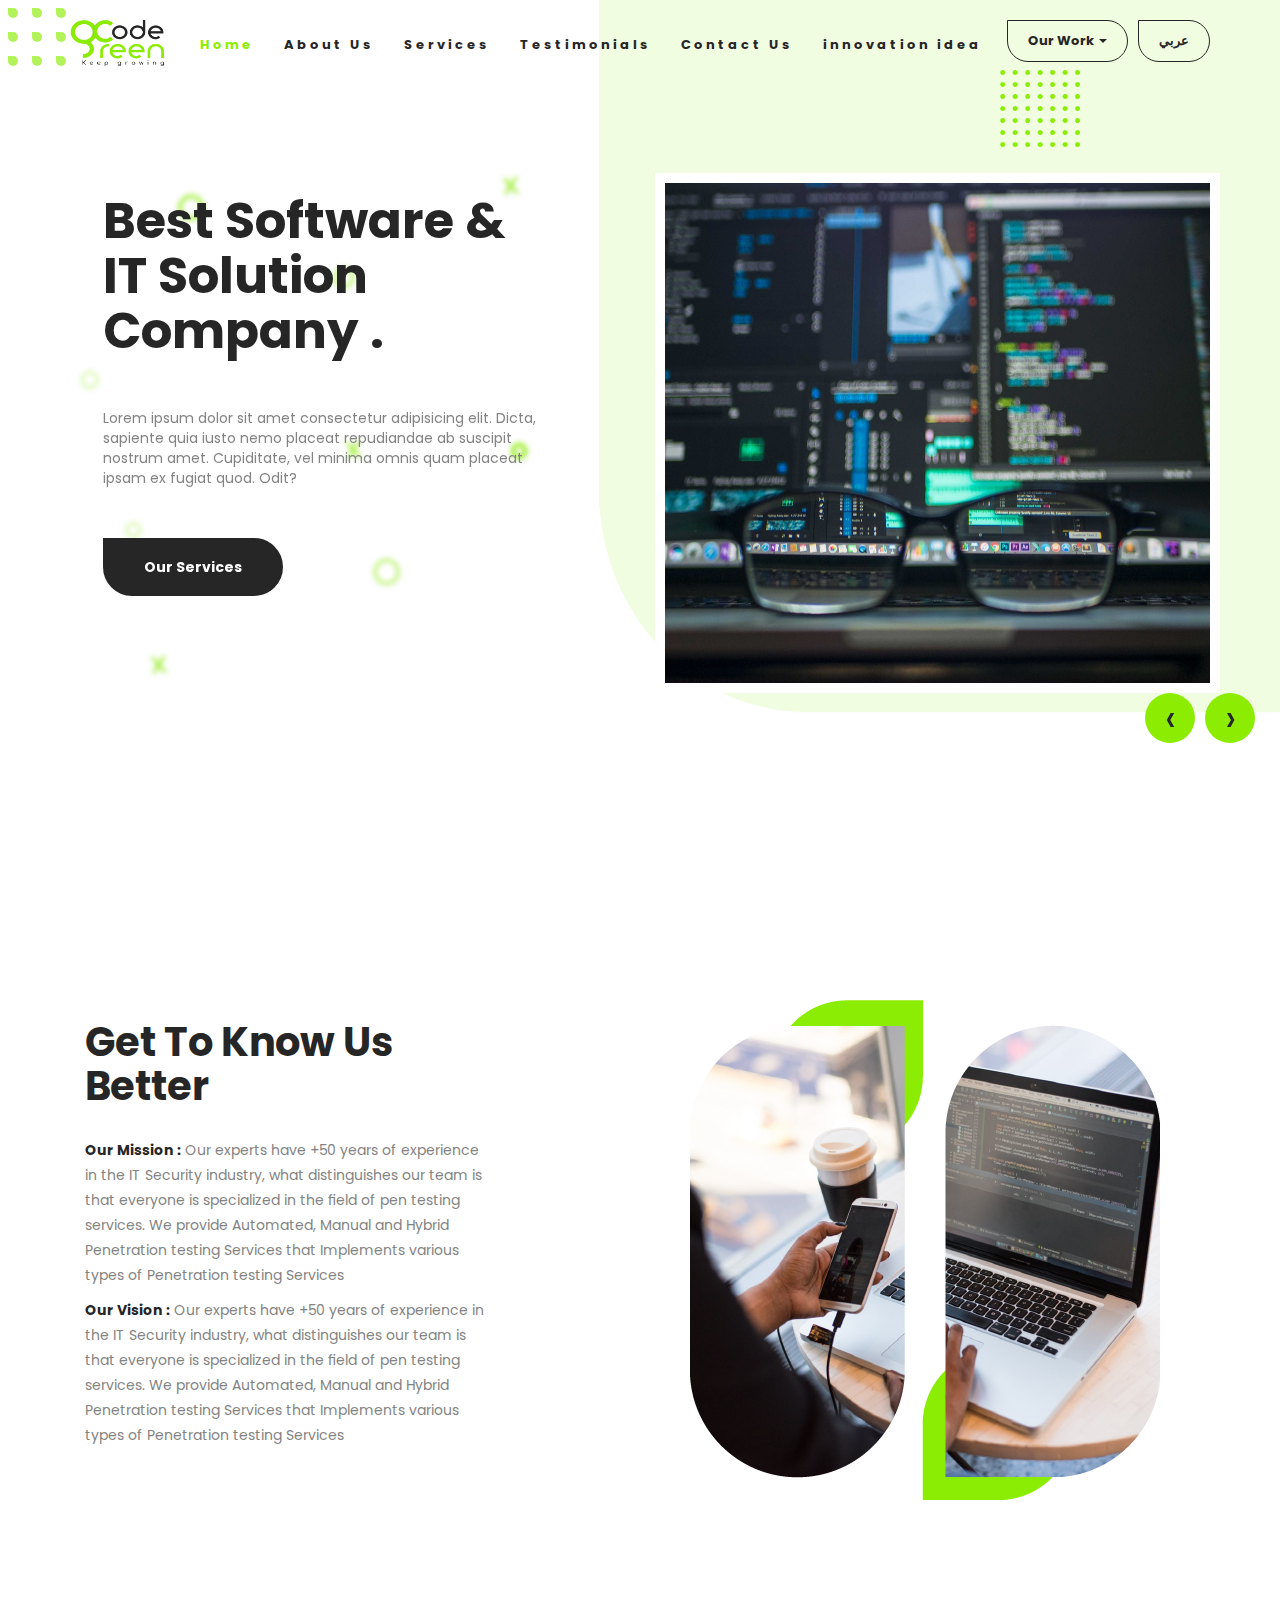
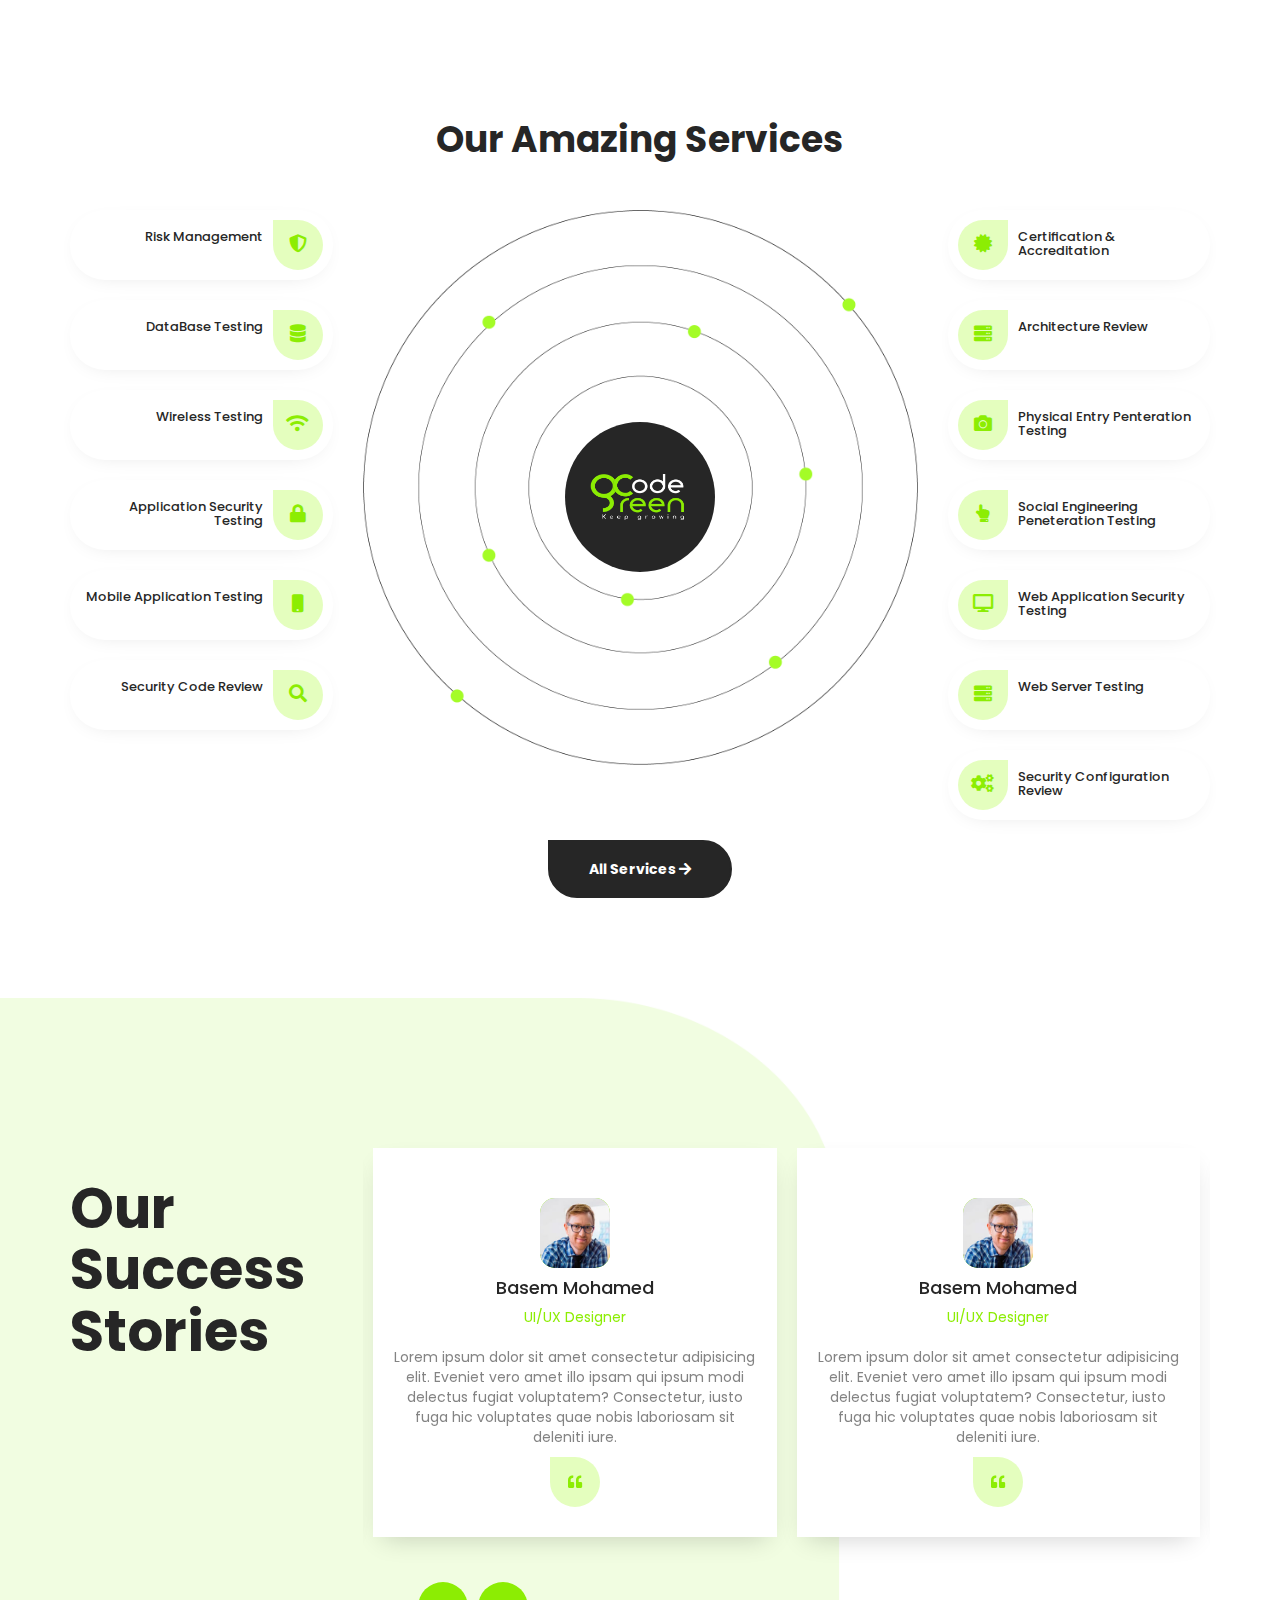
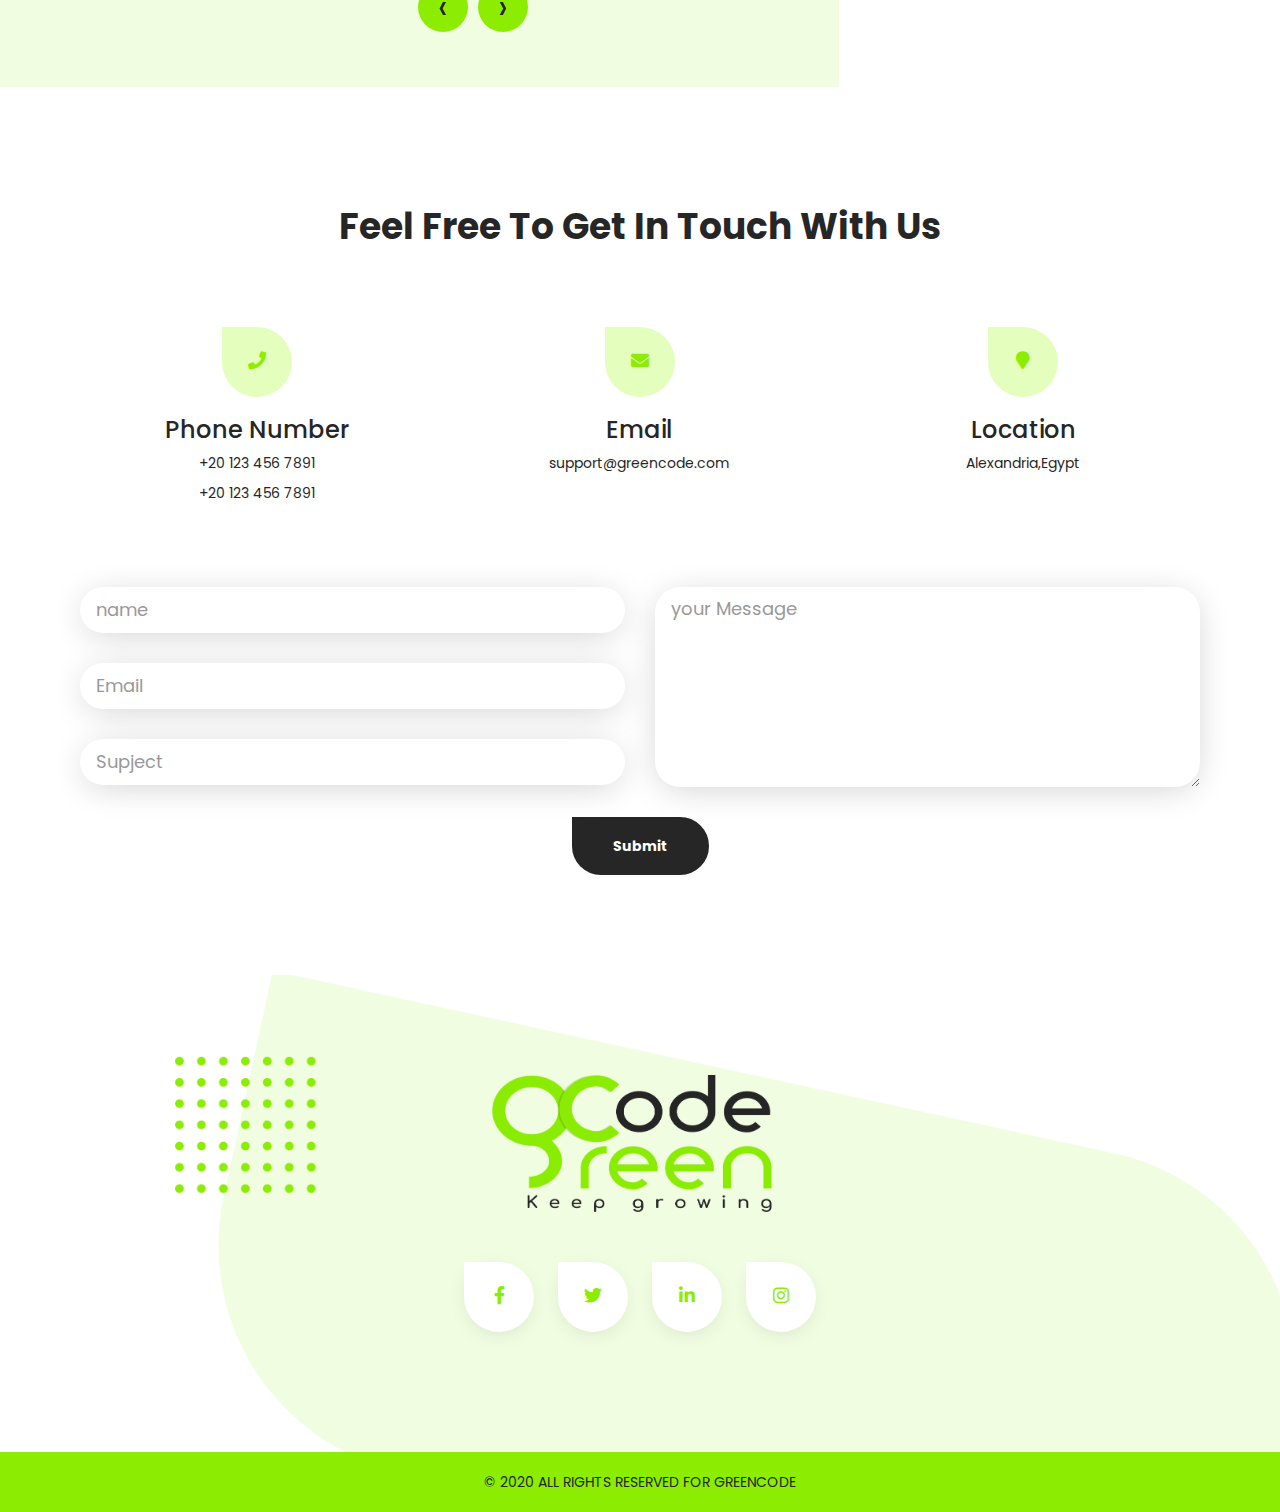
<file: index.html>
<!DOCTYPE html>
<html>
  <head>
    <meta charset="utf-8" />
    <meta http-equiv="X-UA-Compatible" content="IE=edge" />
    <meta name="viewport" content="width=device-width, initial-scale=1" />
    <title>Greencode</title>
    <!-- <link rel="stylesheet" href="css/all.min.css" /> -->
    <link rel="stylesheet" href="css/normalize.css" />
    <link rel="stylesheet" href="css/bootstrap.min.css" />
    <!-- <link rel="stylesheet" href="css/bootstrap-rtl.min.css"> -->
    <!-- <link rel="stylesheet" href="css/bootstrap-better-nav.min.css" /> -->
    <link rel="stylesheet" href="css/owl.carousel.min.css" />
    <link rel="stylesheet" href="css/owl.theme.default.min.css" />
    <link rel="stylesheet" href="css/main.css" />
    <link rel="stylesheet" href="css/animate.css" />
    <link rel="stylesheet" href="css/aos.css" />
    <link
      href="https://fonts.googleapis.com/css?family=Cairo:400,600,700&display=swap"
      rel="stylesheet"
    />
    <link
      href="https://fonts.googleapis.com/css?family=Poppins:400,500,600,700&display=swap"
      rel="stylesheet"
    />
  </head>
  <body data-spy="scroll" data-target=".navbar">
    <header class="header">
      <nav
        class="navbar navbar-inverse "
        data-spy="affix"
        data-offset-top="150"
      >
        <div class="container">
          <a class="navbar-brand " href="index.html"
            ><img
              class="img-responsive main"
              src="img/logo1.png"
              height="60"
              width="100"
            />
          </a>
          <div class="navbar-header">
            <button
              type="button"
              class="navbar-toggle collapsed"
              data-toggle="collapse"
              data-target="#bs-example-navbar-collapse-1"
              aria-expanded="false"
            >
              <span class="sr-only">Toggle navigation</span>
              <span class="icon-bar"></span>
              <span class="icon-bar"></span>
              <span class="icon-bar"></span>
            </button>
          </div>
          <!-- Collect the nav links, forms, and other content for toggling -->
          <div
            class="collapse navbar-collapse"
            id="bs-example-navbar-collapse-1"
          >
            <ul class="nav navbar-nav navbar-right mr-auto">
              <li class="active">
                <a href="#section1">Home</a>
              </li>
              <li><a href="#section2">About Us</a></li>
              <li><a href="#section5">Services</a></li>
              <li><a href="#section3">Testimonials</a></li>
              <li><a href="#section4">Contact Us</a></li>
              <li><a href="project-request.html">innovation idea</a></li>
              <li class="dropdown mega-dropdown">
                <a
                  href="#"
                  class="dropdown-toggle btn-primary"
                  data-toggle="dropdown"
                  >Our Work <span class="caret"></span
                ></a>
                <ul class="dropdown-menu mega-dropdown-menu">
                  <div class="row">
                    <div class="col-lg-4 col-sm-4 col-xs-12">
                      <div class="card">
                        <a href="services.html"><h3>Web Apps</h3></a>
                        <ul class="products">
                          <li>
                            <a href="single-services.html">E-commerce</a>
                          </li>
                          <li>
                            <a href="single-services.html">landing Page</a>
                          </li>
                          <li>
                            <a href="single-services.html">Admin Panel</a>
                          </li>
                        </ul>
                      </div>
                    </div>
                    <div class="col-lg-4 col-sm-4 col-xs-12">
                      <div class="card">
                        <a href="services.html"><h3>Mobile Apps</h3></a>
                        <ul class="products">
                          <li><a href="single-services.html">app1</a></li>
                          <li><a href="single-services.html">app2</a></li>
                          <li><a href="single-services.html">app3</a></li>
                        </ul>
                      </div>
                    </div>
                    <div class="col-lg-4 col-sm-4 col-xs-12">
                      <div class="card">
                        <a href="services.html"><h3>Mobile Apps</h3></a>
                        <ul class="products">
                          <li><a href="single-services.html">app1</a></li>
                          <li><a href="single-services.html">app2</a></li>
                          <li><a href="single-services.html">app3</a></li>
                        </ul>
                      </div>
                    </div>
                  </div>
                  <div class="row">
                    <div class="col-lg-4 col-sm-4 col-xs-12">
                      <div class="card">
                        <a href="services.html"><h3>UI/UX Design</h3></a>
                        <ul class="products">
                          <li><a href="single-services.html">App1</a></li>
                          <li>
                            <a href="single-services.html">Website1 </a>
                          </li>
                          <li><a href="single-services.html">app2</a></li>
                        </ul>
                      </div>
                    </div>
                    <div class="col-lg-4 col-sm-4 col-xs-12">
                      <div class="card">
                        <a href="services.html"><h3>branding</h3></a>
                        <ul class="products">
                          <li><a href="single-services.html">logo</a></li>
                          <li>
                            <a href="single-services.html">stationary</a>
                          </li>
                          <li><a href="single-services.html">cards</a></li>
                        </ul>
                      </div>
                    </div>
                    <div class="col-lg-4 col-sm-4 col-xs-12">
                      <div class="card">
                        <a href="services.html"><h3>branding</h3></a>
                        <ul class="products">
                          <li><a href="single-services.html">logo</a></li>
                          <li>
                            <a href="single-services.html">stationary</a>
                          </li>
                          <li><a href="single-services.html">cards</a></li>
                        </ul>
                      </div>
                    </div>
                  </div>
                </ul>
              </li>
              <li><a href="ar/index.html" class="btn btn-primary">عربي</a></li>
            </ul>
          </div>
        </div>
        <!-- /.navbar-collapse -->
      </nav>
      <section id="section1" class="hero">
        <div class="container-fluid">
          <div class="shape">
            <img src="img/shape.png" />
          </div>
          <div id="owl1" class="owl-carousel">
            <div class="item">
              <div class="">
                <div class="col-lg-6 col-md-6 col-sm-6">
                  <div class="hero-text">
                    <div class="head-label"><span></span></div>
                    <h1>Best Software & IT Solution Company .</h1>
                    <p>
                      Lorem ipsum dolor sit amet consectetur adipisicing elit.
                      Dicta, sapiente quia iusto nemo placeat repudiandae ab
                      suscipit nostrum amet. Cupiditate, vel minima omnis quam
                      placeat ipsam ex fugiat quod. Odit?
                    </p>
                    <div class="hero-button">
                      <a class="btn btn-primary">Our Services</a>
                    </div>
                  </div>
                </div>
                <div class="col-lg-6 col-md-6 col-sm-6">
                  <div class="img-container">
                    <img class="img-responsive" src="img/1.jpg" />
                  </div>
                </div>
              </div>
            </div>
            <div class="item">
              <div class="row">
                <div class="col-lg-6 col-md-6 col-sm-6">
                  <div class="hero-text">
                    <div class="head-label"><span></span></div>
                    <h1>
                      Best Web Apps & Websites Designed and developed By us
                    </h1>
                    <p>
                      Lorem ipsum dolor sit amet consectetur adipisicing elit.
                      Dicta, sapiente quia iusto nemo placeat repudiandae ab
                      suscipit nostrum amet. Cupiditate, vel minima omnis quam
                      placeat ipsam ex fugiat quod. Odit?
                    </p>
                    <div class="hero-button">
                      <a class="btn btn-primary">Our Services</a>
                    </div>
                  </div>
                </div>
                <div class="col-lg-6 col-md-6 col-sm-6">
                  <div class="img-container">
                    <img class="img-responsive" src="img/2.jpg" />
                  </div>
                </div>
              </div>
            </div>
            <div class="item">
              <div class="row">
                <div class="col-lg-6 col-md-6 col-sm-6">
                  <div class="hero-text">
                    <div class="head-label"><span></span></div>
                    <h1>Best Mobile Apps Designed and developed By us</h1>
                    <p>
                      Lorem ipsum dolor sit amet consectetur adipisicing elit.
                      Dicta, sapiente quia iusto nemo placeat repudiandae ab
                      suscipit nostrum amet. Cupiditate, vel minima omnis quam
                      placeat ipsam ex fugiat quod. Odit?
                    </p>
                    <div class="hero-button">
                      <a class="btn btn-primary">Our Services</a>
                    </div>
                  </div>
                </div>
                <div class="col-lg-6 col-md-6 col-sm-6">
                  <div class="img-container">
                    <img class="img-responsive" src="img/3.jpg" />
                  </div>
                </div>
              </div>
            </div>
          </div>
        </div>
      </section>
    </header>
    <!--
***********************
 start About us section 
*********************** 
-->
    <section id="section2" class="aboutus pt-100 pb-100">
      <div class="container">
        <div class="col-lg-6 col-sm-6">
          <div class="aboutus-info">
            <h1 class="mb-30">
              Get To Know Us Better
            </h1>
            <p>
              <span>Our Mission :</span> Our experts have +50 years of
              experience in the IT Security industry, what distinguishes our
              team is that everyone is specialized in the ﬁeld of pen testing
              services. We provide Automated, Manual and Hybrid Penetration
              testing Services that Implements various types of Penetration
              testing Services
            </p>
            <p>
              <span>Our Vision :</span> Our experts have +50 years of experience
              in the IT Security industry, what distinguishes our team is that
              everyone is specialized in the ﬁeld of pen testing services. We
              provide Automated, Manual and Hybrid Penetration testing Services
              that Implements various types of Penetration testing Services
            </p>
          </div>
        </div>
        <div class="col-lg-6 col-sm-6">
          <div class="img-container">
            <img class="img-responsive center-block" src="img/aboutus.png" />
          </div>
        </div>
      </div>
    </section>

    <!-- *********************
start services section
********************* -->
    <section id="section5" class="services pt-100 pb-100">
      <div class="container">
        <h1 class="text-center">Our Amazing Services</h1>
        <div class="section-content">
          <div class="row">
            <div class="col-lg-3 col-sm-4 col-xs-12">
              <div class="items-left">
                <div class="item1 clearfix">
                  <div class="item-icon">
                    <i class="fas fa-shield-alt"></i>
                  </div>
                  <div class="item-desc">
                    <a href="single-services.html">
                      <h4>Risk Management</h4>
                    </a>
                  </div>
                </div>
                <div class="item2 clearfix">
                  <div class="item-icon">
                    <i class="fas fa-database"></i>
                  </div>
                  <div class="item-desc">
                    <a href="single-services.html">
                      <h4>DataBase Testing</h4>
                    </a>
                  </div>
                </div>
                <div class="item3 clearfix">
                  <div class="item-icon">
                    <i class="fas fa-wifi"></i>
                  </div>
                  <div class="item-desc">
                    <a href="single-services.html">
                      <h4>Wireless Testing</h4>
                    </a>
                  </div>
                </div>
                <div class="item4 clearfix">
                  <div class="item-icon">
                    <i class="fas fa-lock"></i>
                  </div>
                  <div class="item-desc">
                    <a href="single-services.html">
                      <h4>Application Security Testing</h4>
                    </a>
                  </div>
                </div>
                <div class="item5 clearfix">
                  <div class="item-icon">
                    <i class="fas fa-mobile"></i>
                  </div>
                  <div class="item-desc">
                    <a href="single-services.html">
                      <h4>Mobile Application Testing</h4>
                    </a>
                  </div>
                </div>
                <div class="item6 clearfix">
                  <div class="item-icon">
                    <i class="fas fa-search"></i>
                  </div>
                  <div class="item-desc">
                    <a href="single-services.html">
                      <h4>Security Code Review</h4>
                    </a>
                  </div>
                </div>
              </div>
            </div>
            <div class="col-lg-6 col-sm-4  col-xs-12">
              <div class="img-container">
                <img
                  class="img-responsive center-block circle"
                  src="img/circle.png"
                />
                <div class="logo">
                  <img class="img-responsive center-block" src="img/logo.png" />
                </div>
              </div>
            </div>
            <div class="col-lg-3 col-sm-4   col-xs-12">
              <div class="items-right">
                <div class="item1 clearfix">
                  <div class="item-icon">
                    <i class="fas fa-certificate"></i>
                  </div>
                  <div class="item-desc">
                    <a href="single-services.html">
                      <h4>Certiﬁcation & Accreditation</h4>
                    </a>
                  </div>
                </div>
                <div class="item2 clearfix">
                  <div class="item-icon">
                    <i class="fas fa-server"></i>
                  </div>
                  <div class="item-desc">
                    <a href="single-services.html">
                      <h4>Architecture Review</h4>
                    </a>
                  </div>
                </div>
                <div class="item3 clearfix">
                  <div class="item-icon">
                    <i class="fas fa-camera"></i>
                  </div>
                  <div class="item-desc">
                    <a href="single-services.html">
                      <h4>Physical Entry Penteration Testing</h4>
                    </a>
                  </div>
                </div>
                <div class="item4 clearfix">
                  <div class="item-icon">
                    <i class="fas fa-hand-point-up"></i>
                  </div>
                  <div class="item-desc">
                    <a href="single-services.html">
                      <h4>Social Engineering Peneteration Testing</h4>
                    </a>
                  </div>
                </div>
                <div class="item5 clearfix">
                  <div class="item-icon">
                    <i class="fas fa-desktop"></i>
                  </div>
                  <div class="item-desc">
                    <a href="single-services.html">
                      <h4>Web Application Security Testing</h4>
                    </a>
                  </div>
                </div>
                <div class="item6 clearfix">
                  <div class="item-icon">
                    <i class="fas fa-server"></i>
                  </div>
                  <div class="item-desc">
                    <a href="single-services.html">
                      <h4>Web Server Testing</h4>
                    </a>
                  </div>
                </div>
                <div class="item6 clearfix">
                  <div class="item-icon">
                    <i class="fas fa-cogs"></i>
                  </div>
                  <div class="item-desc">
                    <a href="single-services.html">
                      <h4>Security Configuration Review</h4>
                    </a>
                  </div>
                </div>
              </div>
            </div>
          </div>
          <div class="row text-center">
            <div class="button ">
              <a href="services.html" class="btn btn-primary"
                >All Services <i class="fas fa-arrow-right"></i
              ></a>
            </div>
          </div>
        </div>
      </div>
    </section>
    <!-- start testimonials section  -->
    <section id="section3" class="testimonial pt-100 pb-100" id="section5">
      <div class="container">
        <div class="row">
          <div class="col-md-3 col-sm-3 col-xs-12">
            <h1>Our Success Stories</h1>
          </div>
          <div class="col-md-9 col-sm-9 col-xs-12">
            <div id="owl2" class="owl-carousel owl-theme">
              <div class="item">
                <div class="card text-center">
                  <div class="img-container  mb-20">
                    <img
                      src="img/team_2.jpg"
                      class="img-responsive center-block"
                    />
                  </div>

                  <h4 class="mb-10">Basem Mohamed</h4>
                  <span>UI/UX Designer</span>
                  <p class="mt-20">
                    Lorem ipsum dolor sit amet consectetur adipisicing elit.
                    Eveniet vero amet illo ipsam qui ipsum modi delectus fugiat
                    voluptatem? Consectetur, iusto fuga hic voluptates quae
                    nobis laboriosam sit deleniti iure.
                  </p>
                  <div class="punctuation text-center">
                    <i class="fa fa-quote-left"></i>
                  </div>
                </div>
              </div>
              <div class="item">
                <div class="card text-center">
                  <div class="img-container  mb-20">
                    <img
                      src="img/team_2.jpg"
                      class="img-responsive center-block"
                    />
                  </div>

                  <h4 class="mb-10">Basem Mohamed</h4>
                  <span>UI/UX Designer</span>
                  <p class="mt-20">
                    Lorem ipsum dolor sit amet consectetur adipisicing elit.
                    Eveniet vero amet illo ipsam qui ipsum modi delectus fugiat
                    voluptatem? Consectetur, iusto fuga hic voluptates quae
                    nobis laboriosam sit deleniti iure.
                  </p>
                  <div class="punctuation text-center">
                    <i class="fa fa-quote-left"></i>
                  </div>
                </div>
              </div>
              <div class="item">
                <div class="card text-center">
                  <div class="img-container  mb-20">
                    <img
                      src="img/team_2.jpg"
                      class="img-responsive center-block"
                    />
                  </div>

                  <h4 class="mb-10">Basem Mohamed</h4>
                  <span>UI/UX Designer</span>
                  <p class="mt-20">
                    Lorem ipsum dolor sit amet consectetur adipisicing elit.
                    Eveniet vero amet illo ipsam qui ipsum modi delectus fugiat
                    voluptatem? Consectetur, iusto fuga hic voluptates quae
                    nobis laboriosam sit deleniti iure.
                  </p>
                  <div class="punctuation text-center">
                    <i class="fa fa-quote-left"></i>
                  </div>
                </div>
              </div>
              <div class="item">
                <div class="card text-center">
                  <div class="img-container  mb-20">
                    <img
                      src="img/team_2.jpg"
                      class="img-responsive center-block"
                    />
                  </div>

                  <h4 class="mb-10">Basem Mohamed</h4>
                  <span>UI/UX Designer</span>
                  <p class="mt-20">
                    Lorem ipsum dolor sit amet consectetur adipisicing elit.
                    Eveniet vero amet illo ipsam qui ipsum modi delectus fugiat
                    voluptatem? Consectetur, iusto fuga hic voluptates quae
                    nobis laboriosam sit deleniti iure.
                  </p>
                  <div class="punctuation text-center">
                    <i class="fa fa-quote-left"></i>
                  </div>
                </div>
              </div>
              <div class="item">
                <div class="card text-center">
                  <div class="img-container  mb-20">
                    <img
                      src="img/team_2.jpg"
                      class="img-responsive center-block"
                    />
                  </div>

                  <h4 class="mb-10">Basem Mohamed</h4>
                  <span>UI/UX Designer</span>
                  <p class="mt-20">
                    Lorem ipsum dolor sit amet consectetur adipisicing elit.
                    Eveniet vero amet illo ipsam qui ipsum modi delectus fugiat
                    voluptatem? Consectetur, iusto fuga hic voluptates quae
                    nobis laboriosam sit deleniti iure.
                  </p>
                  <div class="punctuation text-center">
                    <i class="fa fa-quote-left"></i>
                  </div>
                </div>
              </div>
            </div>
          </div>
        </div>
      </div>
    </section>
    <!-- start section contact Us  -->
    <!-- ***************************** -->
    <section id="section4" class="contactus pt-100 pb-100">
      <div class="container">
        <h1 class="text-center">Feel Free To Get In Touch With Us</h1>
        <div class="section-content pt-50 pl-10 pr-10">
          <div class="row">
            <div class="col-lg-4 col-sm-6 col-xs-12">
              <div class="card">
                <div class="icon">
                  <i class="fas fa-phone"></i>
                </div>
                <div class="card-desc">
                  <h3>Phone Number</h3>
                  <p>+20 123 456 7891</p>
                  <p>+20 123 456 7891</p>
                </div>
              </div>
            </div>
            <div class="col-lg-4 col-sm-6 col-xs-12">
              <div class="card">
                <div class="icon">
                  <i class="fas fa-envelope"></i>
                </div>
                <div class="card-desc">
                  <h3>Email</h3>
                  <p>support@greencode.com</p>
                </div>
              </div>
            </div>
            <div class="col-lg-4 col-sm-6 col-xs-12">
              <div class="card">
                <div class="icon">
                  <i class="fas fa-map-marker"></i>
                </div>
                <div class="card-desc">
                  <h3>Location</h3>
                  <p>Alexandria,Egypt</p>
                </div>
              </div>
            </div>
          </div>
          <div class="row mt-50">
            <div class="col-lg-6 col-md-6 col-sm-6 col-xs-12">
              <div class="form-group">
                <input
                  type="text"
                  name="name"
                  class="form-control input-lg"
                  placeholder="name"
                />
              </div>
              <div class="form-group">
                <input
                  type="email"
                  name="email"
                  class="form-control input-lg"
                  placeholder="Email "
                />
              </div>
              <div class="form-group">
                <input
                  type="email"
                  name="email"
                  class="form-control input-lg"
                  placeholder="Supject"
                />
              </div>
            </div>
            <div class="col-lg-6 col-md-6 col-sm-6 col-xs-12">
              <div class="form-group">
                <textarea
                  class="form-control input-lg"
                  placeholder="your Message"
                ></textarea>
              </div>
            </div>
          </div>
          <div class="row text-center">
            <div class="button">
              <button type="submit" class="btn btn-primary">Submit</button>
            </div>
          </div>
        </div>
      </div>
    </section>

    <footer class="pt-100 pb-100 footer">
      <div class="container">
        <div class="footer-content">
          <div class="logo">
            <img src="img/logo1.png" class="center-block img-responsive" />
          </div>
          <div class="social-media mt-50">
            <div class="icon">
              <a href=""><i class="fab fa-facebook-f"></i></a>
            </div>
            <div class="icon">
              <a href=""><i class="fab fa-twitter"></i></a>
            </div>
            <div class="icon">
              <a href=""><i class="fab fa-linkedin-in"></i></a>
            </div>
            <div class="icon">
              <a href=""><i class="fab fa-instagram"></i></a>
            </div>
          </div>
        </div>
      </div>
    </footer>
    <section class="credits pt-20 pb-10">
      <div class="container text-center">
        <p>© 2020 ALL RIGHTS RESERVED FOR GREENCODE</p>
      </div>
    </section>

    <!-- loader spinner  -->
    <section class="loader-section">
      <div class="lds-grid">
        <div></div>
        <div></div>
        <div></div>
        <div></div>
        <div></div>
        <div></div>
        <div></div>
        <div></div>
        <div></div>
      </div>
    </section>

    <script type="text/javascript" src="js/jquery-3.3.1.min.js"></script>
    <script type="text/javascript" src="js/bootstrap.min.js"></script>
    <!-- <script
      type="text/javascript"
      src="js/bootstrap-better-nav.min.js"
    ></script> -->
    <script type="text/javascript" src="js/owl.carousel.min.js"></script>
    <script type="text/javascript" src="js/remodal.min.js"></script>
    <script type="text/javascript" src="js/aos.js"></script>
    <script type="text/javascript" src="js/plugins.js"></script>
  </body>
</html>
</file>
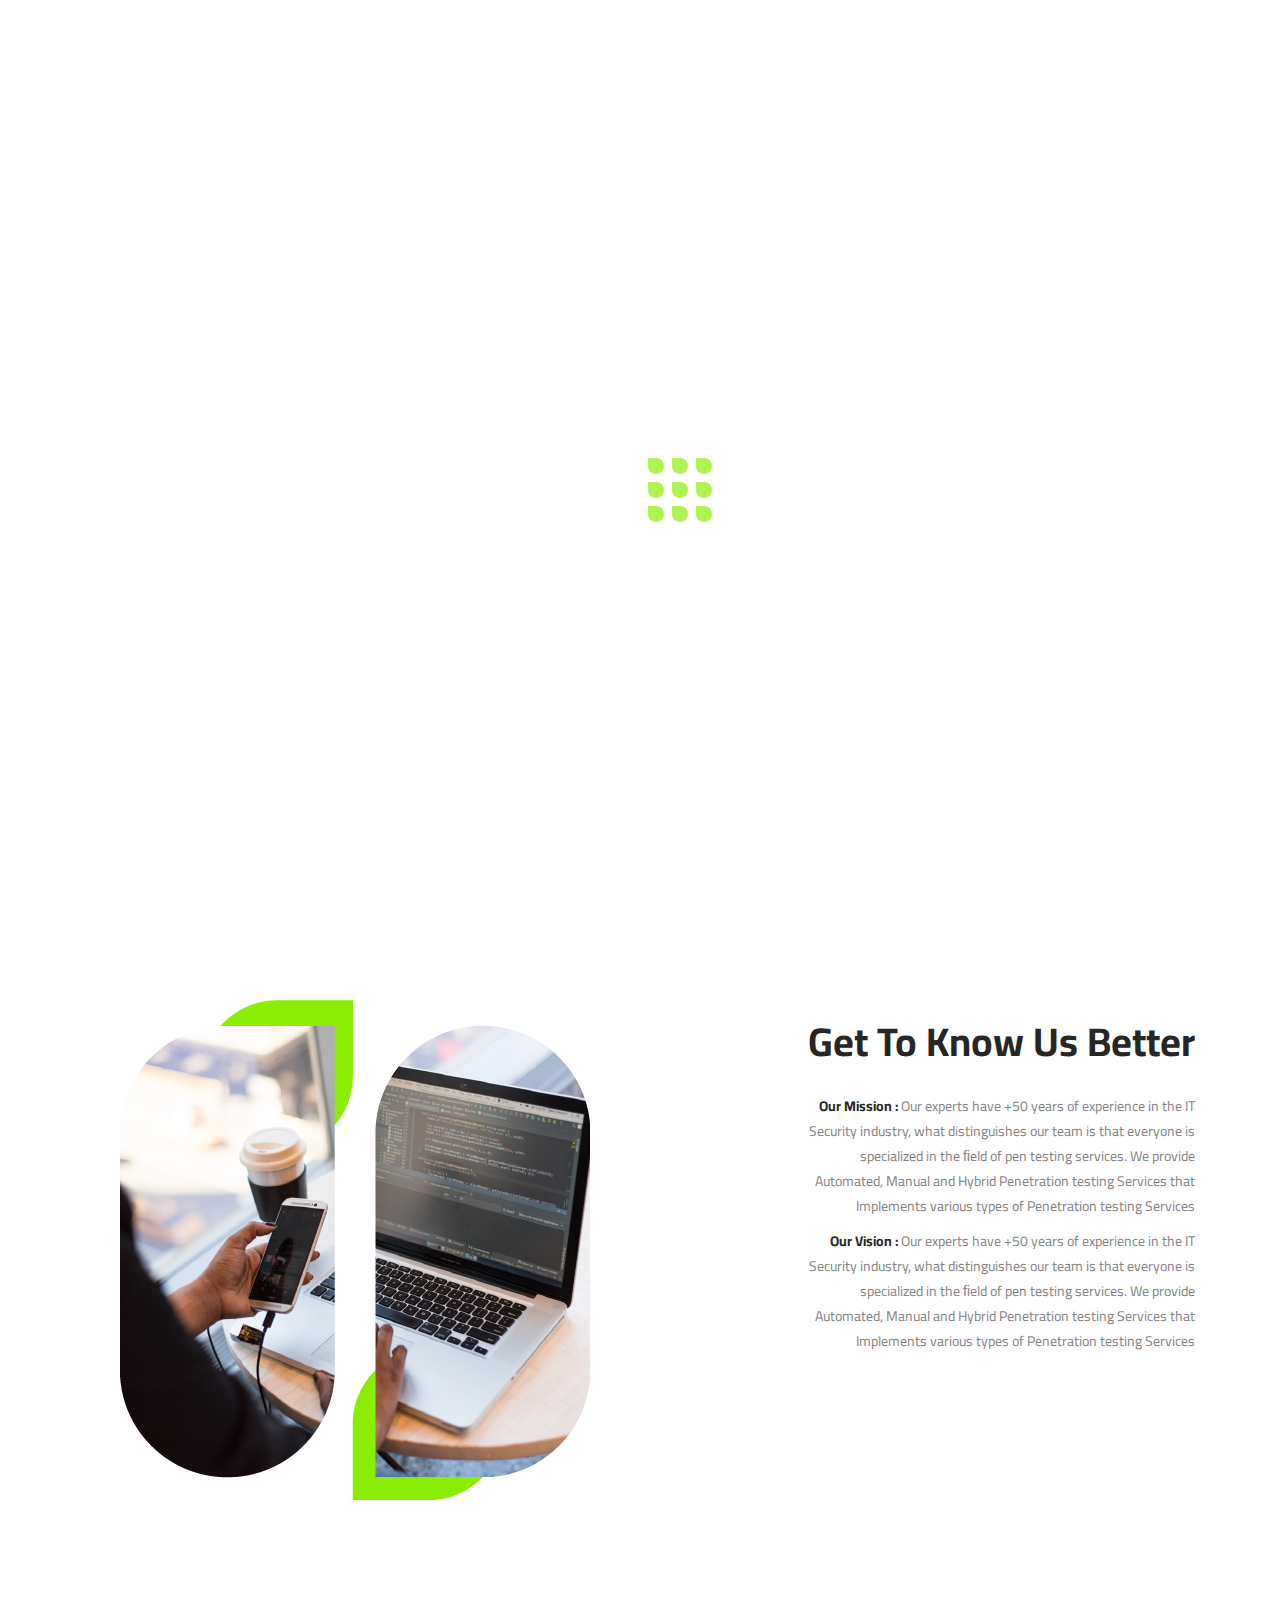
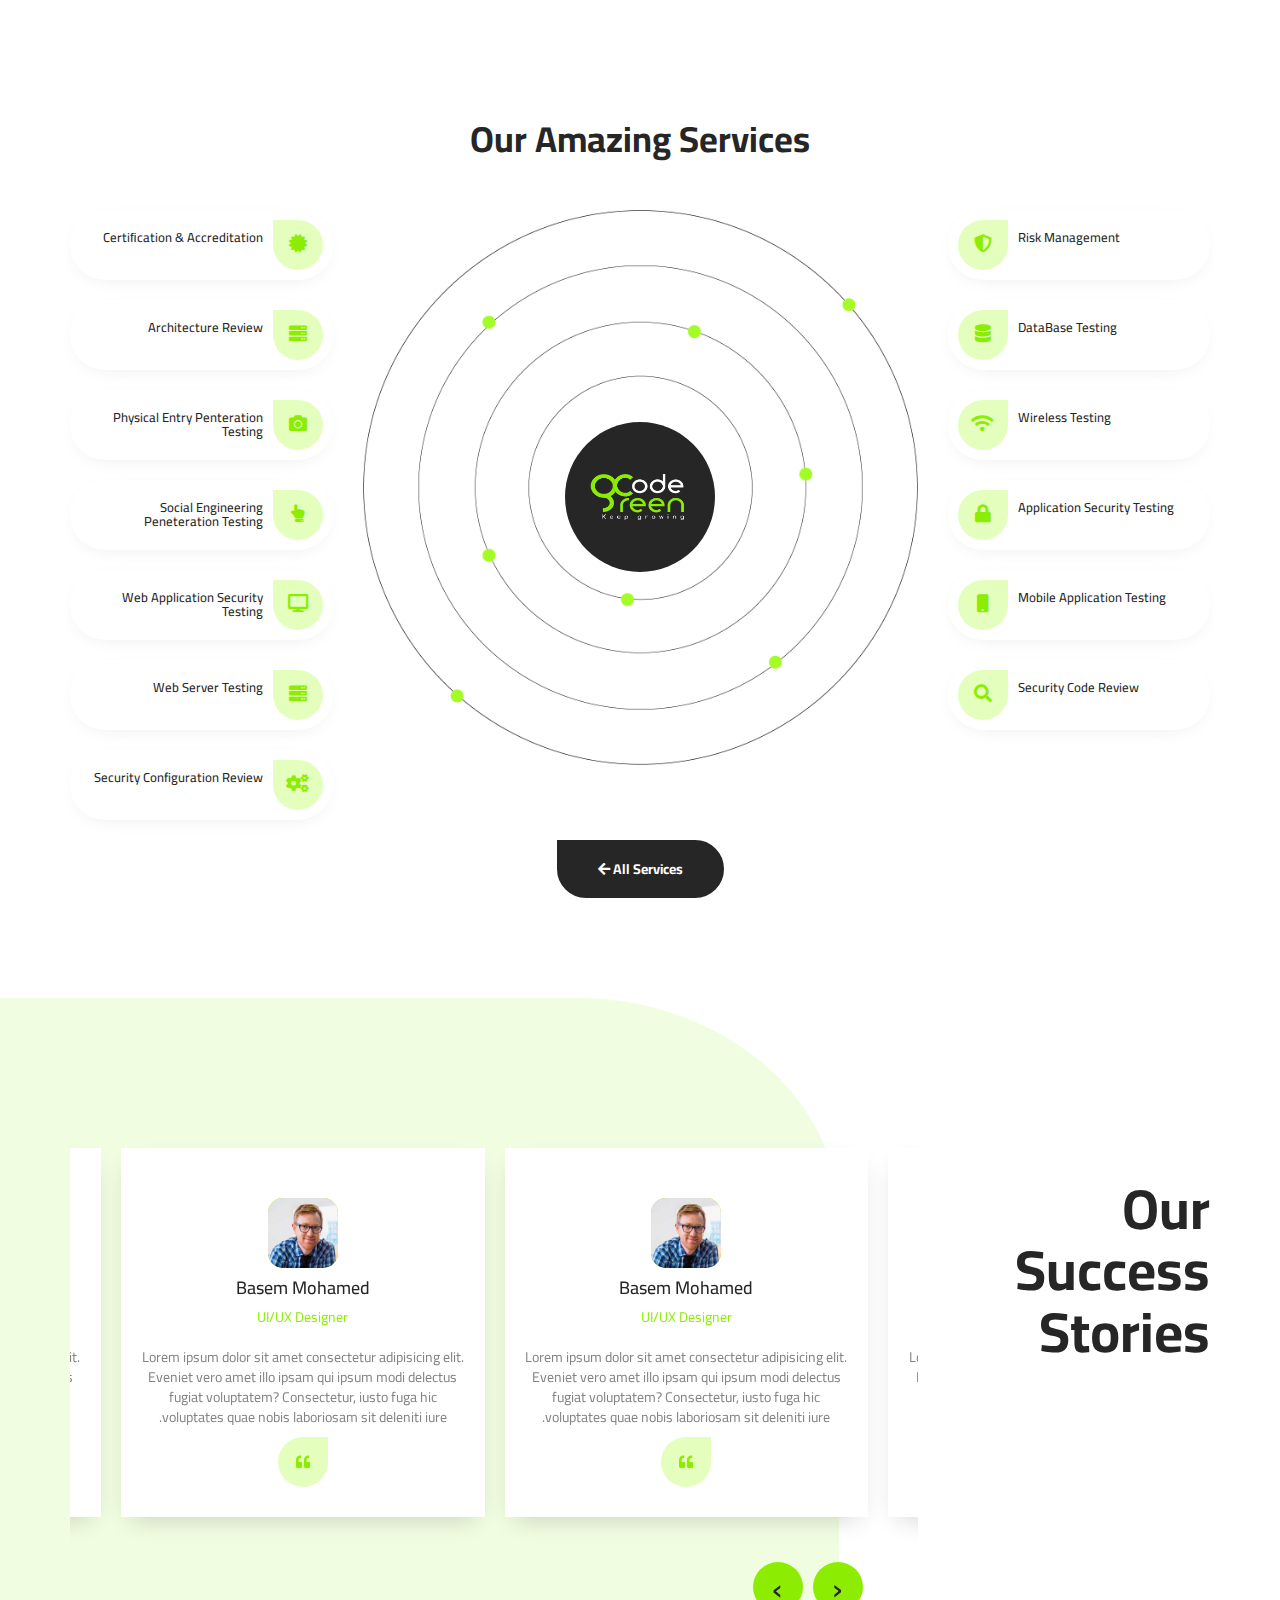
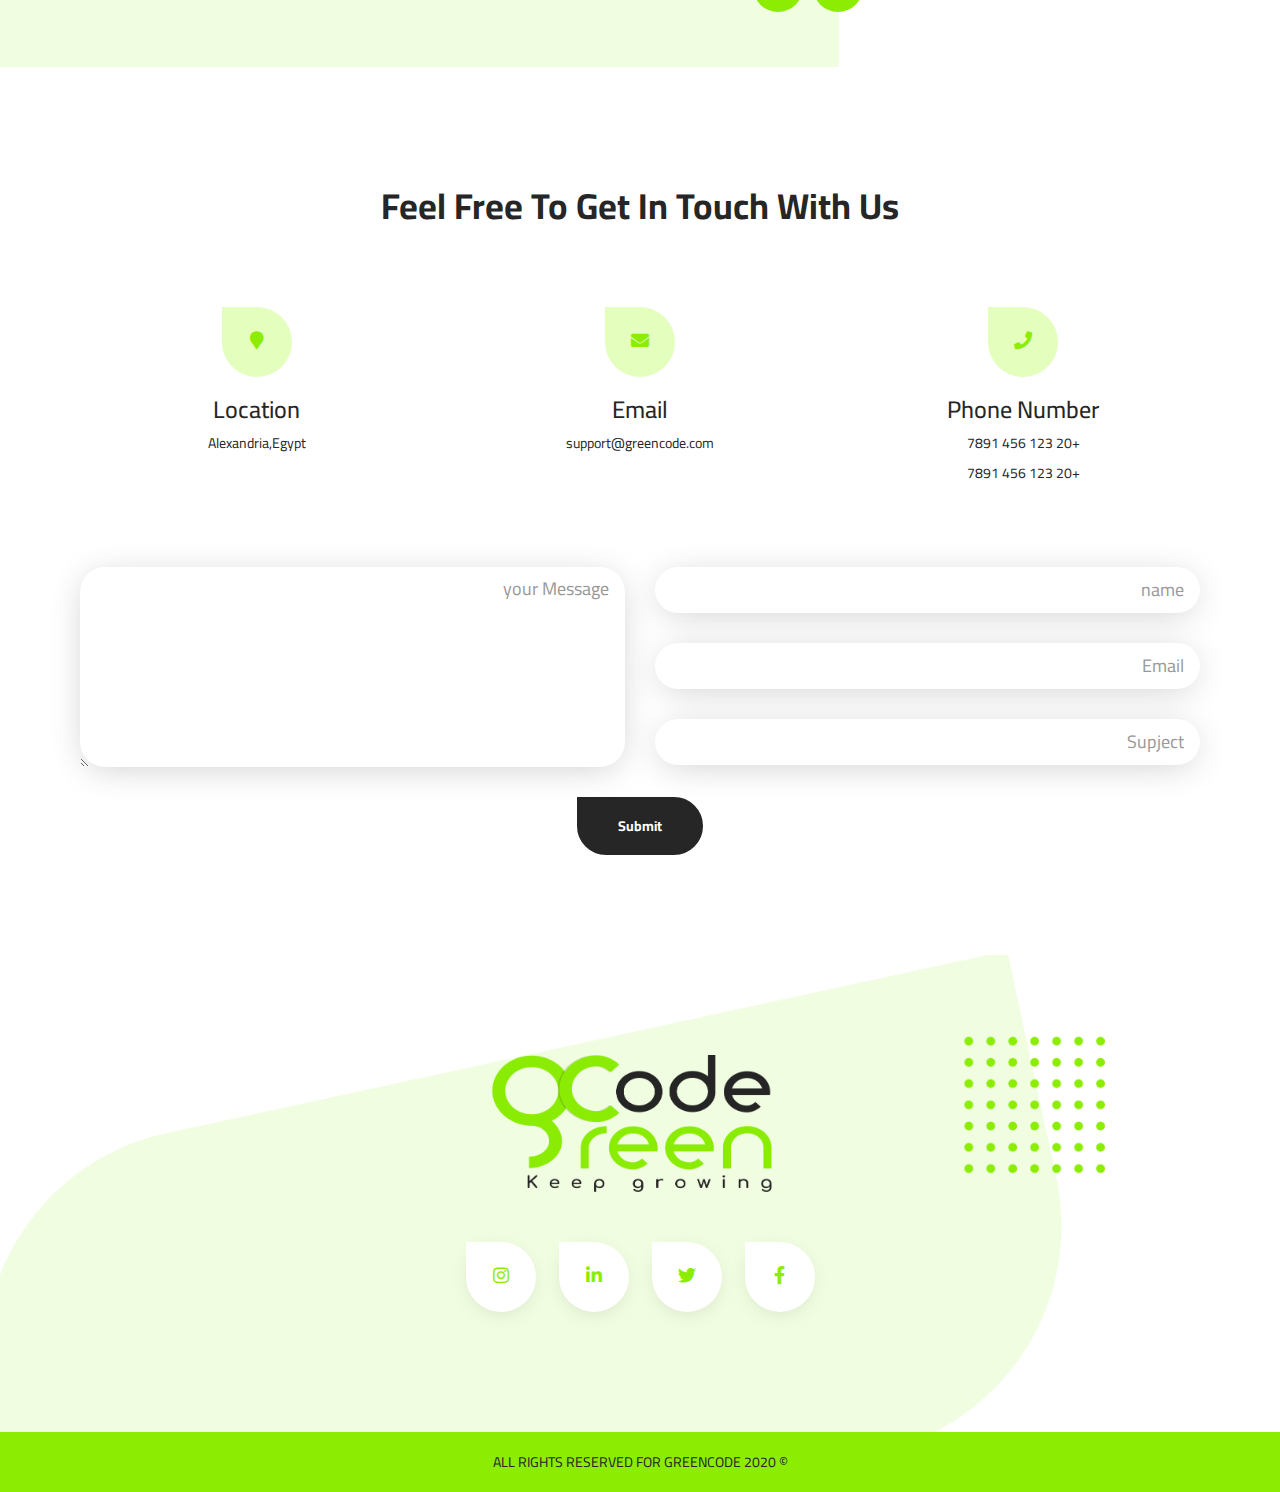
<file: ar/index.html>
<!DOCTYPE html>
<html>
  <head>
    <meta charset="utf-8" />
    <meta http-equiv="X-UA-Compatible" content="IE=edge" />
    <meta name="viewport" content="width=device-width, initial-scale=1" />
    <title>Greencode</title>
    <!-- <link rel="stylesheet" href="css/all.min.css" /> -->
    <link rel="stylesheet" href="css/normalize.css" />
    <link rel="stylesheet" href="css/bootstrap.min.css" />
    <link rel="stylesheet" href="css/bootstrap-rtl.min.css" />
    <!-- <link rel="stylesheet" href="css/bootstrap-better-nav.min.css" /> -->
    <link rel="stylesheet" href="css/owl.carousel.min.css" />
    <link rel="stylesheet" href="css/owl.theme.default.min.css" />
    <link rel="stylesheet" href="css/main.css" />
    <link rel="stylesheet" href="css/animate.css" />
    <link rel="stylesheet" href="css/aos.css" />
    <link
      href="https://fonts.googleapis.com/css?family=Cairo:400,600,700&display=swap"
      rel="stylesheet"
    />
    <link
      href="https://fonts.googleapis.com/css?family=Poppins:400,500,600,700&display=swap"
      rel="stylesheet"
    />
  </head>
  <body data-spy="scroll" data-target=".navbar">
    <header class="header">
      <nav
        class="navbar navbar-inverse navbar-fixed-top"
        data-spy="affix"
        data-offset-top="150"
      >
        <div class="container">
          <a class="navbar-brand " href="index.html"
            ><img
              class="img-responsive main"
              src="img/logo1.png"
              height="60"
              width="100"
            />
          </a>
          <div class="navbar-header">
            <button
              type="button"
              class="navbar-toggle collapsed"
              data-toggle="collapse"
              data-target="#bs-example-navbar-collapse-1"
              aria-expanded="false"
            >
              <span class="sr-only">Toggle navigation</span>
              <span class="icon-bar"></span>
              <span class="icon-bar"></span>
              <span class="icon-bar"></span>
            </button>
          </div>
          <!-- Collect the nav links, forms, and other content for toggling -->
          <div
            class="collapse navbar-collapse"
            id="bs-example-navbar-collapse-1"
          >
            <ul class="nav navbar-nav navbar-left mr-auto">
              <li class="active">
                <a href="#section1">Home</a>
              </li>
              <li><a href="#section2">About Us</a></li>
              <li><a href="#section5">Services</a></li>
              <li><a href="#section3">Testimonials</a></li>
              <li><a href="#section4">Contact Us</a></li>
              <li><a href="project-request.html">innovation idea</a></li>
              <li class="dropdown mega-dropdown">
                <a
                  href="#"
                  class="dropdown-toggle btn-primary"
                  data-toggle="dropdown"
                  >Our Work <span class="caret"></span
                ></a>
                <ul class="dropdown-menu mega-dropdown-menu">
                  <div class="row">
                    <div class="col-lg-4 col-sm-4 col-xs-12">
                      <div class="card">
                        <a href="services.html"><h3>Web Apps</h3></a>
                        <ul class="products">
                          <li>
                            <a href="single-services.html">E-commerce</a>
                          </li>
                          <li>
                            <a href="single-services.html">landing Page</a>
                          </li>
                          <li>
                            <a href="single-services.html">Admin Panel</a>
                          </li>
                        </ul>
                      </div>
                    </div>
                    <div class="col-lg-4 col-sm-4 col-xs-12">
                      <div class="card">
                        <a href="services.html"><h3>Mobile Apps</h3></a>
                        <ul class="products">
                          <li><a href="single-services.html">app1</a></li>
                          <li><a href="single-services.html">app2</a></li>
                          <li><a href="single-services.html">app3</a></li>
                        </ul>
                      </div>
                    </div>
                    <div class="col-lg-4 col-sm-4 col-xs-12">
                      <div class="card">
                        <a href="services.html"><h3>Mobile Apps</h3></a>
                        <ul class="products">
                          <li><a href="single-services.html">app1</a></li>
                          <li><a href="single-services.html">app2</a></li>
                          <li><a href="single-services.html">app3</a></li>
                        </ul>
                      </div>
                    </div>
                  </div>
                  <div class="row">
                    <div class="col-lg-4 col-sm-4 col-xs-12">
                      <div class="card">
                        <a href="services.html"><h3>UI/UX Design</h3></a>
                        <ul class="products">
                          <li><a href="single-services.html">App1</a></li>
                          <li>
                            <a href="single-services.html">Website1 </a>
                          </li>
                          <li><a href="single-services.html">app2</a></li>
                        </ul>
                      </div>
                    </div>
                    <div class="col-lg-4 col-sm-4 col-xs-12">
                      <div class="card">
                        <a href="services.html"><h3>branding</h3></a>
                        <ul class="products">
                          <li><a href="single-services.html">logo</a></li>
                          <li>
                            <a href="single-services.html">stationary</a>
                          </li>
                          <li><a href="single-services.html">cards</a></li>
                        </ul>
                      </div>
                    </div>
                    <div class="col-lg-4 col-sm-4 col-xs-12">
                      <div class="card">
                        <a href="services.html"><h3>branding</h3></a>
                        <ul class="products">
                          <li><a href="single-services.html">logo</a></li>
                          <li>
                            <a href="single-services.html">stationary</a>
                          </li>
                          <li><a href="single-services.html">cards</a></li>
                        </ul>
                      </div>
                    </div>
                  </div>
                </ul>
              </li>
              <li>
                <a href="../index.html" class="btn btn-primary">English</a>
              </li>
            </ul>
          </div>
        </div>
        <!-- /.navbar-collapse -->
      </nav>
      <section id="section1 pt-100" class="hero">
        <div class="container-fluid">
          <div class="shape">
            <img src="img/shape.png" />
          </div>
          <div id="owl1" class="owl-carousel">
            <div class="item">
              <div class="row">
                <div class="col-lg-6 col-md-6 col-sm-6">
                  <div class="hero-text">
                    <div class="head-label"><span></span></div>
                    <h1>Best Software & IT Solution Company .</h1>
                    <p>
                      Lorem ipsum dolor sit amet consectetur adipisicing elit.
                      Dicta, sapiente quia iusto nemo placeat repudiandae ab
                      suscipit nostrum amet. Cupiditate, vel minima omnis quam
                      placeat ipsam ex fugiat quod. Odit?
                    </p>
                    <div class="hero-button">
                      <a class="btn btn-primary">Our Services</a>
                    </div>
                  </div>
                </div>
                <div class="col-lg-6 col-md-6 col-sm-6">
                  <div class="img-container">
                    <img class="img-responsive" src="img/1.jpg" />
                  </div>
                </div>
              </div>
            </div>
            <div class="item">
              <div class="row">
                <div class="col-lg-6 col-md-6 col-sm-6">
                  <div class="hero-text">
                    <div class="head-label"><span></span></div>
                    <h1>
                      Best Web Apps & Websites Designed and developed By us
                    </h1>
                    <p>
                      Lorem ipsum dolor sit amet consectetur adipisicing elit.
                      Dicta, sapiente quia iusto nemo placeat repudiandae ab
                      suscipit nostrum amet. Cupiditate, vel minima omnis quam
                      placeat ipsam ex fugiat quod. Odit?
                    </p>
                    <div class="hero-button">
                      <a class="btn btn-primary">Our Services</a>
                    </div>
                  </div>
                </div>
                <div class="col-lg-6 col-md-6 col-sm-6">
                  <div class="img-container">
                    <img class="img-responsive" src="img/2.jpg" />
                  </div>
                </div>
              </div>
            </div>
            <div class="item">
              <div class="row">
                <div class="col-lg-6 col-md-6 col-sm-6">
                  <div class="hero-text">
                    <div class="head-label"><span></span></div>
                    <h1>Best Mobile Apps Designed and developed By us</h1>
                    <p>
                      Lorem ipsum dolor sit amet consectetur adipisicing elit.
                      Dicta, sapiente quia iusto nemo placeat repudiandae ab
                      suscipit nostrum amet. Cupiditate, vel minima omnis quam
                      placeat ipsam ex fugiat quod. Odit?
                    </p>
                    <div class="hero-button">
                      <a class="btn btn-primary">Our Services</a>
                    </div>
                  </div>
                </div>
                <div class="col-lg-6 col-md-6 col-sm-6">
                  <div class="img-container">
                    <img class="img-responsive" src="img/3.jpg" />
                  </div>
                </div>
              </div>
            </div>
          </div>
        </div>
      </section>
    </header>
    <!--
***********************
 start About us section 
*********************** 
-->
    <section id="section2" class="aboutus pt-100 pb-100">
      <div class="container">
        <div class="col-lg-6 col-sm-6">
          <div class="aboutus-info">
            <h1 class="mb-30">
              Get To Know Us Better
            </h1>
            <p>
              <span>Our Mission :</span> Our experts have +50 years of
              experience in the IT Security industry, what distinguishes our
              team is that everyone is specialized in the ﬁeld of pen testing
              services. We provide Automated, Manual and Hybrid Penetration
              testing Services that Implements various types of Penetration
              testing Services
            </p>
            <p>
              <span>Our Vision :</span> Our experts have +50 years of experience
              in the IT Security industry, what distinguishes our team is that
              everyone is specialized in the ﬁeld of pen testing services. We
              provide Automated, Manual and Hybrid Penetration testing Services
              that Implements various types of Penetration testing Services
            </p>
          </div>
        </div>
        <div class="col-lg-6 col-sm-6">
          <div class="img-container">
            <img class="img-responsive center-block" src="img/aboutus.png" />
          </div>
        </div>
      </div>
    </section>

    <!-- *********************
start services section
********************* -->
    <section id="section5" class="services pt-100 pb-100">
      <div class="container">
        <h1 class="text-center">Our Amazing Services</h1>
        <div class="section-content">
          <div class="row">
            <div class="col-lg-3 col-sm-4 col-xs-12">
              <div class="items-left">
                <div class="item1 clearfix">
                  <div class="item-icon">
                    <i class="fas fa-shield-alt"></i>
                  </div>
                  <div class="item-desc">
                    <a href="single-services.html">
                      <h4>Risk Management</h4>
                    </a>
                  </div>
                </div>
                <div class="item2 clearfix">
                  <div class="item-icon">
                    <i class="fas fa-database"></i>
                  </div>
                  <div class="item-desc">
                    <a href="single-services.html">
                      <h4>DataBase Testing</h4>
                    </a>
                  </div>
                </div>
                <div class="item3 clearfix">
                  <div class="item-icon">
                    <i class="fas fa-wifi"></i>
                  </div>
                  <div class="item-desc">
                    <a href="single-services.html">
                      <h4>Wireless Testing</h4>
                    </a>
                  </div>
                </div>
                <div class="item4 clearfix">
                  <div class="item-icon">
                    <i class="fas fa-lock"></i>
                  </div>
                  <div class="item-desc">
                    <a href="single-services.html">
                      <h4>Application Security Testing</h4>
                    </a>
                  </div>
                </div>
                <div class="item5 clearfix">
                  <div class="item-icon">
                    <i class="fas fa-mobile"></i>
                  </div>
                  <div class="item-desc">
                    <a href="single-services.html">
                      <h4>Mobile Application Testing</h4>
                    </a>
                  </div>
                </div>
                <div class="item6 clearfix">
                  <div class="item-icon">
                    <i class="fas fa-search"></i>
                  </div>
                  <div class="item-desc">
                    <a href="single-services.html">
                      <h4>Security Code Review</h4>
                    </a>
                  </div>
                </div>
              </div>
            </div>
            <div class="col-lg-6 col-sm-4  col-xs-12">
              <div class="img-container">
                <img
                  class="img-responsive center-block circle"
                  src="img/circle.png"
                />
                <div class="logo">
                  <img class="img-responsive center-block" src="img/logo.png" />
                </div>
              </div>
            </div>
            <div class="col-lg-3 col-sm-4   col-xs-12">
              <div class="items-right">
                <div class="item1 clearfix">
                  <div class="item-icon">
                    <i class="fas fa-certificate"></i>
                  </div>
                  <div class="item-desc">
                    <a href="single-services.html">
                      <h4>Certiﬁcation & Accreditation</h4>
                    </a>
                  </div>
                </div>
                <div class="item2 clearfix">
                  <div class="item-icon">
                    <i class="fas fa-server"></i>
                  </div>
                  <div class="item-desc">
                    <a href="single-services.html">
                      <h4>Architecture Review</h4>
                    </a>
                  </div>
                </div>
                <div class="item3 clearfix">
                  <div class="item-icon">
                    <i class="fas fa-camera"></i>
                  </div>
                  <div class="item-desc">
                    <a href="single-services.html">
                      <h4>Physical Entry Penteration Testing</h4>
                    </a>
                  </div>
                </div>
                <div class="item4 clearfix">
                  <div class="item-icon">
                    <i class="fas fa-hand-point-up"></i>
                  </div>
                  <div class="item-desc">
                    <a href="single-services.html">
                      <h4>Social Engineering Peneteration Testing</h4>
                    </a>
                  </div>
                </div>
                <div class="item5 clearfix">
                  <div class="item-icon">
                    <i class="fas fa-desktop"></i>
                  </div>
                  <div class="item-desc">
                    <a href="single-services.html">
                      <h4>Web Application Security Testing</h4>
                    </a>
                  </div>
                </div>
                <div class="item6 clearfix">
                  <div class="item-icon">
                    <i class="fas fa-server"></i>
                  </div>
                  <div class="item-desc">
                    <a href="single-services.html">
                      <h4>Web Server Testing</h4>
                    </a>
                  </div>
                </div>
                <div class="item6 clearfix">
                  <div class="item-icon">
                    <i class="fas fa-cogs"></i>
                  </div>
                  <div class="item-desc">
                    <a href="single-services.html">
                      <h4>Security Configuration Review</h4>
                    </a>
                  </div>
                </div>
              </div>
            </div>
          </div>
          <div class="row text-center">
            <div class="button ">
              <a href="services.html" class="btn btn-primary"
                >All Services <i class="fas fa-arrow-left"></i
              ></a>
            </div>
          </div>
        </div>
      </div>
    </section>
    <!-- start testimonials section  -->
    <section id="section3" class="testimonial pt-100 pb-100" id="section5">
      <div class="container">
        <div class="row">
          <div class="col-md-3 col-sm-3 col-xs-12">
            <h1>Our Success Stories</h1>
          </div>
          <div class="col-md-9 col-sm-9 col-xs-12">
            <div id="owl2" class="owl-carousel owl-theme">
              <div class="item">
                <div class="card text-center">
                  <div class="img-container  mb-20">
                    <img
                      src="img/team_2.jpg"
                      class="img-responsive center-block"
                    />
                  </div>

                  <h4 class="mb-10">Basem Mohamed</h4>
                  <span>UI/UX Designer</span>
                  <p class="mt-20">
                    Lorem ipsum dolor sit amet consectetur adipisicing elit.
                    Eveniet vero amet illo ipsam qui ipsum modi delectus fugiat
                    voluptatem? Consectetur, iusto fuga hic voluptates quae
                    nobis laboriosam sit deleniti iure.
                  </p>
                  <div class="punctuation text-center">
                    <i class="fa fa-quote-left"></i>
                  </div>
                </div>
              </div>
              <div class="item">
                <div class="card text-center">
                  <div class="img-container  mb-20">
                    <img
                      src="img/team_2.jpg"
                      class="img-responsive center-block"
                    />
                  </div>

                  <h4 class="mb-10">Basem Mohamed</h4>
                  <span>UI/UX Designer</span>
                  <p class="mt-20">
                    Lorem ipsum dolor sit amet consectetur adipisicing elit.
                    Eveniet vero amet illo ipsam qui ipsum modi delectus fugiat
                    voluptatem? Consectetur, iusto fuga hic voluptates quae
                    nobis laboriosam sit deleniti iure.
                  </p>
                  <div class="punctuation text-center">
                    <i class="fa fa-quote-left"></i>
                  </div>
                </div>
              </div>
              <div class="item">
                <div class="card text-center">
                  <div class="img-container  mb-20">
                    <img
                      src="img/team_2.jpg"
                      class="img-responsive center-block"
                    />
                  </div>

                  <h4 class="mb-10">Basem Mohamed</h4>
                  <span>UI/UX Designer</span>
                  <p class="mt-20">
                    Lorem ipsum dolor sit amet consectetur adipisicing elit.
                    Eveniet vero amet illo ipsam qui ipsum modi delectus fugiat
                    voluptatem? Consectetur, iusto fuga hic voluptates quae
                    nobis laboriosam sit deleniti iure.
                  </p>
                  <div class="punctuation text-center">
                    <i class="fa fa-quote-left"></i>
                  </div>
                </div>
              </div>
              <div class="item">
                <div class="card text-center">
                  <div class="img-container  mb-20">
                    <img
                      src="img/team_2.jpg"
                      class="img-responsive center-block"
                    />
                  </div>

                  <h4 class="mb-10">Basem Mohamed</h4>
                  <span>UI/UX Designer</span>
                  <p class="mt-20">
                    Lorem ipsum dolor sit amet consectetur adipisicing elit.
                    Eveniet vero amet illo ipsam qui ipsum modi delectus fugiat
                    voluptatem? Consectetur, iusto fuga hic voluptates quae
                    nobis laboriosam sit deleniti iure.
                  </p>
                  <div class="punctuation text-center">
                    <i class="fa fa-quote-left"></i>
                  </div>
                </div>
              </div>
              <div class="item">
                <div class="card text-center">
                  <div class="img-container  mb-20">
                    <img
                      src="img/team_2.jpg"
                      class="img-responsive center-block"
                    />
                  </div>

                  <h4 class="mb-10">Basem Mohamed</h4>
                  <span>UI/UX Designer</span>
                  <p class="mt-20">
                    Lorem ipsum dolor sit amet consectetur adipisicing elit.
                    Eveniet vero amet illo ipsam qui ipsum modi delectus fugiat
                    voluptatem? Consectetur, iusto fuga hic voluptates quae
                    nobis laboriosam sit deleniti iure.
                  </p>
                  <div class="punctuation text-center">
                    <i class="fa fa-quote-left"></i>
                  </div>
                </div>
              </div>
            </div>
          </div>
        </div>
      </div>
    </section>
    <!-- start section contact Us  -->
    <!-- ***************************** -->
    <section id="section4" class="contactus pt-100 pb-100">
      <div class="container">
        <h1 class="text-center">Feel Free To Get In Touch With Us</h1>
        <div class="section-content pt-50 pl-10 pr-10">
          <div class="row">
            <div class="col-lg-4 col-sm-6 col-xs-12">
              <div class="card">
                <div class="icon">
                  <i class="fas fa-phone"></i>
                </div>
                <div class="card-desc">
                  <h3>Phone Number</h3>
                  <p>+20 123 456 7891</p>
                  <p>+20 123 456 7891</p>
                </div>
              </div>
            </div>
            <div class="col-lg-4 col-sm-6 col-xs-12">
              <div class="card">
                <div class="icon">
                  <i class="fas fa-envelope"></i>
                </div>
                <div class="card-desc">
                  <h3>Email</h3>
                  <p>support@greencode.com</p>
                </div>
              </div>
            </div>
            <div class="col-lg-4 col-sm-6 col-xs-12">
              <div class="card">
                <div class="icon">
                  <i class="fas fa-map-marker"></i>
                </div>
                <div class="card-desc">
                  <h3>Location</h3>
                  <p>Alexandria,Egypt</p>
                </div>
              </div>
            </div>
          </div>
          <div class="row mt-50">
            <div class="col-lg-6 col-md-6 col-sm-6 col-xs-12">
              <div class="form-group">
                <input
                  type="text"
                  name="name"
                  class="form-control input-lg"
                  placeholder="name"
                />
              </div>
              <div class="form-group">
                <input
                  type="email"
                  name="email"
                  class="form-control input-lg"
                  placeholder="Email "
                />
              </div>
              <div class="form-group">
                <input
                  type="email"
                  name="email"
                  class="form-control input-lg"
                  placeholder="Supject"
                />
              </div>
            </div>
            <div class="col-lg-6 col-md-6 col-sm-6 col-xs-12">
              <div class="form-group">
                <textarea
                  class="form-control input-lg"
                  placeholder="your Message"
                ></textarea>
              </div>
            </div>
          </div>
          <div class="row text-center">
            <div class="button">
              <button type="submit" class="btn btn-primary">Submit</button>
            </div>
          </div>
        </div>
      </div>
    </section>

    <footer class="pt-100 pb-100 footer">
      <div class="container">
        <div class="footer-content">
          <div class="logo">
            <img src="img/logo1.png" class="center-block img-responsive" />
          </div>
          <div class="social-media mt-50">
            <div class="icon">
              <a href=""><i class="fab fa-facebook-f"></i></a>
            </div>
            <div class="icon">
              <a href=""><i class="fab fa-twitter"></i></a>
            </div>
            <div class="icon">
              <a href=""><i class="fab fa-linkedin-in"></i></a>
            </div>
            <div class="icon">
              <a href=""><i class="fab fa-instagram"></i></a>
            </div>
          </div>
        </div>
      </div>
    </footer>
    <section class="credits pt-20 pb-10">
      <div class="container text-center">
        <p>© 2020 ALL RIGHTS RESERVED FOR GREENCODE</p>
      </div>
    </section>

    <!-- loader spinner  -->
    <section class="loader-section">
      <div class="lds-grid">
        <div></div>
        <div></div>
        <div></div>
        <div></div>
        <div></div>
        <div></div>
        <div></div>
        <div></div>
        <div></div>
      </div>
    </section>

    <script type="text/javascript" src="js/jquery-3.3.1.min.js"></script>
    <script type="text/javascript" src="js/bootstrap.min.js"></script>
    <!-- <script
      type="text/javascript"
      src="js/bootstrap-better-nav.min.js"
    ></script> -->
    <script type="text/javascript" src="js/owl.carousel.min.js"></script>
    <script type="text/javascript" src="js/remodal.min.js"></script>
    <script type="text/javascript" src="js/aos.js"></script>
    <script type="text/javascript" src="js/plugins.js"></script>
  </body>
</html>
</file>
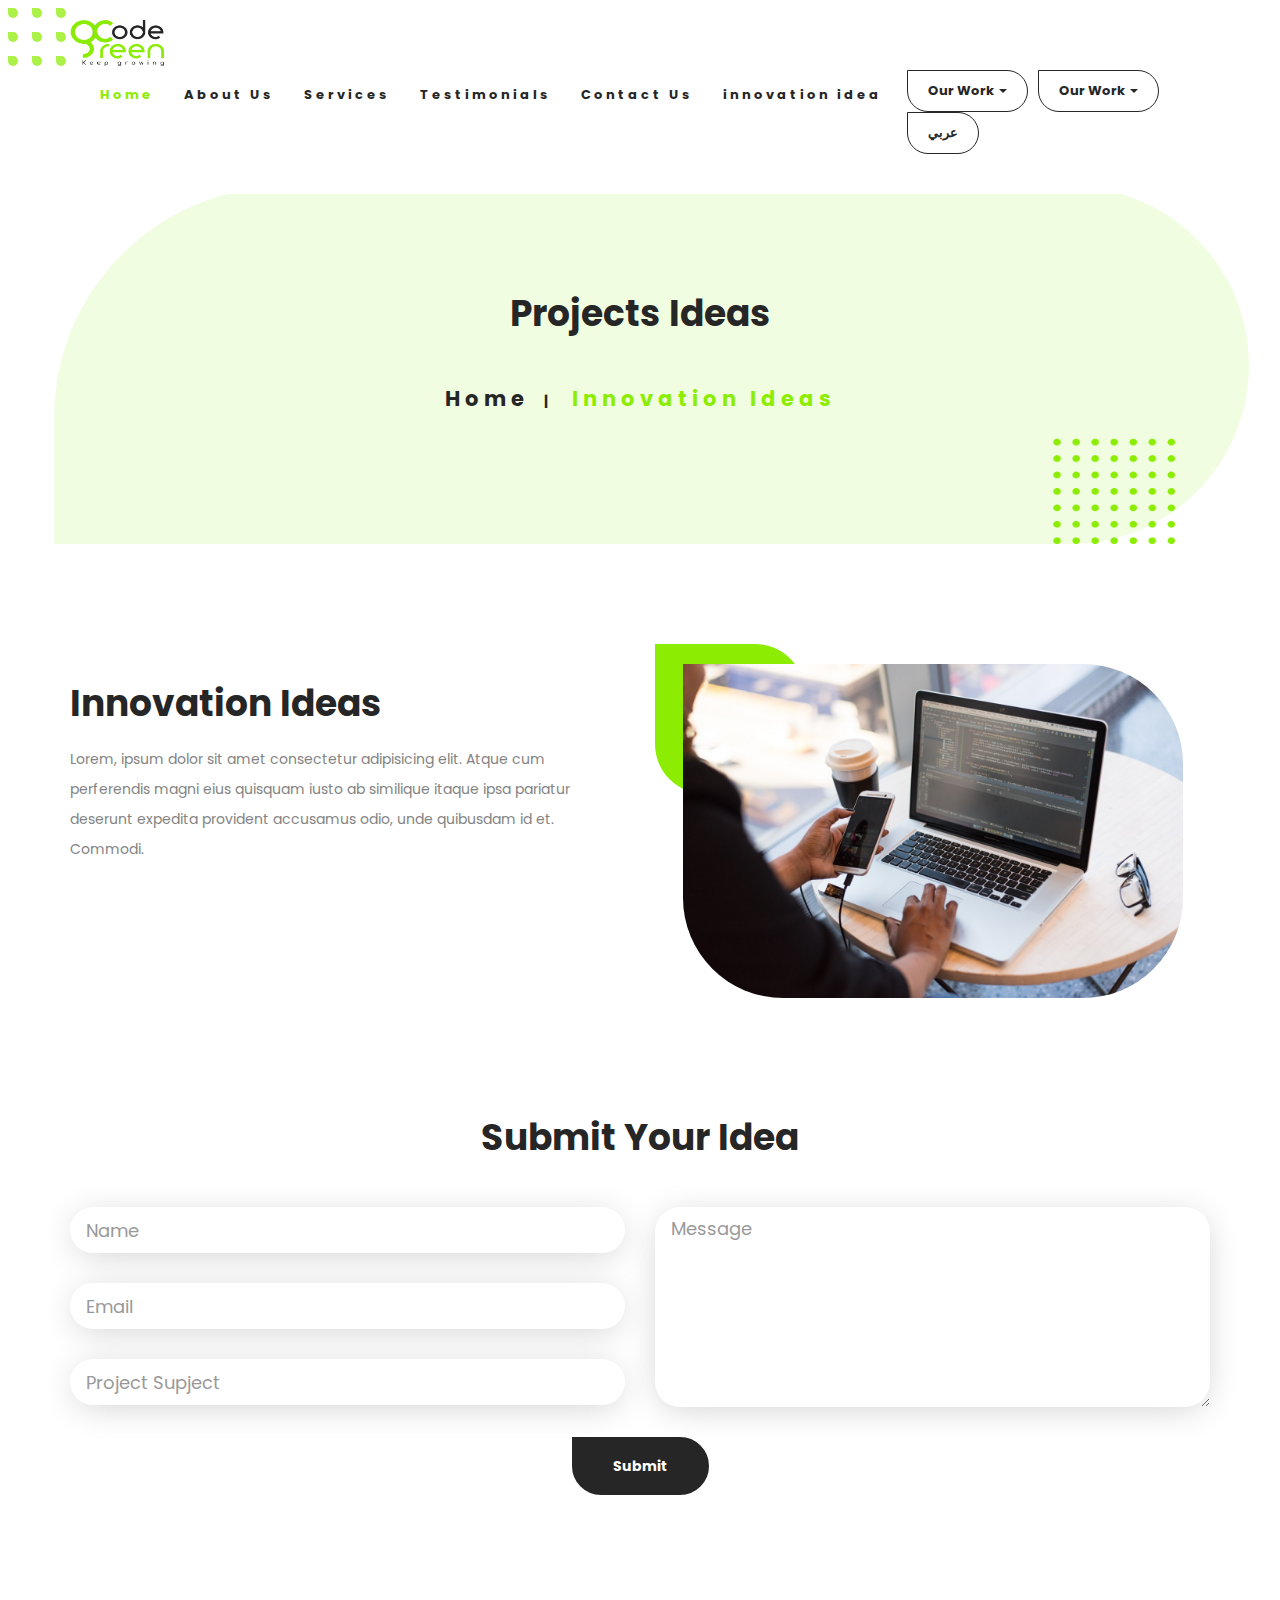
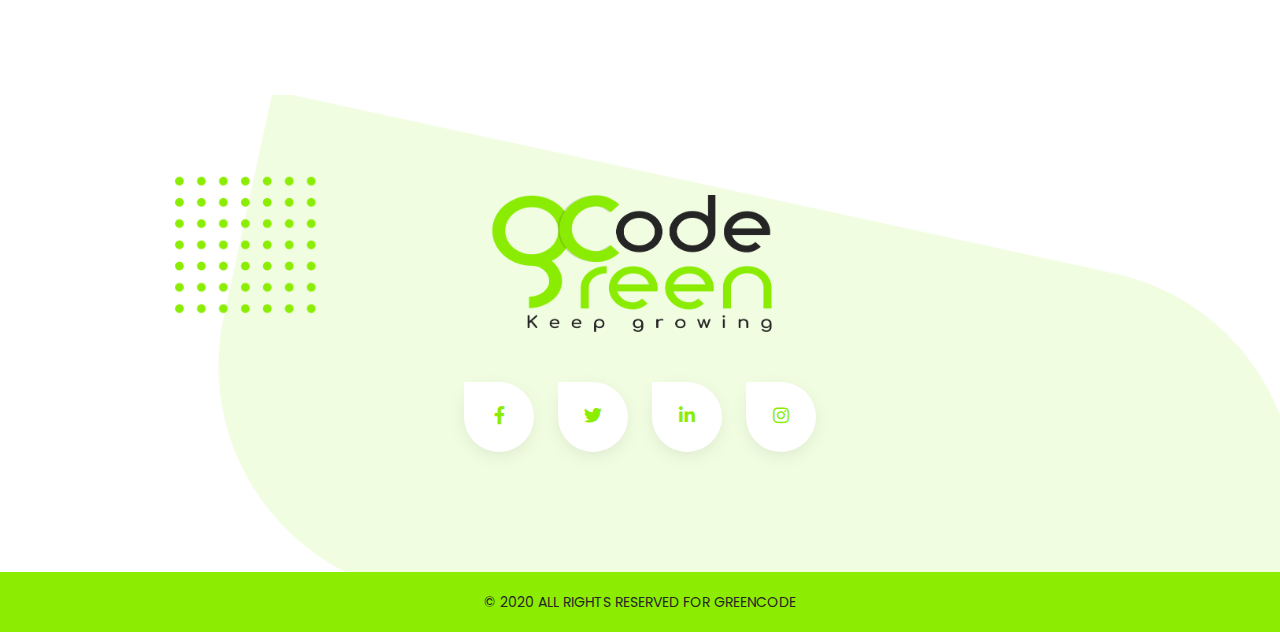
<file: project-request.html>
<!DOCTYPE html>
<html>
  <head>
    <meta charset="utf-8" />
    <meta http-equiv="X-UA-Compatible" content="IE=edge" />
    <meta name="viewport" content="width=device-width, initial-scale=1" />
    <title>Greencode</title>
    <!-- <link rel="stylesheet" href="css/all.min.css" /> -->
    <link rel="stylesheet" href="css/normalize.css" />
    <link rel="stylesheet" href="css/bootstrap.min.css" />
    <!-- <link rel="stylesheet" href="css/bootstrap-rtl.min.css"> -->
    <!-- <link rel="stylesheet" href="css/bootstrap-better-nav.min.css" /> -->
    <link rel="stylesheet" href="css/owl.carousel.min.css" />
    <link rel="stylesheet" href="css/owl.theme.default.min.css" />
    <link rel="stylesheet" href="css/main.css" />
    <link rel="stylesheet" href="css/animate.css" />
    <link rel="stylesheet" href="css/aos.css" />
    <link
      href="https://fonts.googleapis.com/css?family=Cairo:400,600,700&display=swap"
      rel="stylesheet"
    />
    <link
      href="https://fonts.googleapis.com/css?family=Poppins:400,500,600,700&display=swap"
      rel="stylesheet"
    />
  </head>
  <body>
    <nav class="navbar navbar-inverse " data-spy="affix" data-offset-top="150">
      <div class="container">
        <a class="navbar-brand " href="index.html"
          ><img
            class="img-responsive main"
            src="img/logo1.png"
            height="60"
            width="100"
          />
        </a>
        <div class="navbar-header">
          <button
            type="button"
            class="navbar-toggle collapsed"
            data-toggle="collapse"
            data-target="#bs-example-navbar-collapse-1"
            aria-expanded="false"
          >
            <span class="sr-only">Toggle navigation</span>
            <span class="icon-bar"></span>
            <span class="icon-bar"></span>
            <span class="icon-bar"></span>
          </button>
        </div>
        <!-- Collect the nav links, forms, and other content for toggling -->
        <div class="collapse navbar-collapse" id="bs-example-navbar-collapse-1">
          <ul class="nav navbar-nav navbar-right mr-auto">
            <li class="active">
              <a href="index.html">Home</a>
            </li>
            <li><a href="index.html">About Us</a></li>
            <li><a href="index.html">Services</a></li>
            <li><a href="index.html">Testimonials</a></li>
            <li><a href="index.html">Contact Us</a></li>
            <li><a href="project-request.html">innovation idea</a></li>
            <li class="dropdown mega-dropdown">
              <a
                href="#"
                class="dropdown-toggle btn-primary"
                data-toggle="dropdown"
                >Our Work <span class="caret"></span
              ></a>
              <ul class="dropdown-menu mega-dropdown-menu">
                <div class="row">
                  <div class="col-lg-4 col-sm-4 col-xs-12">
                    <div class="card">
                      <a href="services.html"><h3>Web Apps</h3></a>
                      <ul class="products">
                        <li>
                          <a href="single-services.html">E-commerce</a>
                        </li>
                        <li>
                          <a href="single-services.html">landing Page</a>
                        </li>
                        <li>
                          <a href="single-services.html">Admin Panel</a>
                        </li>
                      </ul>
                    </div>
                  </div>
                  <div class="col-lg-4 col-sm-4 col-xs-12">
                    <div class="card">
                      <a href="services.html"><h3>Mobile Apps</h3></a>
                      <ul class="products">
                        <li><a href="single-services.html">app1</a></li>
                        <li><a href="single-services.html">app2</a></li>
                        <li><a href="single-services.html">app3</a></li>
                      </ul>
                    </div>
                  </div>
                  <div class="col-lg-4 col-sm-4 col-xs-12">
                    <div class="card">
                      <a href="services.html"><h3>Mobile Apps</h3></a>
                      <ul class="products">
                        <li><a href="single-services.html">app1</a></li>
                        <li><a href="single-services.html">app2</a></li>
                        <li><a href="single-services.html">app3</a></li>
                      </ul>
                    </div>
                  </div>
                </div>
                <div class="row">
                  <div class="col-lg-4 col-sm-4 col-xs-12">
                    <div class="card">
                      <a href="services.html"><h3>UI/UX Design</h3></a>
                      <ul class="products">
                        <li><a href="single-services.html">App1</a></li>
                        <li>
                          <a href="single-services.html">Website1 </a>
                        </li>
                        <li><a href="single-services.html">app2</a></li>
                      </ul>
                    </div>
                  </div>
                  <div class="col-lg-4 col-sm-4 col-xs-12">
                    <div class="card">
                      <a href="services.html"><h3>branding</h3></a>
                      <ul class="products">
                        <li><a href="single-services.html">logo</a></li>
                        <li>
                          <a href="single-services.html">stationary</a>
                        </li>
                        <li><a href="single-services.html">cards</a></li>
                      </ul>
                    </div>
                  </div>
                  <div class="col-lg-4 col-sm-4 col-xs-12">
                    <div class="card">
                      <a href="services.html"><h3>branding</h3></a>
                      <ul class="products">
                        <li><a href="single-services.html">logo</a></li>
                        <li>
                          <a href="single-services.html">stationary</a>
                        </li>
                        <li><a href="single-services.html">cards</a></li>
                      </ul>
                    </div>
                  </div>
                </div>
              </ul>
            </li>
            <li class="dropdown mega-dropdown">
              <a
                href="#"
                class="dropdown-toggle btn-primary"
                data-toggle="dropdown"
                >Our Work <span class="caret"></span
              ></a>
              <ul class="dropdown-menu mega-dropdown-menu">
                <div class="row">
                  <div class="col-lg-4 col-sm-4 col-xs-12">
                    <div class="card">
                      <a href="services.html"><h3>Web Apps</h3></a>
                      <ul class="products">
                        <li>
                          <a href="single-services.html">E-commerce</a>
                        </li>
                        <li>
                          <a href="single-services.html">landing Page</a>
                        </li>
                        <li>
                          <a href="single-services.html">Admin Panel</a>
                        </li>
                      </ul>
                    </div>
                  </div>
                  <div class="col-lg-4 col-sm-4 col-xs-12">
                    <div class="card">
                      <a href="services.html"><h3>Mobile Apps</h3></a>
                      <ul class="products">
                        <li><a href="single-services.html">app1</a></li>
                        <li><a href="single-services.html">app2</a></li>
                        <li><a href="single-services.html">app3</a></li>
                      </ul>
                    </div>
                  </div>
                  <div class="col-lg-4 col-sm-4 col-xs-12">
                    <div class="card">
                      <a href="services.html"><h3>Mobile Apps</h3></a>
                      <ul class="products">
                        <li><a href="single-services.html">app1</a></li>
                        <li><a href="single-services.html">app2</a></li>
                        <li><a href="single-services.html">app3</a></li>
                      </ul>
                    </div>
                  </div>
                </div>
                <div class="row">
                  <div class="col-lg-4 col-sm-4 col-xs-12">
                    <div class="card">
                      <a href="services.html"><h3>UI/UX Design</h3></a>
                      <ul class="products">
                        <li><a href="single-services.html">App1</a></li>
                        <li>
                          <a href="single-services.html">Website1 </a>
                        </li>
                        <li><a href="single-services.html">app2</a></li>
                      </ul>
                    </div>
                  </div>
                  <div class="col-lg-4 col-sm-4 col-xs-12">
                    <div class="card">
                      <a href="services.html"><h3>branding</h3></a>
                      <ul class="products">
                        <li><a href="single-services.html">logo</a></li>
                        <li>
                          <a href="single-services.html">stationary</a>
                        </li>
                        <li><a href="single-services.html">cards</a></li>
                      </ul>
                    </div>
                  </div>
                  <div class="col-lg-4 col-sm-4 col-xs-12">
                    <div class="card">
                      <a href="services.html"><h3>branding</h3></a>
                      <ul class="products">
                        <li><a href="single-services.html">logo</a></li>
                        <li>
                          <a href="single-services.html">stationary</a>
                        </li>
                        <li><a href="single-services.html">cards</a></li>
                      </ul>
                    </div>
                  </div>
                </div>
              </ul>
            </li>
            <li><a href="ar/index.html" class="btn btn-primary">عربي</a></li>
          </ul>
        </div>
      </div>
      <!-- /.navbar-collapse -->
    </nav>
    <header class="breadcrumb">
      <div class="container">
        <div class="breadcrumb-navs">
          <h1 class="text-center">Projects Ideas</h1>
          <ul class="navs">
            <li><a href="index.html">Home</a></li>
            <li class="active">
              <a href="single-services.html">Innovation Ideas</a>
            </li>
          </ul>
        </div>
      </div>
    </header>
    <!-- main wrapper -->
    <main class="main-content pt-100 pb-100">
      <!-- start about Project idea section  -->
      <section class="service-imp section ">
        <div class="container">
          <div class="row">
            <div class="col-lg-6 col-sm-6 col-xs-12">
              <h1>Innovation Ideas</h1>
              <p>
                Lorem, ipsum dolor sit amet consectetur adipisicing elit. Atque
                cum perferendis magni eius quisquam iusto ab similique itaque
                ipsa pariatur deserunt expedita provident accusamus odio, unde
                quibusdam id et. Commodi.
              </p>
            </div>
            <div class="col-lg-6 col-sm-6 col-xs-12">
              <div class="img-container">
                <img class="center-block img-responsive" src="img/3.jpg" />
              </div>
            </div>
          </div>
        </div>
      </section>

      <!-- request project form  -->
      <section class="project-form section pt-100 pb-100">
        <div class="container">
          <h1 class="text-center">Submit Your Idea</h1>
          <div class="row mt-50">
            <div class="col-lg-6 col-sm-6 col-xs-12">
              <div class="form-group">
                <input
                  type="text"
                  class="form-control input-lg"
                  placeholder="Name"
                />
              </div>
              <div class="form-group">
                <input
                  type="email"
                  class="form-control input-lg"
                  placeholder="Email"
                />
              </div>
              <div class="form-group">
                <input
                  type="email"
                  class="form-control input-lg"
                  placeholder="Project Supject"
                />
              </div>
            </div>
            <div class="col-lg-6 col-sm-6 col-xs-12">
              <textarea
                class="form-control input-lg"
                placeholder="Message"
                style="height: 200px;"
              ></textarea>
            </div>
          </div>
          <div class="row text-center">
            <div class="button">
              <button type="submit" class="btn btn-primary">Submit</button>
            </div>
          </div>
        </div>
      </section>

      <!-- start service tools section  -->
    </main>
    <footer class="pt-100 pb-100 footer">
      <div class="container">
        <div class="footer-content">
          <div class="logo">
            <img src="img/logo1.png" class="center-block img-responsive" />
          </div>
          <div class="social-media mt-50">
            <div class="icon">
              <a href=""><i class="fab fa-facebook-f"></i></a>
            </div>
            <div class="icon">
              <a href=""><i class="fab fa-twitter"></i></a>
            </div>
            <div class="icon">
              <a href=""><i class="fab fa-linkedin-in"></i></a>
            </div>
            <div class="icon">
              <a href=""><i class="fab fa-instagram"></i></a>
            </div>
          </div>
        </div>
      </div>
    </footer>
    <section class="credits pt-20 pb-10">
      <div class="container text-center">
        <p>© 2020 ALL RIGHTS RESERVED FOR GREENCODE</p>
      </div>
    </section>

    <!-- loader spinner  -->
    <section class="loader-section">
      <div class="lds-grid">
        <div></div>
        <div></div>
        <div></div>
        <div></div>
        <div></div>
        <div></div>
        <div></div>
        <div></div>
        <div></div>
      </div>
    </section>

    <script type="text/javascript" src="js/jquery-3.3.1.min.js"></script>
    <script type="text/javascript" src="js/bootstrap.min.js"></script>
    <!-- <script
      type="text/javascript"
      src="js/bootstrap-better-nav.min.js"
    ></script> -->
    <script type="text/javascript" src="js/owl.carousel.min.js"></script>
    <script type="text/javascript" src="js/remodal.min.js"></script>
    <script type="text/javascript" src="js/aos.js"></script>
    <script type="text/javascript" src="js/plugins.js"></script>
  </body>
</html>
</file>
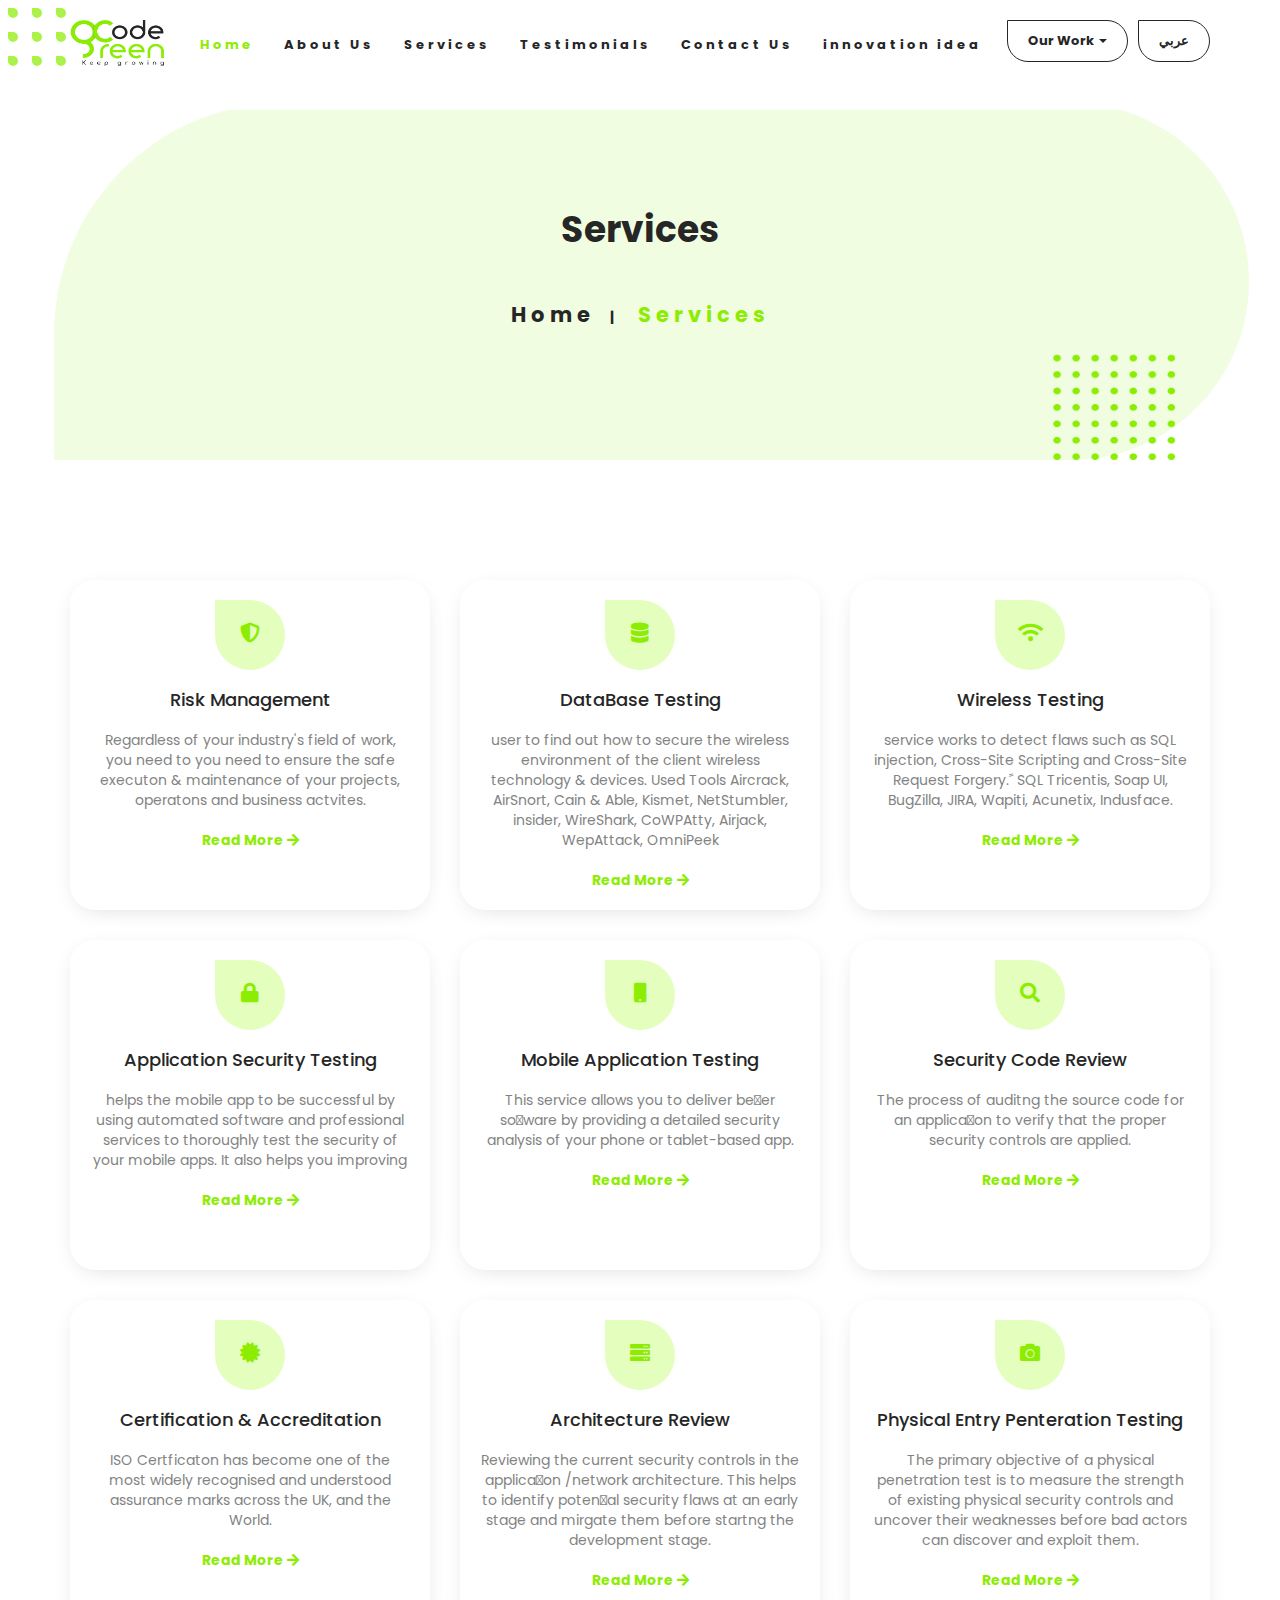
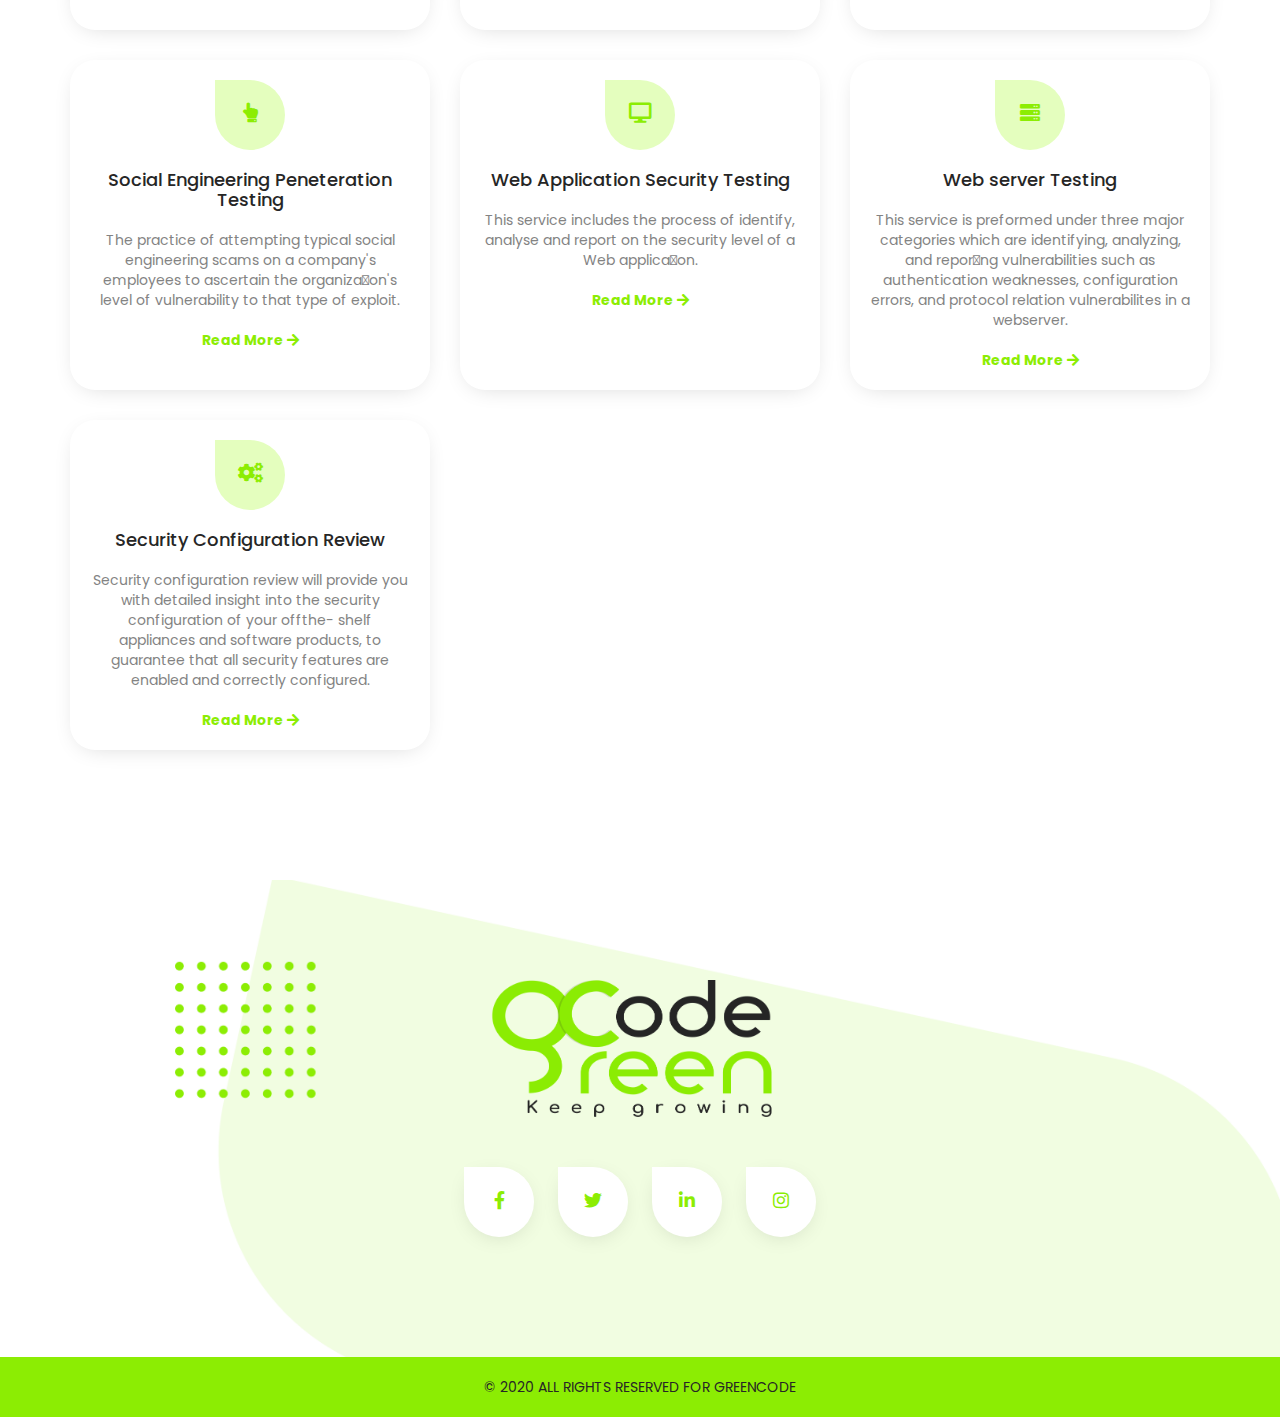
<file: services.html>
<!DOCTYPE html>
<html>
  <head>
    <meta charset="utf-8" />
    <meta http-equiv="X-UA-Compatible" content="IE=edge" />
    <meta name="viewport" content="width=device-width, initial-scale=1" />
    <title>Greencode</title>
    <!-- <link rel="stylesheet" href="css/all.min.css" /> -->
    <link rel="stylesheet" href="css/normalize.css" />
    <link rel="stylesheet" href="css/bootstrap.min.css" />
    <!-- <link rel="stylesheet" href="css/bootstrap-rtl.min.css"> -->
    <!-- <link rel="stylesheet" href="css/bootstrap-better-nav.min.css" /> -->
    <link rel="stylesheet" href="css/owl.carousel.min.css" />
    <link rel="stylesheet" href="css/owl.theme.default.min.css" />
    <link rel="stylesheet" href="css/main.css" />
    <link rel="stylesheet" href="css/animate.css" />
    <link rel="stylesheet" href="css/aos.css" />
    <link
      href="https://fonts.googleapis.com/css?family=Cairo:400,600,700&display=swap"
      rel="stylesheet"
    />
    <link
      href="https://fonts.googleapis.com/css?family=Poppins:400,500,600,700&display=swap"
      rel="stylesheet"
    />
  </head>
  <body>
    <nav class="navbar navbar-inverse " data-spy="affix" data-offset-top="150">
      <div class="container">
        <a class="navbar-brand " href="index.html"
          ><img
            class="img-responsive main"
            src="img/logo1.png"
            height="60"
            width="100"
          />
        </a>
        <div class="navbar-header">
          <button
            type="button"
            class="navbar-toggle collapsed"
            data-toggle="collapse"
            data-target="#bs-example-navbar-collapse-1"
            aria-expanded="false"
          >
            <span class="sr-only">Toggle navigation</span>
            <span class="icon-bar"></span>
            <span class="icon-bar"></span>
            <span class="icon-bar"></span>
          </button>
        </div>
        <!-- Collect the nav links, forms, and other content for toggling -->
        <div class="collapse navbar-collapse" id="bs-example-navbar-collapse-1">
          <ul class="nav navbar-nav navbar-right mr-auto">
            <li class="active">
              <a href="index.html">Home</a>
            </li>
            <li><a href="index.html">About Us</a></li>
            <li><a href="services.html">Services</a></li>
            <li><a href="index.html">Testimonials</a></li>
            <li><a href="index.html">Contact Us</a></li>
            <li><a href="project-request.html">innovation idea</a></li>
            <li class="dropdown mega-dropdown">
              <a
                href="#"
                class="dropdown-toggle btn-primary"
                data-toggle="dropdown"
                >Our Work <span class="caret"></span
              ></a>
              <ul class="dropdown-menu mega-dropdown-menu">
                <div class="row">
                  <div class="col-lg-4 col-sm-4 col-xs-12">
                    <div class="card">
                      <a href="services.html"><h3>Web Apps</h3></a>
                      <ul class="products">
                        <li>
                          <a href="single-services.html">E-commerce</a>
                        </li>
                        <li>
                          <a href="single-services.html">landing Page</a>
                        </li>
                        <li>
                          <a href="single-services.html">Admin Panel</a>
                        </li>
                      </ul>
                    </div>
                  </div>
                  <div class="col-lg-4 col-sm-4 col-xs-12">
                    <div class="card">
                      <a href="services.html"><h3>Mobile Apps</h3></a>
                      <ul class="products">
                        <li><a href="single-services.html">app1</a></li>
                        <li><a href="single-services.html">app2</a></li>
                        <li><a href="single-services.html">app3</a></li>
                      </ul>
                    </div>
                  </div>
                  <div class="col-lg-4 col-sm-4 col-xs-12">
                    <div class="card">
                      <a href="services.html"><h3>Mobile Apps</h3></a>
                      <ul class="products">
                        <li><a href="single-services.html">app1</a></li>
                        <li><a href="single-services.html">app2</a></li>
                        <li><a href="single-services.html">app3</a></li>
                      </ul>
                    </div>
                  </div>
                </div>
                <div class="row">
                  <div class="col-lg-4 col-sm-4 col-xs-12">
                    <div class="card">
                      <a href="services.html"><h3>UI/UX Design</h3></a>
                      <ul class="products">
                        <li><a href="single-services.html">App1</a></li>
                        <li>
                          <a href="single-services.html">Website1 </a>
                        </li>
                        <li><a href="single-services.html">app2</a></li>
                      </ul>
                    </div>
                  </div>
                  <div class="col-lg-4 col-sm-4 col-xs-12">
                    <div class="card">
                      <a href="services.html"><h3>branding</h3></a>
                      <ul class="products">
                        <li><a href="single-services.html">logo</a></li>
                        <li>
                          <a href="single-services.html">stationary</a>
                        </li>
                        <li><a href="single-services.html">cards</a></li>
                      </ul>
                    </div>
                  </div>
                  <div class="col-lg-4 col-sm-4 col-xs-12">
                    <div class="card">
                      <a href="services.html"><h3>branding</h3></a>
                      <ul class="products">
                        <li><a href="single-services.html">logo</a></li>
                        <li>
                          <a href="single-services.html">stationary</a>
                        </li>
                        <li><a href="single-services.html">cards</a></li>
                      </ul>
                    </div>
                  </div>
                </div>
              </ul>
            </li>
            <li>
              <a href="ar/index.html" class="btn btn-primary">عربي</a>
            </li>
          </ul>
        </div>
      </div>
      <!-- /.navbar-collapse -->
    </nav>
    <header class="breadcrumb">
      <div class="container">
        <div class="breadcrumb-navs">
          <h1 class="text-center">Services</h1>
          <ul class="navs">
            <li><a href="index.html">Home</a></li>
            <li class="active"><a href="services.html">Services</a></li>
          </ul>
        </div>
      </div>
    </header>

    <main class="main-content pt-100 pb-100">
      <section class="services-2 text-center">
        <div class="container">
          <div class="row">
            <div class="col-lg-4 col-sm-4 col-xs-12">
              <div class="card">
                <div class="item-icon">
                  <i class="fas fa-shield-alt"></i>
                </div>
                <div class="item-desc">
                  <a href="single-services.html">
                    <h4>Risk Management</h4>
                    <p>
                      Regardless of your industry's field of work, you need to
                      you need to ensure the safe executon & maintenance of your
                      projects, operatons and business actvites.
                    </p>
                    <a class="button" href="single-services.html"
                      >Read More <i class="fas fa-arrow-right"></i
                    ></a>
                  </a>
                </div>
              </div>
            </div>
            <div class="col-lg-4 col-sm-4 col-xs-12">
              <div class="card">
                <div class="item-icon">
                  <i class="fas fa-database"></i>
                </div>
                <div class="item-desc">
                  <a href="single-services.html">
                    <h4>DataBase Testing</h4>
                    <p>
                      user to find out how to secure the wireless environment of
                      the client wireless technology & devices. Used Tools
                      Aircrack, AirSnort, Cain & Able, Kismet, NetStumbler,
                      insider, WireShark, CoWPAtty, Airjack, WepAttack, OmniPeek
                    </p>
                    <a class="button" href="single-services.html"
                      >Read More <i class="fas fa-arrow-right"></i
                    ></a>
                  </a>
                </div>
              </div>
            </div>
            <div class="col-lg-4 col-sm-4 col-xs-12">
              <div class="card">
                <div class="item-icon">
                  <i class="fas fa-wifi"></i>
                </div>
                <div class="item-desc">
                  <a href="single-services.html">
                    <h4>Wireless Testing</h4>
                    <p>
                      service works to detect flaws such as SQL injection,
                      Cross-Site Scripting and Cross-Site Request Forgery. ً SQL
                      Tricentis, Soap UI, BugZilla, JIRA, Wapiti, Acunetix,
                      Indusface.
                    </p>
                    <a class="button" href="single-services.html"
                      >Read More <i class="fas fa-arrow-right"></i
                    ></a>
                  </a>
                </div>
              </div>
            </div>
          </div>
          <div class="row">
            <div class="col-lg-4 col-sm-4 col-xs-12">
              <div class="card">
                <div class="item-icon">
                  <i class="fas fa-lock"></i>
                </div>
                <div class="item-desc">
                  <a href="single-services.html">
                    <h4>Application Security Testing</h4>
                    <p>
                      helps the mobile app to be successful by using automated
                      software and professional services to thoroughly test the
                      security of your mobile apps. It also helps you improving
                    </p>
                    <a class="button" href="single-services.html"
                      >Read More <i class="fas fa-arrow-right"></i
                    ></a>
                  </a>
                </div>
              </div>
            </div>
            <div class="col-lg-4 col-sm-4 col-xs-12">
              <div class="card">
                <div class="item-icon">
                  <i class="fas fa-mobile"></i>
                </div>
                <div class="item-desc">
                  <a href="single-services.html">
                    <h4>Mobile Application Testing</h4>
                    <p>
                      This service allows you to deliver be􀆩er so􀅌ware by
                      providing a detailed security analysis of your phone or
                      tablet-based app.
                    </p>
                    <a class="button" href="single-services.html"
                      >Read More <i class="fas fa-arrow-right"></i
                    ></a>
                  </a>
                </div>
              </div>
            </div>
            <div class="col-lg-4 col-sm-4 col-xs-12">
              <div class="card">
                <div class="item-icon">
                  <i class="fas fa-search"></i>
                </div>
                <div class="item-desc">
                  <a href="single-services.html">
                    <h4>Security Code Review</h4>
                    <p>
                      The process of auditng the source code for an applica􀆟on
                      to verify that the proper security controls are applied.
                    </p>
                    <a class="button" href="single-services.html"
                      >Read More <i class="fas fa-arrow-right"></i
                    ></a>
                  </a>
                </div>
              </div>
            </div>
          </div>
          <div class="row">
            <div class="col-lg-4 col-sm-4 col-xs-12">
              <div class="card">
                <div class="item-icon">
                  <i class="fas fa-certificate"></i>
                </div>
                <div class="item-desc">
                  <a href="single-services.html">
                    <h4>Certiﬁcation & Accreditation</h4>
                    <p>
                      ISO Certficaton has become one of the most widely
                      recognised and understood assurance marks across the UK,
                      and the World.
                    </p>
                    <a class="button" href="single-services.html"
                      >Read More <i class="fas fa-arrow-right"></i
                    ></a>
                  </a>
                </div>
              </div>
            </div>
            <div class="col-lg-4 col-sm-4 col-xs-12">
              <div class="card">
                <div class="item-icon">
                  <i class="fas fa-server"></i>
                </div>
                <div class="item-desc">
                  <a href="single-services.html">
                    <h4>Architecture Review</h4>
                    <p>
                      Reviewing the current security controls in the applica􀆟on
                      /network architecture. This helps to identify poten􀆟al
                      security flaws at an early stage and mirgate them before
                      startng the development stage.
                    </p>
                    <a class="button" href="single-services.html"
                      >Read More <i class="fas fa-arrow-right"></i
                    ></a>
                  </a>
                </div>
              </div>
            </div>
            <div class="col-lg-4 col-sm-4 col-xs-12">
              <div class="card">
                <div class="item-icon">
                  <i class="fas fa-camera"></i>
                </div>
                <div class="item-desc">
                  <a href="single-services.html">
                    <h4>Physical Entry Penteration Testing</h4>
                    <p>
                      The primary objective of a physical penetration test is to
                      measure the strength of existing physical security
                      controls and uncover their weaknesses before bad actors
                      can discover and exploit them.
                    </p>
                    <a class="button" href="single-services.html"
                      >Read More <i class="fas fa-arrow-right"></i
                    ></a>
                  </a>
                </div>
              </div>
            </div>
          </div>
          <div class="row">
            <div class="col-lg-4 col-sm-4 col-xs-12">
              <div class="card">
                <div class="item-icon">
                  <i class="fas fa-hand-point-up"></i>
                </div>
                <div class="item-desc">
                  <a href="single-services.html">
                    <h4>Social Engineering Peneteration Testing</h4>
                    <p>
                      The practice of attempting typical social engineering
                      scams on a company's employees to ascertain the
                      organiza􀆟on's level of vulnerability to that type of
                      exploit.
                    </p>
                    <a class="button" href="single-services.html"
                      >Read More <i class="fas fa-arrow-right"></i
                    ></a>
                  </a>
                </div>
              </div>
            </div>
            <div class="col-lg-4 col-sm-4 col-xs-12">
              <div class="card">
                <div class="item-icon">
                  <i class="fas fa-desktop"></i>
                </div>
                <div class="item-desc">
                  <a href="single-services.html">
                    <h4>Web Application Security Testing</h4>
                    <p>
                      This service includes the process of identify, analyse and
                      report on the security level of a Web applica􀆟on.
                    </p>
                    <a class="button" href="single-services.html"
                      >Read More <i class="fas fa-arrow-right"></i
                    ></a>
                  </a>
                </div>
              </div>
            </div>
            <div class="col-lg-4 col-sm-4 col-xs-12">
              <div class="card">
                <div class="item-icon">
                  <i class="fas fa-server"></i>
                </div>
                <div class="item-desc">
                  <a href="single-services.html">
                    <h4>Web server Testing</h4>
                    <p>
                      This service is preformed under three major categories
                      which are identifying, analyzing, and repor􀆟ng
                      vulnerabilities such as authentication weaknesses,
                      configuration errors, and protocol relation vulnerabilites
                      in a webserver.
                    </p>
                    <a class="button" href="single-services.html"
                      >Read More <i class="fas fa-arrow-right"></i
                    ></a>
                  </a>
                </div>
              </div>
            </div>
          </div>
          <div class="row">
            <div class="col-lg-4 col-sm-4 col-xs-12">
              <div class="card">
                <div class="item-icon">
                  <i class="fas fa-cogs"></i>
                </div>
                <div class="item-desc">
                  <a href="single-services.html">
                    <h4>Security Configuration Review</h4>
                    <p>
                      Security configuration review will provide you with
                      detailed insight into the security configuration of your
                      offthe- shelf appliances and software products, to
                      guarantee that all security features are enabled and
                      correctly configured.
                    </p>
                    <a class="button" href="single-services.html"
                      >Read More <i class="fas fa-arrow-right"></i
                    ></a>
                  </a>
                </div>
              </div>
            </div>
          </div>
        </div>
      </section>
    </main>
    <footer class="pt-100 pb-100 footer">
      <div class="container">
        <div class="footer-content">
          <div class="logo">
            <img src="img/logo1.png" class="center-block img-responsive" />
          </div>
          <div class="social-media mt-50">
            <div class="icon">
              <a href=""><i class="fab fa-facebook-f"></i></a>
            </div>
            <div class="icon">
              <a href=""><i class="fab fa-twitter"></i></a>
            </div>
            <div class="icon">
              <a href=""><i class="fab fa-linkedin-in"></i></a>
            </div>
            <div class="icon">
              <a href=""><i class="fab fa-instagram"></i></a>
            </div>
          </div>
        </div>
      </div>
    </footer>
    <section class="credits pt-20 pb-10">
      <div class="container text-center">
        <p>© 2020 ALL RIGHTS RESERVED FOR GREENCODE</p>
      </div>
    </section>

    <!-- loader spinner  -->
    <section class="loader-section">
      <div class="lds-grid">
        <div></div>
        <div></div>
        <div></div>
        <div></div>
        <div></div>
        <div></div>
        <div></div>
        <div></div>
        <div></div>
      </div>
    </section>

    <script type="text/javascript" src="js/jquery-3.3.1.min.js"></script>
    <script type="text/javascript" src="js/bootstrap.min.js"></script>
    <!-- <script
      type="text/javascript"
      src="js/bootstrap-better-nav.min.js"
    ></script> -->
    <script type="text/javascript" src="js/owl.carousel.min.js"></script>
    <script type="text/javascript" src="js/remodal.min.js"></script>
    <script type="text/javascript" src="js/aos.js"></script>
    <script type="text/javascript" src="js/plugins.js"></script>
  </body>
</html>
</file>
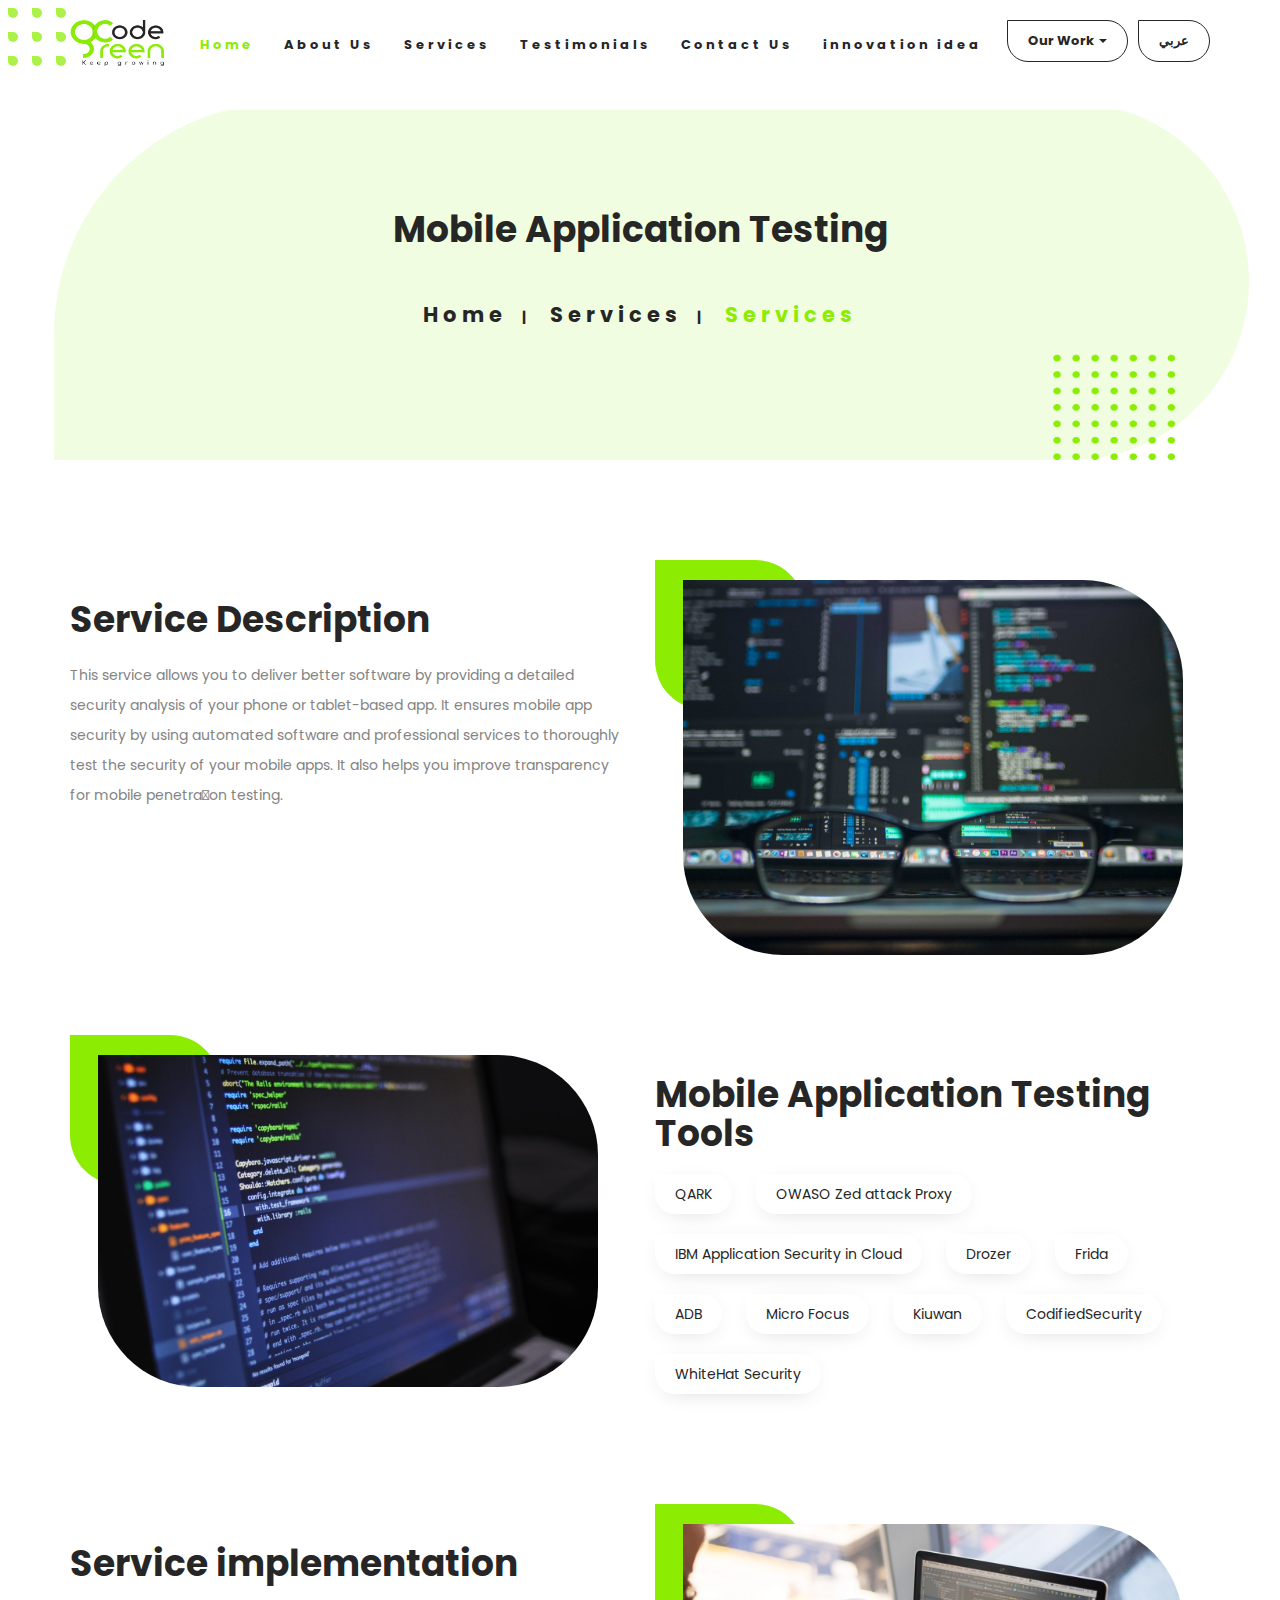
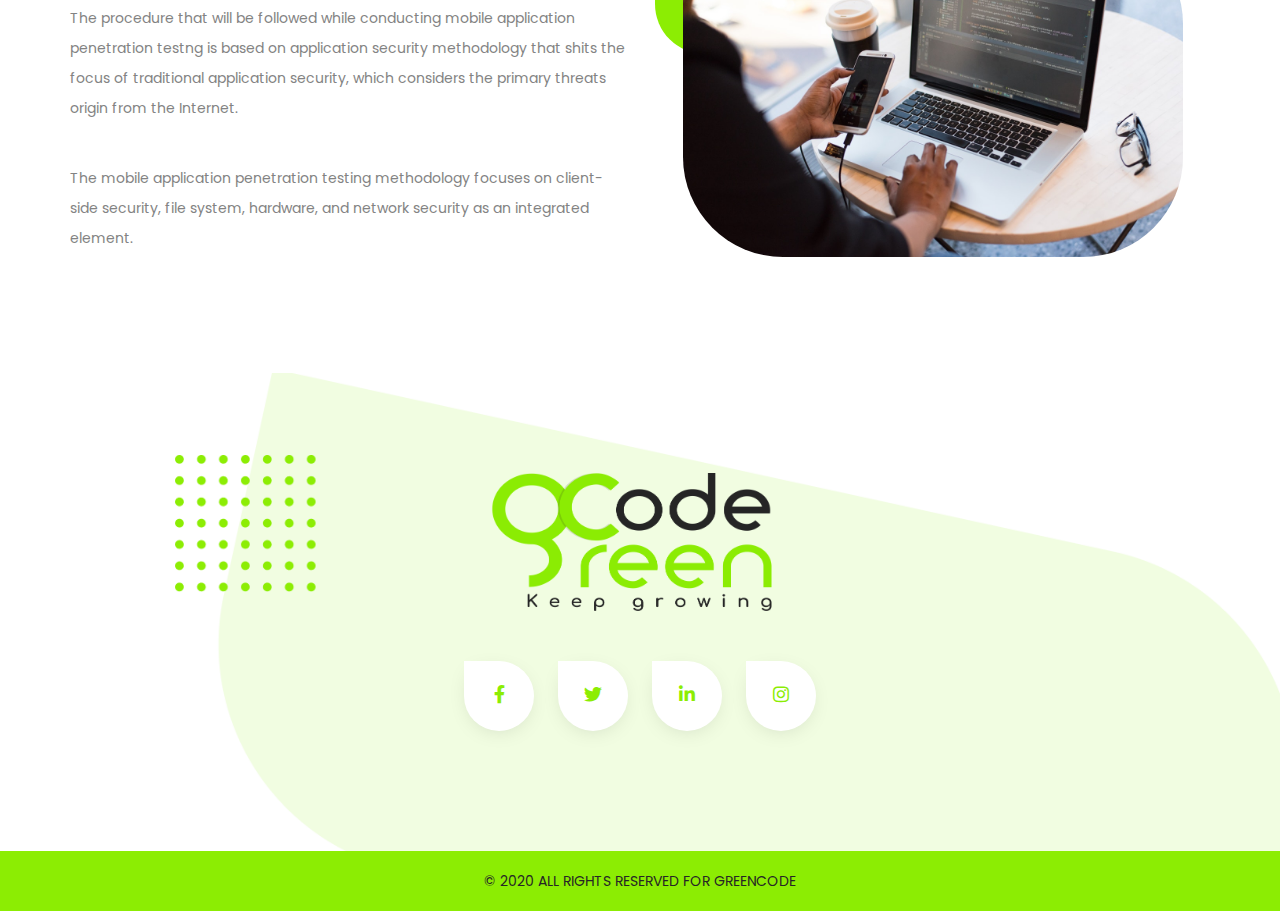
<file: single-services.html>
<!DOCTYPE html>
<html>
  <head>
    <meta charset="utf-8" />
    <meta http-equiv="X-UA-Compatible" content="IE=edge" />
    <meta name="viewport" content="width=device-width, initial-scale=1" />
    <title>Greencode</title>
    <!-- <link rel="stylesheet" href="css/all.min.css" /> -->
    <link rel="stylesheet" href="css/normalize.css" />
    <link rel="stylesheet" href="css/bootstrap.min.css" />
    <!-- <link rel="stylesheet" href="css/bootstrap-rtl.min.css"> -->
    <!-- <link rel="stylesheet" href="css/bootstrap-better-nav.min.css" /> -->
    <link rel="stylesheet" href="css/owl.carousel.min.css" />
    <link rel="stylesheet" href="css/owl.theme.default.min.css" />
    <link rel="stylesheet" href="css/main.css" />
    <link rel="stylesheet" href="css/animate.css" />
    <link rel="stylesheet" href="css/aos.css" />
    <link
      href="https://fonts.googleapis.com/css?family=Cairo:400,600,700&display=swap"
      rel="stylesheet"
    />
    <link
      href="https://fonts.googleapis.com/css?family=Poppins:400,500,600,700&display=swap"
      rel="stylesheet"
    />
  </head>
  <body>
    <nav class="navbar navbar-inverse " data-spy="affix" data-offset-top="150">
      <div class="container">
        <a class="navbar-brand " href="index.html"
          ><img
            class="img-responsive main"
            src="img/logo1.png"
            height="60"
            width="100"
          />
        </a>
        <div class="navbar-header">
          <button
            type="button"
            class="navbar-toggle collapsed"
            data-toggle="collapse"
            data-target="#bs-example-navbar-collapse-1"
            aria-expanded="false"
          >
            <span class="sr-only">Toggle navigation</span>
            <span class="icon-bar"></span>
            <span class="icon-bar"></span>
            <span class="icon-bar"></span>
          </button>
        </div>
        <!-- Collect the nav links, forms, and other content for toggling -->
        <div class="collapse navbar-collapse" id="bs-example-navbar-collapse-1">
          <ul class="nav navbar-nav navbar-right mr-auto">
            <li class="active">
              <a href="index.html">Home</a>
            </li>
            <li><a href="index.html">About Us</a></li>
            <li><a href="index.html">Services</a></li>
            <li><a href="index.html">Testimonials</a></li>
            <li><a href="index.html">Contact Us</a></li>
            <li><a href="project-request.html">innovation idea</a></li>
            <li class="dropdown mega-dropdown">
              <a
                href="#"
                class="dropdown-toggle btn-primary"
                data-toggle="dropdown"
                >Our Work <span class="caret"></span
              ></a>
              <ul class="dropdown-menu mega-dropdown-menu">
                <div class="row">
                  <div class="col-lg-4 col-sm-4 col-xs-12">
                    <div class="card">
                      <a href="services.html"><h3>Web Apps</h3></a>
                      <ul class="products">
                        <li>
                          <a href="single-services.html">E-commerce</a>
                        </li>
                        <li>
                          <a href="single-services.html">landing Page</a>
                        </li>
                        <li>
                          <a href="single-services.html">Admin Panel</a>
                        </li>
                      </ul>
                    </div>
                  </div>
                  <div class="col-lg-4 col-sm-4 col-xs-12">
                    <div class="card">
                      <a href="services.html"><h3>Mobile Apps</h3></a>
                      <ul class="products">
                        <li><a href="single-services.html">app1</a></li>
                        <li><a href="single-services.html">app2</a></li>
                        <li><a href="single-services.html">app3</a></li>
                      </ul>
                    </div>
                  </div>
                  <div class="col-lg-4 col-sm-4 col-xs-12">
                    <div class="card">
                      <a href="services.html"><h3>Mobile Apps</h3></a>
                      <ul class="products">
                        <li><a href="single-services.html">app1</a></li>
                        <li><a href="single-services.html">app2</a></li>
                        <li><a href="single-services.html">app3</a></li>
                      </ul>
                    </div>
                  </div>
                </div>
                <div class="row">
                  <div class="col-lg-4 col-sm-4 col-xs-12">
                    <div class="card">
                      <a href="services.html"><h3>UI/UX Design</h3></a>
                      <ul class="products">
                        <li><a href="single-services.html">App1</a></li>
                        <li>
                          <a href="single-services.html">Website1 </a>
                        </li>
                        <li><a href="single-services.html">app2</a></li>
                      </ul>
                    </div>
                  </div>
                  <div class="col-lg-4 col-sm-4 col-xs-12">
                    <div class="card">
                      <a href="services.html"><h3>branding</h3></a>
                      <ul class="products">
                        <li><a href="single-services.html">logo</a></li>
                        <li>
                          <a href="single-services.html">stationary</a>
                        </li>
                        <li><a href="single-services.html">cards</a></li>
                      </ul>
                    </div>
                  </div>
                  <div class="col-lg-4 col-sm-4 col-xs-12">
                    <div class="card">
                      <a href="services.html"><h3>branding</h3></a>
                      <ul class="products">
                        <li><a href="single-services.html">logo</a></li>
                        <li>
                          <a href="single-services.html">stationary</a>
                        </li>
                        <li><a href="single-services.html">cards</a></li>
                      </ul>
                    </div>
                  </div>
                </div>
              </ul>
            </li>
            <li><a href="ar/index.html" class="btn btn-primary">عربي</a></li>
          </ul>
        </div>
      </div>
      <!-- /.navbar-collapse -->
    </nav>
    <header class="breadcrumb">
      <div class="container">
        <div class="breadcrumb-navs">
          <h1 class="text-center">Mobile Application Testing</h1>
          <ul class="navs">
            <li><a href="index.html">Home</a></li>
            <li><a href="services.html">Services</a></li>
            <li class="active"><a href="single-services.html">Services</a></li>
          </ul>
        </div>
      </div>
    </header>

    <main class="main-content pt-100 pb-100">
      <!-- start about service section  -->
      <section class="service-about section ">
        <div class="container">
          <div class="row">
            <div class="col-lg-6 col-sm-6 col-xs-12">
              <h1>Service Description</h1>
              <p>
                This service allows you to deliver better software by providing
                a detailed security analysis of your phone or tablet-based app.
                It ensures mobile app security by using automated software and
                professional services to thoroughly test the security of your
                mobile apps. It also helps you improve transparency for mobile
                penetra􀆟on testing.
              </p>
            </div>
            <div class="col-lg-6 col-sm-6 col-xs-12">
              <div class="img-container">
                <img class="center-block img-responsive" src="img/1.jpg" />
              </div>
            </div>
          </div>
        </div>
      </section>

      <!-- start service tools section  -->
      <section class="service-tools section pt-100 pb-100">
        <div class="container">
          <div class="row">
            <div class="col-lg-6 col-lg-push-6 col-sm-6 col-xs-12">
              <h1>Mobile Application Testing Tools</h1>
              <div class="tools">
                <ul class="tools-labels">
                  <li>QARK</li>
                  <li>OWASO Zed attack Proxy</li>
                  <li>IBM Application Security in Cloud</li>
                  <li>Drozer</li>
                  <li>Frida</li>
                  <li>ADB</li>
                  <li>Micro Focus</li>
                  <li>Kiuwan</li>
                  <li>CodifiedSecurity</li>
                  <li>WhiteHat Security</li>
                </ul>
              </div>
            </div>
            <div class="col-lg-6 col-lg-pull-6 col-sm-6 col-xs-12 ">
              <div class="img-container">
                <img class="center-block img-responsive" src="img/2.jpg" />
              </div>
            </div>
          </div>
        </div>
      </section>

      <!-- start service implementation section  -->
      <section class="service-imp section ">
        <div class="container">
          <div class="row">
            <div class="col-lg-6 col-sm-6 col-xs-12">
              <h1>Service implementation</h1>
              <p>
                The procedure that will be followed while conducting mobile
                application penetration testng is based on application security
                methodology that shits the focus of traditional application
                security, which considers the primary threats origin from the
                Internet.
              </p>
              <br />
              <p>
                The mobile application penetration testing methodology focuses
                on client-side security, file system, hardware, and network
                security as an integrated element.
              </p>
            </div>
            <div class="col-lg-6 col-sm-6 col-xs-12">
              <div class="img-container">
                <img class="center-block img-responsive" src="img/3.jpg" />
              </div>
            </div>
          </div>
        </div>
      </section>
    </main>
    <footer class="pt-100 pb-100 footer">
      <div class="container">
        <div class="footer-content">
          <div class="logo">
            <img src="img/logo1.png" class="center-block img-responsive" />
          </div>
          <div class="social-media mt-50">
            <div class="icon">
              <a href=""><i class="fab fa-facebook-f"></i></a>
            </div>
            <div class="icon">
              <a href=""><i class="fab fa-twitter"></i></a>
            </div>
            <div class="icon">
              <a href=""><i class="fab fa-linkedin-in"></i></a>
            </div>
            <div class="icon">
              <a href=""><i class="fab fa-instagram"></i></a>
            </div>
          </div>
        </div>
      </div>
    </footer>
    <section class="credits pt-20 pb-10">
      <div class="container text-center">
        <p>© 2020 ALL RIGHTS RESERVED FOR GREENCODE</p>
      </div>
    </section>

    <!-- loader spinner  -->
    <section class="loader-section">
      <div class="lds-grid">
        <div></div>
        <div></div>
        <div></div>
        <div></div>
        <div></div>
        <div></div>
        <div></div>
        <div></div>
        <div></div>
      </div>
    </section>

    <script type="text/javascript" src="js/jquery-3.3.1.min.js"></script>
    <script type="text/javascript" src="js/bootstrap.min.js"></script>
    <!-- <script
      type="text/javascript"
      src="js/bootstrap-better-nav.min.js"
    ></script> -->
    <script type="text/javascript" src="js/owl.carousel.min.js"></script>
    <script type="text/javascript" src="js/remodal.min.js"></script>
    <script type="text/javascript" src="js/aos.js"></script>
    <script type="text/javascript" src="js/plugins.js"></script>
  </body>
</html>
</file>
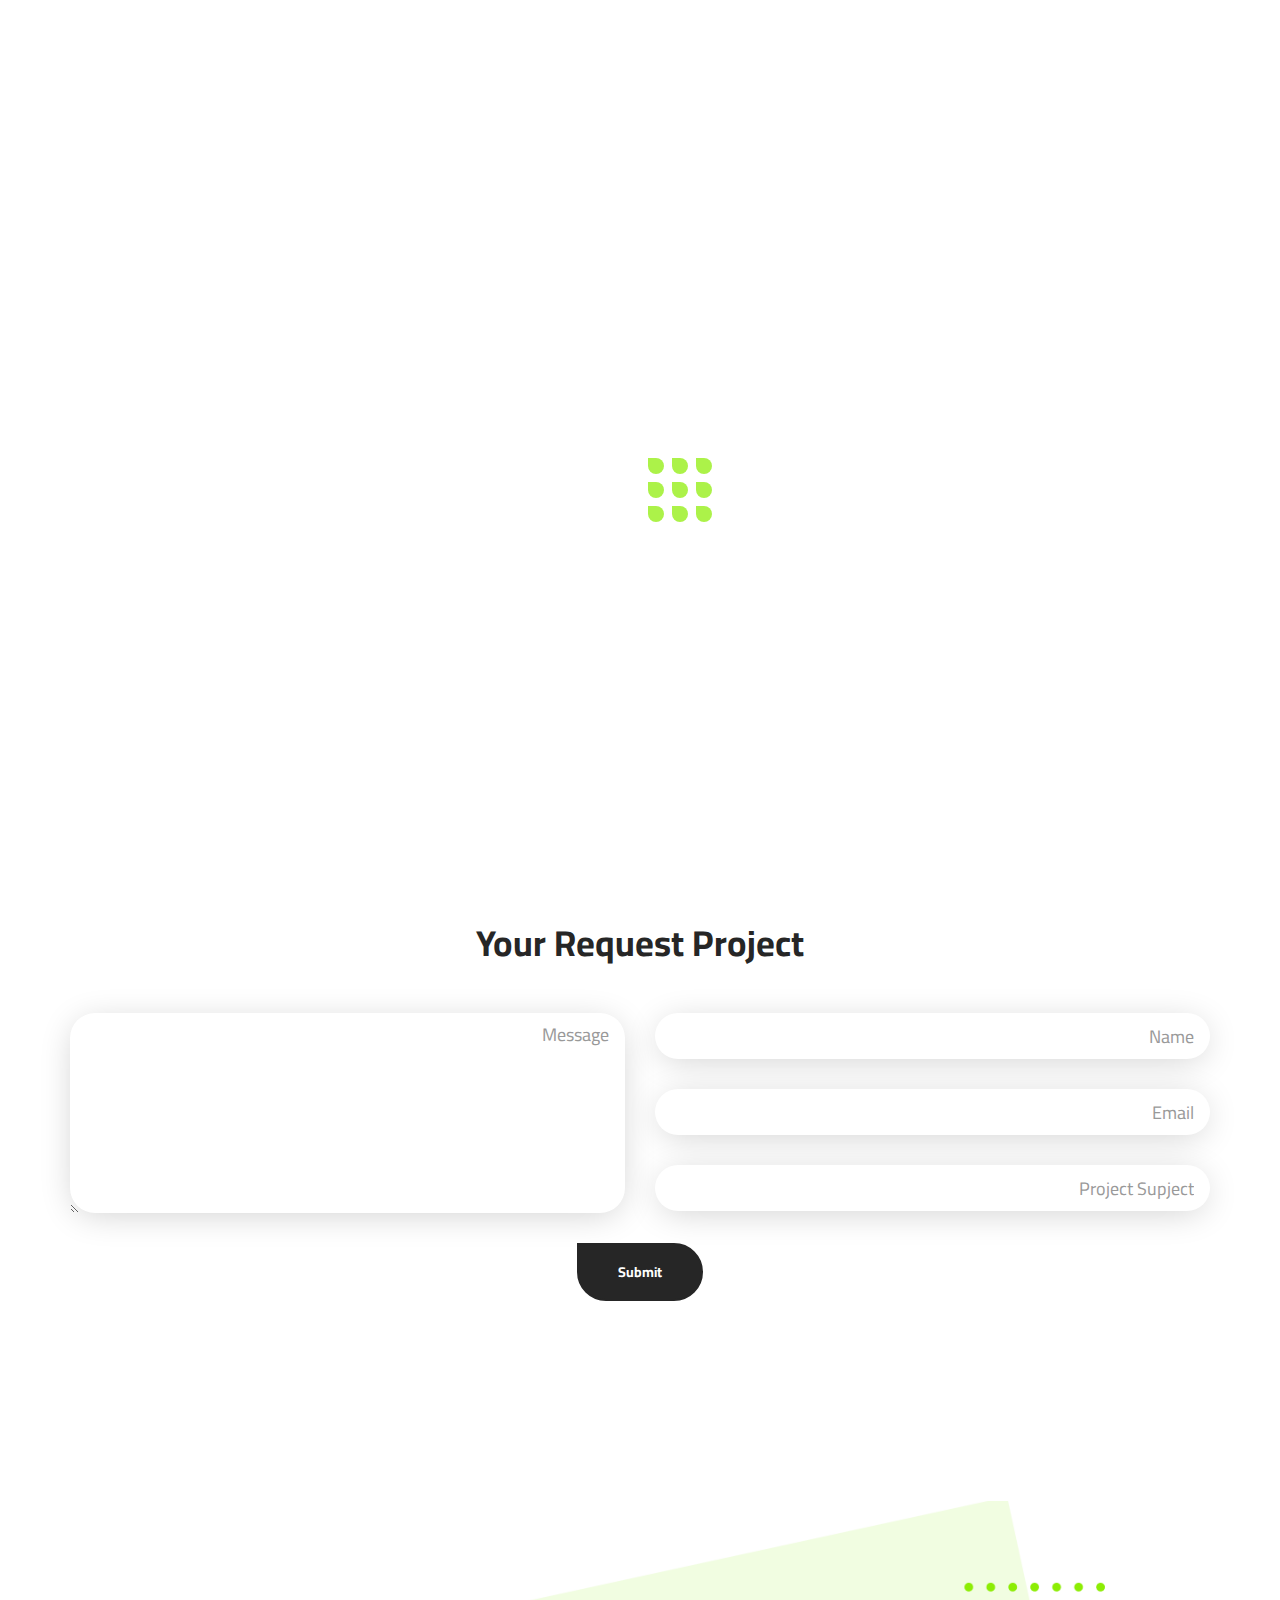
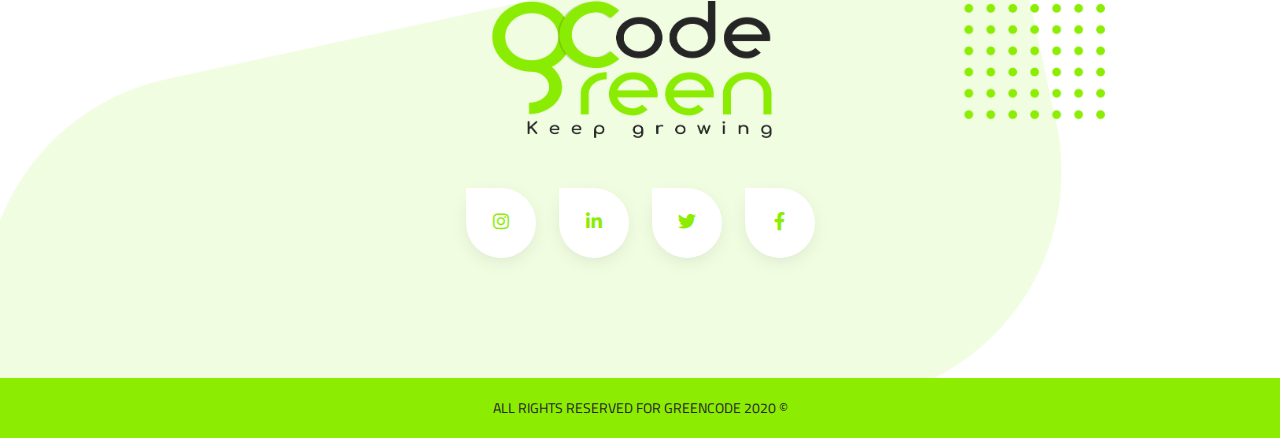
<file: ar/project-request.html>
<!DOCTYPE html>
<html>
  <head>
    <meta charset="utf-8" />
    <meta http-equiv="X-UA-Compatible" content="IE=edge" />
    <meta name="viewport" content="width=device-width, initial-scale=1" />
    <title>Greencode</title>
    <!-- <link rel="stylesheet" href="css/all.min.css" /> -->
    <link rel="stylesheet" href="css/normalize.css" />
    <link rel="stylesheet" href="css/bootstrap.min.css" />
    <link rel="stylesheet" href="css/bootstrap-rtl.min.css" />
    <!-- <link rel="stylesheet" href="css/bootstrap-better-nav.min.css" /> -->
    <link rel="stylesheet" href="css/owl.carousel.min.css" />
    <link rel="stylesheet" href="css/owl.theme.default.min.css" />
    <link rel="stylesheet" href="css/main.css" />
    <link rel="stylesheet" href="css/animate.css" />
    <link rel="stylesheet" href="css/aos.css" />
    <link
      href="https://fonts.googleapis.com/css?family=Cairo:400,600,700&display=swap"
      rel="stylesheet"
    />
    <link
      href="https://fonts.googleapis.com/css?family=Poppins:400,500,600,700&display=swap"
      rel="stylesheet"
    />
  </head>
  <body>
    <nav
      class="navbar navbar-inverse  navbar-fixed-top"
      data-spy="affix"
      data-offset-top="150"
    >
      <div class="container">
        <a class="navbar-brand " href="index.html"
          ><img
            class="img-responsive main"
            src="img/logo1.png"
            height="60"
            width="100"
          />
        </a>
        <div class="navbar-header">
          <button
            type="button"
            class="navbar-toggle collapsed"
            data-toggle="collapse"
            data-target="#bs-example-navbar-collapse-1"
            aria-expanded="false"
          >
            <span class="sr-only">Toggle navigation</span>
            <span class="icon-bar"></span>
            <span class="icon-bar"></span>
            <span class="icon-bar"></span>
          </button>
        </div>
        <!-- Collect the nav links, forms, and other content for toggling -->
        <div class="collapse navbar-collapse" id="bs-example-navbar-collapse-1">
          <ul class="nav navbar-nav navbar-left mr-auto">
            <li class="active">
              <a href="index.html">Home</a>
            </li>
            <li><a href="index.html">About Us</a></li>
            <li><a href="index.html">Services</a></li>
            <li><a href="index.html">Testimonials</a></li>
            <li><a href="index.html">Contact Us</a></li>
            <li><a href="project-request.html">innovation idea</a></li>
            <li class="dropdown mega-dropdown">
              <a
                href="#"
                class="dropdown-toggle btn-primary"
                data-toggle="dropdown"
                >Our Work <span class="caret"></span
              ></a>
              <ul class="dropdown-menu mega-dropdown-menu">
                <div class="row">
                  <div class="col-lg-4 col-sm-4 col-xs-12">
                    <div class="card">
                      <a href="services.html"><h3>Web Apps</h3></a>
                      <ul class="products">
                        <li>
                          <a href="single-services.html">E-commerce</a>
                        </li>
                        <li>
                          <a href="single-services.html">landing Page</a>
                        </li>
                        <li>
                          <a href="single-services.html">Admin Panel</a>
                        </li>
                      </ul>
                    </div>
                  </div>
                  <div class="col-lg-4 col-sm-4 col-xs-12">
                    <div class="card">
                      <a href="services.html"><h3>Mobile Apps</h3></a>
                      <ul class="products">
                        <li><a href="single-services.html">app1</a></li>
                        <li><a href="single-services.html">app2</a></li>
                        <li><a href="single-services.html">app3</a></li>
                      </ul>
                    </div>
                  </div>
                  <div class="col-lg-4 col-sm-4 col-xs-12">
                    <div class="card">
                      <a href="services.html"><h3>Mobile Apps</h3></a>
                      <ul class="products">
                        <li><a href="single-services.html">app1</a></li>
                        <li><a href="single-services.html">app2</a></li>
                        <li><a href="single-services.html">app3</a></li>
                      </ul>
                    </div>
                  </div>
                </div>
                <div class="row">
                  <div class="col-lg-4 col-sm-4 col-xs-12">
                    <div class="card">
                      <a href="services.html"><h3>UI/UX Design</h3></a>
                      <ul class="products">
                        <li><a href="single-services.html">App1</a></li>
                        <li>
                          <a href="single-services.html">Website1 </a>
                        </li>
                        <li><a href="single-services.html">app2</a></li>
                      </ul>
                    </div>
                  </div>
                  <div class="col-lg-4 col-sm-4 col-xs-12">
                    <div class="card">
                      <a href="services.html"><h3>branding</h3></a>
                      <ul class="products">
                        <li><a href="single-services.html">logo</a></li>
                        <li>
                          <a href="single-services.html">stationary</a>
                        </li>
                        <li><a href="single-services.html">cards</a></li>
                      </ul>
                    </div>
                  </div>
                  <div class="col-lg-4 col-sm-4 col-xs-12">
                    <div class="card">
                      <a href="services.html"><h3>branding</h3></a>
                      <ul class="products">
                        <li><a href="single-services.html">logo</a></li>
                        <li>
                          <a href="single-services.html">stationary</a>
                        </li>
                        <li><a href="single-services.html">cards</a></li>
                      </ul>
                    </div>
                  </div>
                </div>
              </ul>
            </li>
            <li><a href="../index.html" class="btn btn-primary">English</a></li>
          </ul>
        </div>
      </div>
      <!-- /.navbar-collapse -->
    </nav>
    <header class="breadcrumb">
      <div class="container">
        <div class="breadcrumb-navs">
          <h1 class="text-center">Projects Ideas</h1>
          <ul class="navs">
            <li><a href="index.html">Home</a></li>
            <li class="active">
              <a href="single-services.html">Proejct Ideas</a>
            </li>
          </ul>
        </div>
      </div>
    </header>
    <!-- main wrapper -->
    <main class="main-content pt-100 pb-100">
      <!-- start about Project idea section  -->
      <section class="service-imp section ">
        <div class="container">
          <div class="row">
            <div class="col-lg-6 col-sm-6 col-xs-12">
              <h1>Project Ideas</h1>
              <p>
                Lorem, ipsum dolor sit amet consectetur adipisicing elit. Atque
                cum perferendis magni eius quisquam iusto ab similique itaque
                ipsa pariatur deserunt expedita provident accusamus odio, unde
                quibusdam id et. Commodi.
              </p>
            </div>
            <div class="col-lg-6 col-sm-6 col-xs-12">
              <div class="img-container">
                <img class="center-block img-responsive" src="img/3.jpg" />
              </div>
            </div>
          </div>
        </div>
      </section>

      <!-- request project form  -->
      <section class="project-form section pt-100 pb-100">
        <div class="container">
          <h1 class="text-center">Your Request Project</h1>
          <div class="row mt-50">
            <div class="col-lg-6 col-sm-6 col-xs-12">
              <div class="form-group">
                <input
                  type="text"
                  class="form-control input-lg"
                  placeholder="Name"
                />
              </div>
              <div class="form-group">
                <input
                  type="email"
                  class="form-control input-lg"
                  placeholder="Email"
                />
              </div>
              <div class="form-group">
                <input
                  type="email"
                  class="form-control input-lg"
                  placeholder="Project Supject"
                />
              </div>
            </div>
            <div class="col-lg-6 col-sm-6 col-xs-12">
              <textarea
                class="form-control input-lg"
                placeholder="Message"
                style="height: 200px;"
              ></textarea>
            </div>
          </div>
          <div class="row text-center">
            <div class="button">
              <button type="submit" class="btn btn-primary">Submit</button>
            </div>
          </div>
        </div>
      </section>

      <!-- start service tools section  -->
    </main>
    <footer class="pt-100 pb-100 footer">
      <div class="container">
        <div class="footer-content">
          <div class="logo">
            <img src="img/logo1.png" class="center-block img-responsive" />
          </div>
          <div class="social-media mt-50">
            <div class="icon">
              <a href=""><i class="fab fa-facebook-f"></i></a>
            </div>
            <div class="icon">
              <a href=""><i class="fab fa-twitter"></i></a>
            </div>
            <div class="icon">
              <a href=""><i class="fab fa-linkedin-in"></i></a>
            </div>
            <div class="icon">
              <a href=""><i class="fab fa-instagram"></i></a>
            </div>
          </div>
        </div>
      </div>
    </footer>
    <section class="credits pt-20 pb-10">
      <div class="container text-center">
        <p>© 2020 ALL RIGHTS RESERVED FOR GREENCODE</p>
      </div>
    </section>

    <!-- loader spinner  -->
    <section class="loader-section">
      <div class="lds-grid">
        <div></div>
        <div></div>
        <div></div>
        <div></div>
        <div></div>
        <div></div>
        <div></div>
        <div></div>
        <div></div>
      </div>
    </section>

    <script type="text/javascript" src="js/jquery-3.3.1.min.js"></script>
    <script type="text/javascript" src="js/bootstrap.min.js"></script>
    <!-- <script
      type="text/javascript"
      src="js/bootstrap-better-nav.min.js"
    ></script> -->
    <script type="text/javascript" src="js/owl.carousel.min.js"></script>
    <script type="text/javascript" src="js/remodal.min.js"></script>
    <script type="text/javascript" src="js/aos.js"></script>
    <script type="text/javascript" src="js/plugins.js"></script>
  </body>
</html>
</file>
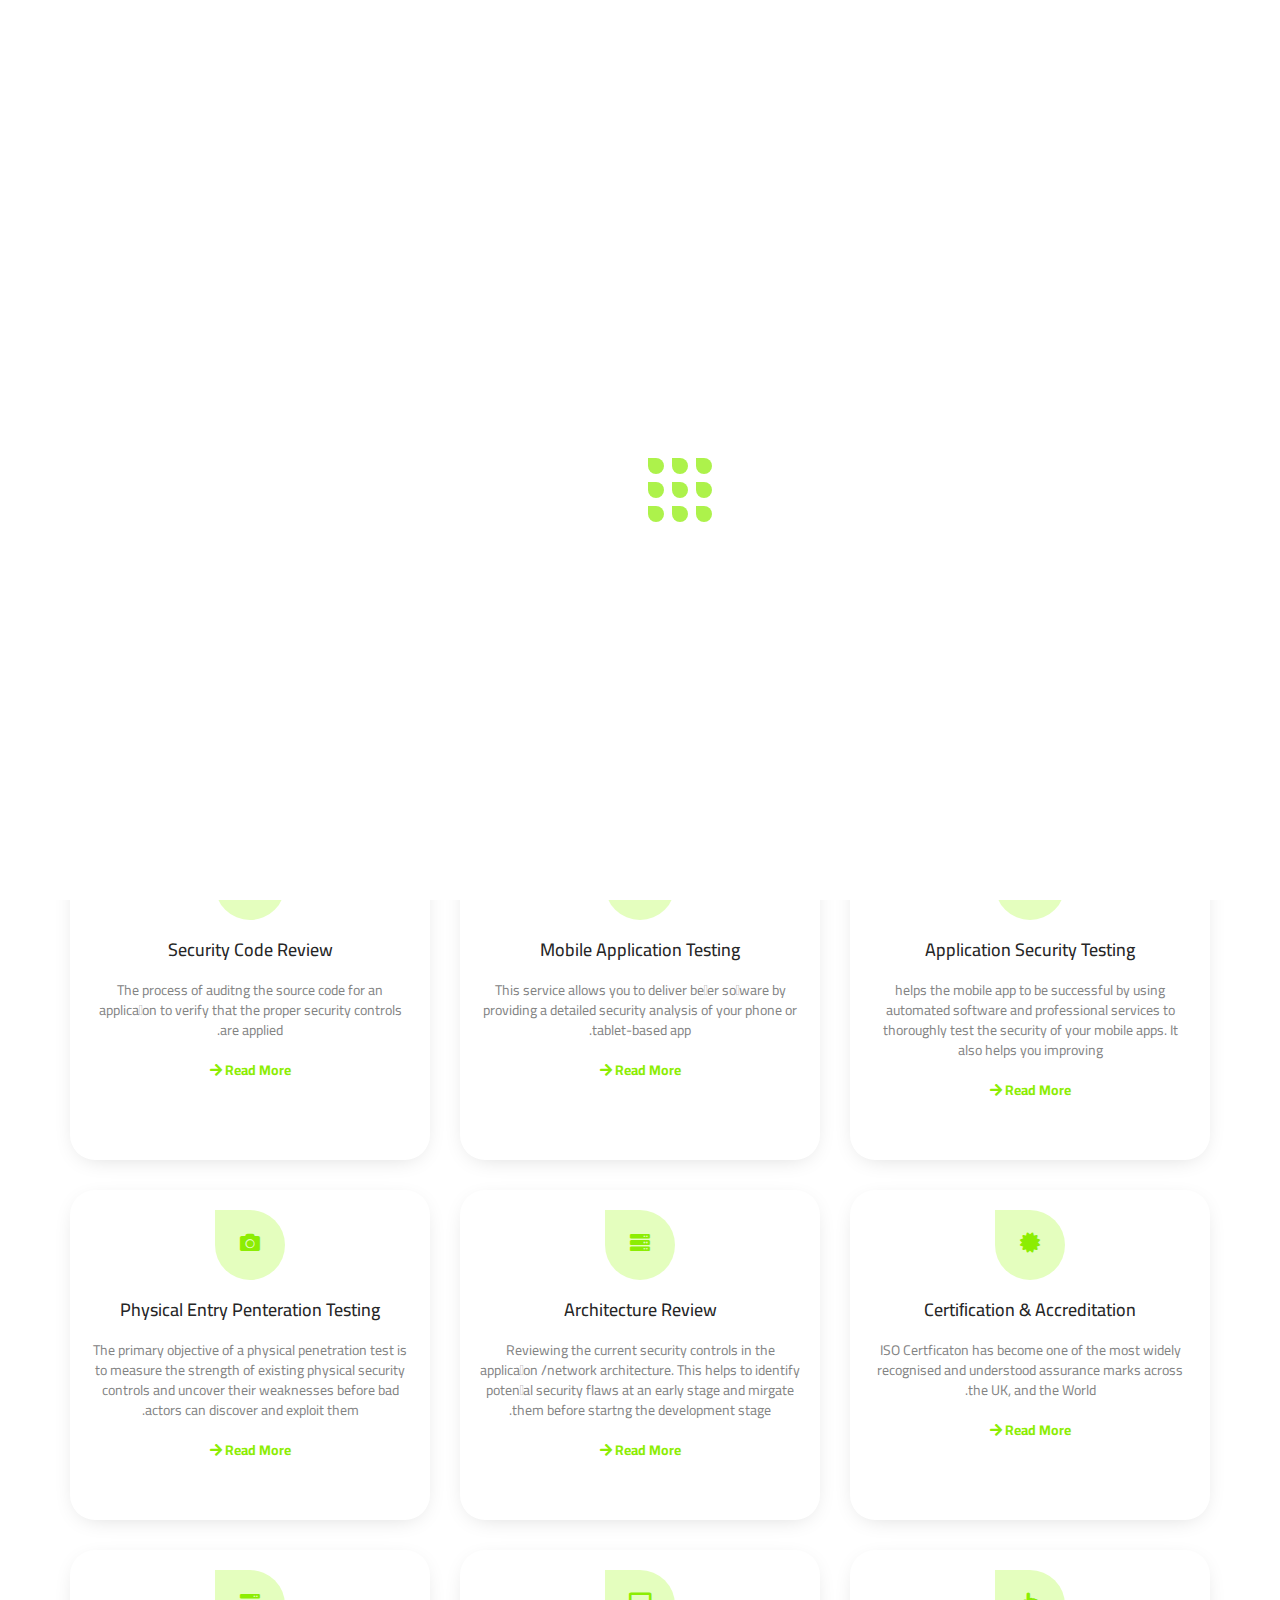
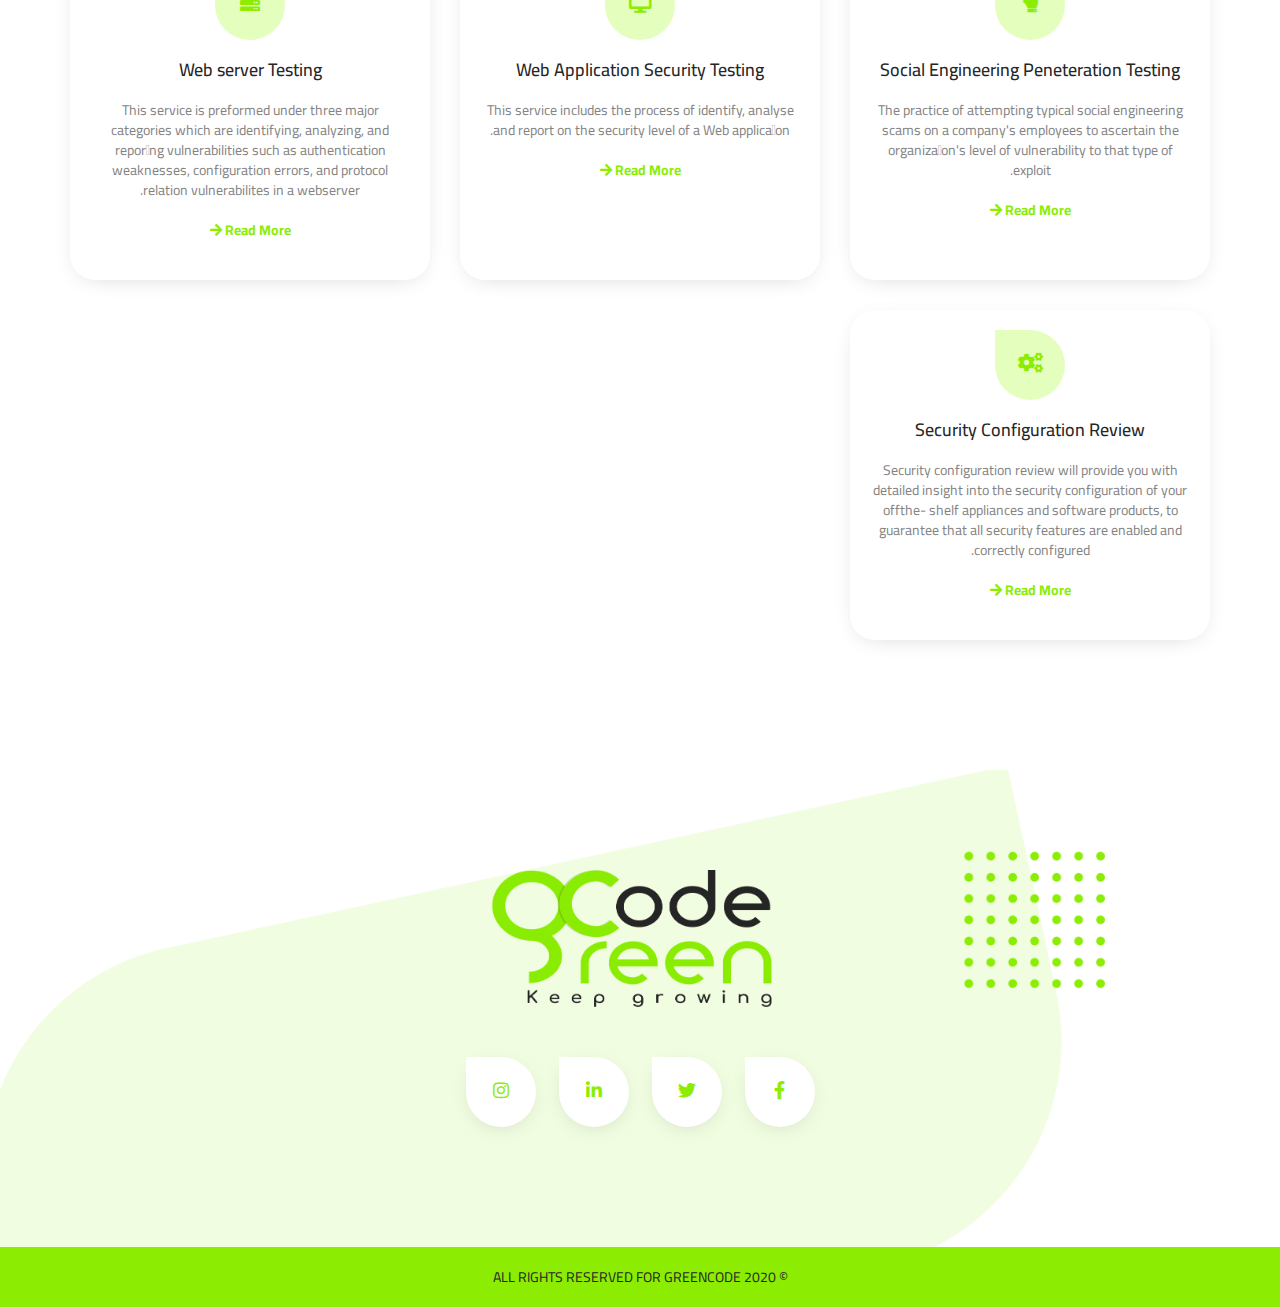
<file: ar/services.html>
<!DOCTYPE html>
<html>
  <head>
    <meta charset="utf-8" />
    <meta http-equiv="X-UA-Compatible" content="IE=edge" />
    <meta name="viewport" content="width=device-width, initial-scale=1" />
    <title>Greencode</title>
    <!-- <link rel="stylesheet" href="css/all.min.css" /> -->
    <link rel="stylesheet" href="css/normalize.css" />
    <link rel="stylesheet" href="css/bootstrap.min.css" />
    <link rel="stylesheet" href="css/bootstrap-rtl.min.css" />
    <!-- <link rel="stylesheet" href="css/bootstrap-better-nav.min.css" /> -->
    <link rel="stylesheet" href="css/owl.carousel.min.css" />
    <link rel="stylesheet" href="css/owl.theme.default.min.css" />
    <link rel="stylesheet" href="css/main.css" />
    <link rel="stylesheet" href="css/animate.css" />
    <link rel="stylesheet" href="css/aos.css" />
    <link
      href="https://fonts.googleapis.com/css?family=Cairo:400,600,700&display=swap"
      rel="stylesheet"
    />
    <link
      href="https://fonts.googleapis.com/css?family=Poppins:400,500,600,700&display=swap"
      rel="stylesheet"
    />
  </head>
  <body>
    <nav
      class="navbar navbar-inverse navbar-fixed-top"
      data-spy="affix"
      data-offset-top="150"
    >
      <div class="container">
        <a class="navbar-brand " href="index.html"
          ><img
            class="img-responsive main"
            src="img/logo1.png"
            height="60"
            width="100"
          />
        </a>
        <div class="navbar-header">
          <button
            type="button"
            class="navbar-toggle collapsed"
            data-toggle="collapse"
            data-target="#bs-example-navbar-collapse-1"
            aria-expanded="false"
          >
            <span class="sr-only">Toggle navigation</span>
            <span class="icon-bar"></span>
            <span class="icon-bar"></span>
            <span class="icon-bar"></span>
          </button>
        </div>
        <!-- Collect the nav links, forms, and other content for toggling -->
        <div class="collapse navbar-collapse" id="bs-example-navbar-collapse-1">
          <ul class="nav navbar-nav navbar-left mr-auto">
            <li class="active">
              <a href="index.html">Home</a>
            </li>
            <li><a href="index.html">About Us</a></li>
            <li><a href="services.html">Services</a></li>
            <li><a href="index.html">Testimonials</a></li>
            <li><a href="index.html">Contact Us</a></li>
            <li><a href="project-request.html">innovation idea</a></li>
            <li class="dropdown mega-dropdown">
              <a
                href="#"
                class="dropdown-toggle btn-primary"
                data-toggle="dropdown"
                >Our Work <span class="caret"></span
              ></a>
              <ul class="dropdown-menu mega-dropdown-menu">
                <div class="row">
                  <div class="col-lg-4 col-sm-4 col-xs-12">
                    <div class="card">
                      <a href="services.html"><h3>Web Apps</h3></a>
                      <ul class="products">
                        <li>
                          <a href="single-services.html">E-commerce</a>
                        </li>
                        <li>
                          <a href="single-services.html">landing Page</a>
                        </li>
                        <li>
                          <a href="single-services.html">Admin Panel</a>
                        </li>
                      </ul>
                    </div>
                  </div>
                  <div class="col-lg-4 col-sm-4 col-xs-12">
                    <div class="card">
                      <a href="services.html"><h3>Mobile Apps</h3></a>
                      <ul class="products">
                        <li><a href="single-services.html">app1</a></li>
                        <li><a href="single-services.html">app2</a></li>
                        <li><a href="single-services.html">app3</a></li>
                      </ul>
                    </div>
                  </div>
                  <div class="col-lg-4 col-sm-4 col-xs-12">
                    <div class="card">
                      <a href="services.html"><h3>Mobile Apps</h3></a>
                      <ul class="products">
                        <li><a href="single-services.html">app1</a></li>
                        <li><a href="single-services.html">app2</a></li>
                        <li><a href="single-services.html">app3</a></li>
                      </ul>
                    </div>
                  </div>
                </div>
                <div class="row">
                  <div class="col-lg-4 col-sm-4 col-xs-12">
                    <div class="card">
                      <a href="services.html"><h3>UI/UX Design</h3></a>
                      <ul class="products">
                        <li><a href="single-services.html">App1</a></li>
                        <li>
                          <a href="single-services.html">Website1 </a>
                        </li>
                        <li><a href="single-services.html">app2</a></li>
                      </ul>
                    </div>
                  </div>
                  <div class="col-lg-4 col-sm-4 col-xs-12">
                    <div class="card">
                      <a href="services.html"><h3>branding</h3></a>
                      <ul class="products">
                        <li><a href="single-services.html">logo</a></li>
                        <li>
                          <a href="single-services.html">stationary</a>
                        </li>
                        <li><a href="single-services.html">cards</a></li>
                      </ul>
                    </div>
                  </div>
                  <div class="col-lg-4 col-sm-4 col-xs-12">
                    <div class="card">
                      <a href="services.html"><h3>branding</h3></a>
                      <ul class="products">
                        <li><a href="single-services.html">logo</a></li>
                        <li>
                          <a href="single-services.html">stationary</a>
                        </li>
                        <li><a href="single-services.html">cards</a></li>
                      </ul>
                    </div>
                  </div>
                </div>
              </ul>
            </li>
            <li>
              <a href="../index.html" class="btn btn-primary">English</a>
            </li>
          </ul>
        </div>
      </div>
      <!-- /.navbar-collapse -->
    </nav>
    <header class="breadcrumb">
      <div class="container">
        <div class="breadcrumb-navs">
          <h1 class="text-center">Services</h1>
          <ul class="navs">
            <li><a href="index.html">Home</a></li>
            <li class="active"><a href="services.html">Services</a></li>
          </ul>
        </div>
      </div>
    </header>

    <main class="main-content pt-100 pb-100">
      <section class="services-2 text-center">
        <div class="container">
          <div class="row">
            <div class="col-lg-4 col-sm-4 col-xs-12">
              <div class="card">
                <div class="item-icon">
                  <i class="fas fa-shield-alt"></i>
                </div>
                <div class="item-desc">
                  <a href="single-services.html">
                    <h4>Risk Management</h4>
                    <p>
                      Regardless of your industry's field of work, you need to
                      you need to ensure the safe executon & maintenance of your
                      projects, operatons and business actvites.
                    </p>
                    <a class="button" href="single-services.html"
                      >Read More <i class="fas fa-arrow-right"></i
                    ></a>
                  </a>
                </div>
              </div>
            </div>
            <div class="col-lg-4 col-sm-4 col-xs-12">
              <div class="card">
                <div class="item-icon">
                  <i class="fas fa-database"></i>
                </div>
                <div class="item-desc">
                  <a href="single-services.html">
                    <h4>DataBase Testing</h4>
                    <p>
                      user to find out how to secure the wireless environment of
                      the client wireless technology & devices. Used Tools
                      Aircrack, AirSnort, Cain & Able, Kismet, NetStumbler,
                      insider, WireShark, CoWPAtty, Airjack, WepAttack, OmniPeek
                    </p>
                    <a class="button" href="single-services.html"
                      >Read More <i class="fas fa-arrow-right"></i
                    ></a>
                  </a>
                </div>
              </div>
            </div>
            <div class="col-lg-4 col-sm-4 col-xs-12">
              <div class="card">
                <div class="item-icon">
                  <i class="fas fa-wifi"></i>
                </div>
                <div class="item-desc">
                  <a href="single-services.html">
                    <h4>Wireless Testing</h4>
                    <p>
                      service works to detect flaws such as SQL injection,
                      Cross-Site Scripting and Cross-Site Request Forgery. ً SQL
                      Tricentis, Soap UI, BugZilla, JIRA, Wapiti, Acunetix,
                      Indusface.
                    </p>
                    <a class="button" href="single-services.html"
                      >Read More <i class="fas fa-arrow-right"></i
                    ></a>
                  </a>
                </div>
              </div>
            </div>
          </div>
          <div class="row">
            <div class="col-lg-4 col-sm-4 col-xs-12">
              <div class="card">
                <div class="item-icon">
                  <i class="fas fa-lock"></i>
                </div>
                <div class="item-desc">
                  <a href="single-services.html">
                    <h4>Application Security Testing</h4>
                    <p>
                      helps the mobile app to be successful by using automated
                      software and professional services to thoroughly test the
                      security of your mobile apps. It also helps you improving
                    </p>
                    <a class="button" href="single-services.html"
                      >Read More <i class="fas fa-arrow-right"></i
                    ></a>
                  </a>
                </div>
              </div>
            </div>
            <div class="col-lg-4 col-sm-4 col-xs-12">
              <div class="card">
                <div class="item-icon">
                  <i class="fas fa-mobile"></i>
                </div>
                <div class="item-desc">
                  <a href="single-services.html">
                    <h4>Mobile Application Testing</h4>
                    <p>
                      This service allows you to deliver be􀆩er so􀅌ware by
                      providing a detailed security analysis of your phone or
                      tablet-based app.
                    </p>
                    <a class="button" href="single-services.html"
                      >Read More <i class="fas fa-arrow-right"></i
                    ></a>
                  </a>
                </div>
              </div>
            </div>
            <div class="col-lg-4 col-sm-4 col-xs-12">
              <div class="card">
                <div class="item-icon">
                  <i class="fas fa-search"></i>
                </div>
                <div class="item-desc">
                  <a href="single-services.html">
                    <h4>Security Code Review</h4>
                    <p>
                      The process of auditng the source code for an applica􀆟on
                      to verify that the proper security controls are applied.
                    </p>
                    <a class="button" href="single-services.html"
                      >Read More <i class="fas fa-arrow-right"></i
                    ></a>
                  </a>
                </div>
              </div>
            </div>
          </div>
          <div class="row">
            <div class="col-lg-4 col-sm-4 col-xs-12">
              <div class="card">
                <div class="item-icon">
                  <i class="fas fa-certificate"></i>
                </div>
                <div class="item-desc">
                  <a href="single-services.html">
                    <h4>Certiﬁcation & Accreditation</h4>
                    <p>
                      ISO Certficaton has become one of the most widely
                      recognised and understood assurance marks across the UK,
                      and the World.
                    </p>
                    <a class="button" href="single-services.html"
                      >Read More <i class="fas fa-arrow-right"></i
                    ></a>
                  </a>
                </div>
              </div>
            </div>
            <div class="col-lg-4 col-sm-4 col-xs-12">
              <div class="card">
                <div class="item-icon">
                  <i class="fas fa-server"></i>
                </div>
                <div class="item-desc">
                  <a href="single-services.html">
                    <h4>Architecture Review</h4>
                    <p>
                      Reviewing the current security controls in the applica􀆟on
                      /network architecture. This helps to identify poten􀆟al
                      security flaws at an early stage and mirgate them before
                      startng the development stage.
                    </p>
                    <a class="button" href="single-services.html"
                      >Read More <i class="fas fa-arrow-right"></i
                    ></a>
                  </a>
                </div>
              </div>
            </div>
            <div class="col-lg-4 col-sm-4 col-xs-12">
              <div class="card">
                <div class="item-icon">
                  <i class="fas fa-camera"></i>
                </div>
                <div class="item-desc">
                  <a href="single-services.html">
                    <h4>Physical Entry Penteration Testing</h4>
                    <p>
                      The primary objective of a physical penetration test is to
                      measure the strength of existing physical security
                      controls and uncover their weaknesses before bad actors
                      can discover and exploit them.
                    </p>
                    <a class="button" href="single-services.html"
                      >Read More <i class="fas fa-arrow-right"></i
                    ></a>
                  </a>
                </div>
              </div>
            </div>
          </div>
          <div class="row">
            <div class="col-lg-4 col-sm-4 col-xs-12">
              <div class="card">
                <div class="item-icon">
                  <i class="fas fa-hand-point-up"></i>
                </div>
                <div class="item-desc">
                  <a href="single-services.html">
                    <h4>Social Engineering Peneteration Testing</h4>
                    <p>
                      The practice of attempting typical social engineering
                      scams on a company's employees to ascertain the
                      organiza􀆟on's level of vulnerability to that type of
                      exploit.
                    </p>
                    <a class="button" href="single-services.html"
                      >Read More <i class="fas fa-arrow-right"></i
                    ></a>
                  </a>
                </div>
              </div>
            </div>
            <div class="col-lg-4 col-sm-4 col-xs-12">
              <div class="card">
                <div class="item-icon">
                  <i class="fas fa-desktop"></i>
                </div>
                <div class="item-desc">
                  <a href="single-services.html">
                    <h4>Web Application Security Testing</h4>
                    <p>
                      This service includes the process of identify, analyse and
                      report on the security level of a Web applica􀆟on.
                    </p>
                    <a class="button" href="single-services.html"
                      >Read More <i class="fas fa-arrow-right"></i
                    ></a>
                  </a>
                </div>
              </div>
            </div>
            <div class="col-lg-4 col-sm-4 col-xs-12">
              <div class="card">
                <div class="item-icon">
                  <i class="fas fa-server"></i>
                </div>
                <div class="item-desc">
                  <a href="single-services.html">
                    <h4>Web server Testing</h4>
                    <p>
                      This service is preformed under three major categories
                      which are identifying, analyzing, and repor􀆟ng
                      vulnerabilities such as authentication weaknesses,
                      configuration errors, and protocol relation vulnerabilites
                      in a webserver.
                    </p>
                    <a class="button" href="single-services.html"
                      >Read More <i class="fas fa-arrow-right"></i
                    ></a>
                  </a>
                </div>
              </div>
            </div>
          </div>
          <div class="row">
            <div class="col-lg-4 col-sm-4 col-xs-12">
              <div class="card">
                <div class="item-icon">
                  <i class="fas fa-cogs"></i>
                </div>
                <div class="item-desc">
                  <a href="single-services.html">
                    <h4>Security Configuration Review</h4>
                    <p>
                      Security configuration review will provide you with
                      detailed insight into the security configuration of your
                      offthe- shelf appliances and software products, to
                      guarantee that all security features are enabled and
                      correctly configured.
                    </p>
                    <a class="button" href="single-services.html"
                      >Read More <i class="fas fa-arrow-right"></i
                    ></a>
                  </a>
                </div>
              </div>
            </div>
          </div>
        </div>
      </section>
    </main>
    <footer class="pt-100 pb-100 footer">
      <div class="container">
        <div class="footer-content">
          <div class="logo">
            <img src="img/logo1.png" class="center-block img-responsive" />
          </div>
          <div class="social-media mt-50">
            <div class="icon">
              <a href=""><i class="fab fa-facebook-f"></i></a>
            </div>
            <div class="icon">
              <a href=""><i class="fab fa-twitter"></i></a>
            </div>
            <div class="icon">
              <a href=""><i class="fab fa-linkedin-in"></i></a>
            </div>
            <div class="icon">
              <a href=""><i class="fab fa-instagram"></i></a>
            </div>
          </div>
        </div>
      </div>
    </footer>
    <section class="credits pt-20 pb-10">
      <div class="container text-center">
        <p>© 2020 ALL RIGHTS RESERVED FOR GREENCODE</p>
      </div>
    </section>

    <!-- loader spinner  -->
    <section class="loader-section">
      <div class="lds-grid">
        <div></div>
        <div></div>
        <div></div>
        <div></div>
        <div></div>
        <div></div>
        <div></div>
        <div></div>
        <div></div>
      </div>
    </section>

    <script type="text/javascript" src="js/jquery-3.3.1.min.js"></script>
    <script type="text/javascript" src="js/bootstrap.min.js"></script>
    <!-- <script
      type="text/javascript"
      src="js/bootstrap-better-nav.min.js"
    ></script> -->
    <script type="text/javascript" src="js/owl.carousel.min.js"></script>
    <script type="text/javascript" src="js/remodal.min.js"></script>
    <script type="text/javascript" src="js/aos.js"></script>
    <script type="text/javascript" src="js/plugins.js"></script>
  </body>
</html>
</file>
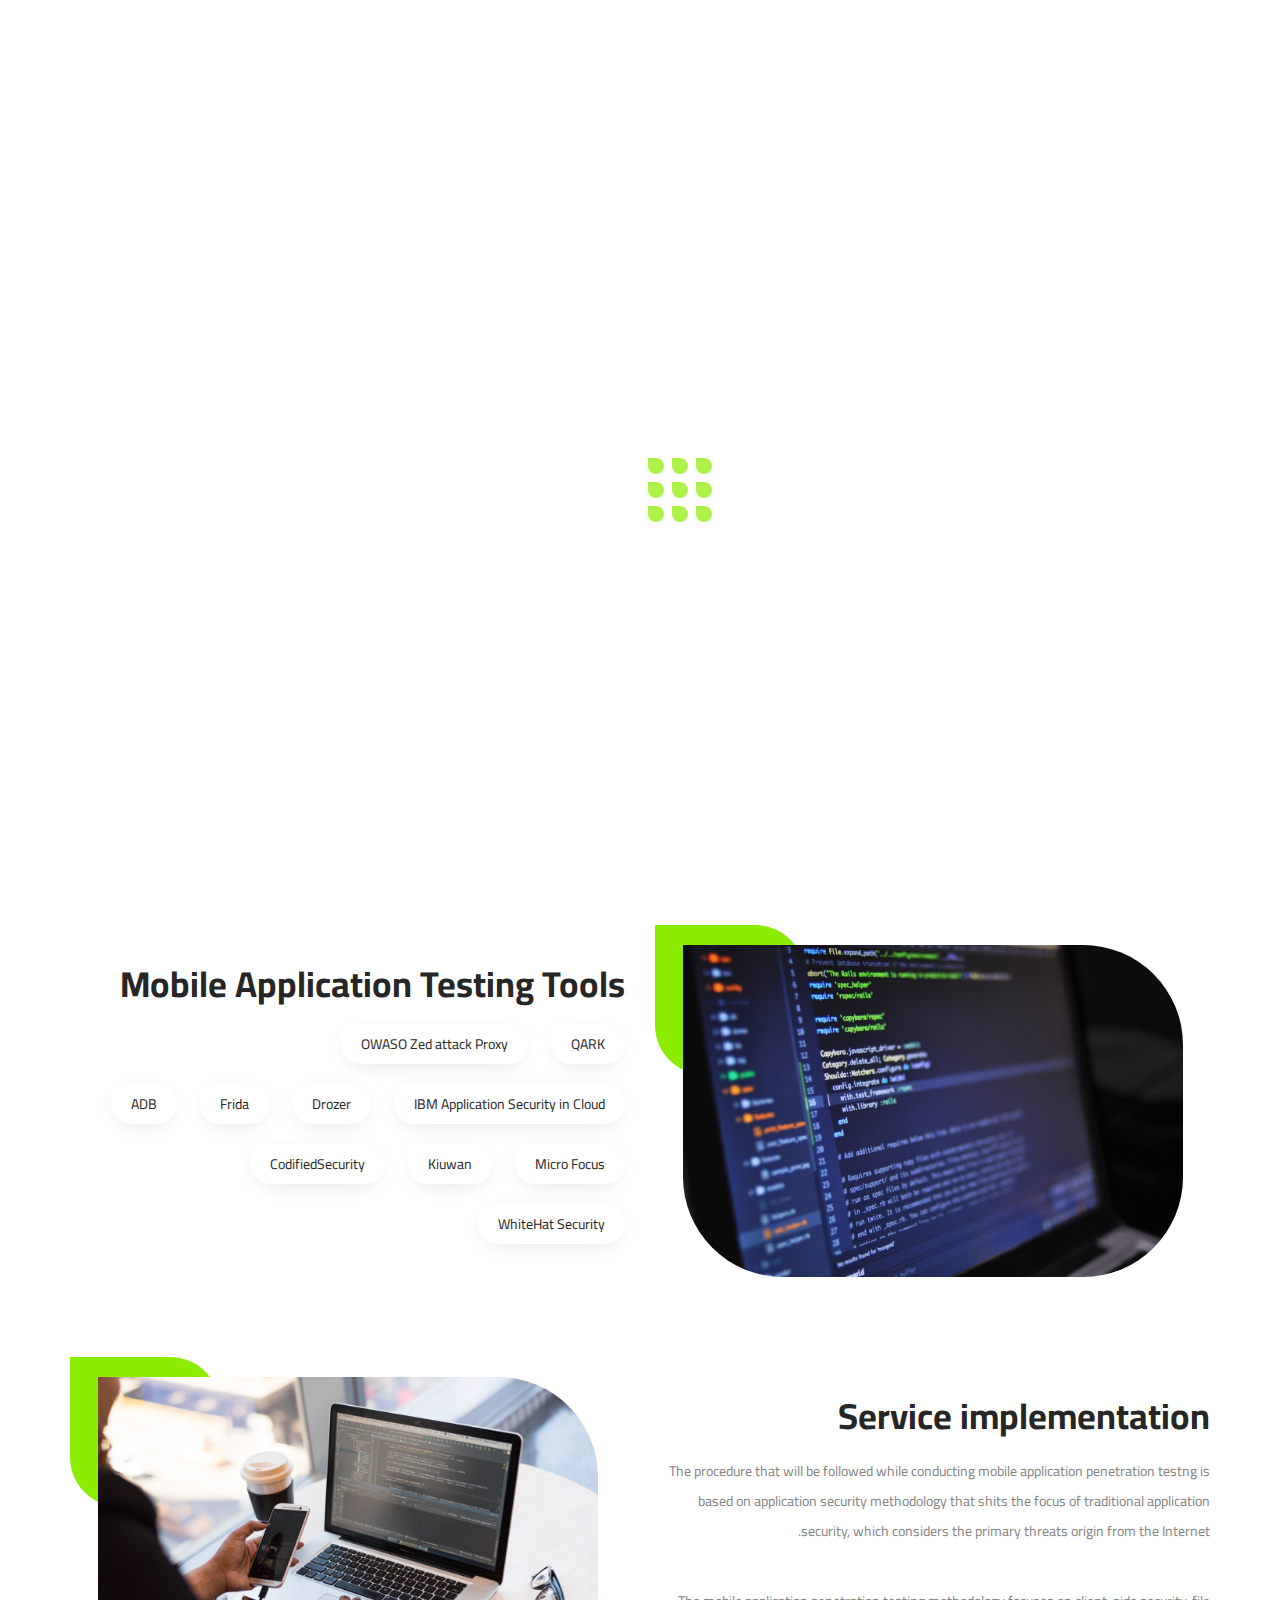
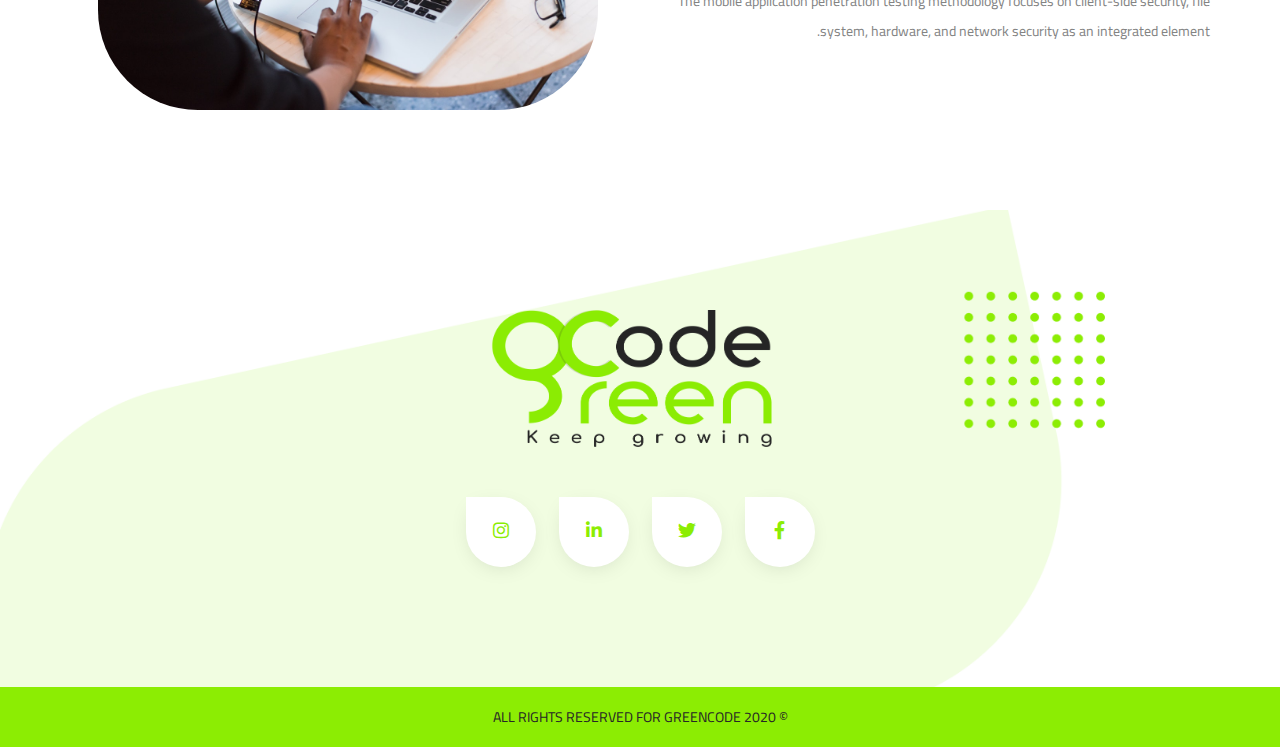
<file: ar/single-services.html>
<!DOCTYPE html>
<html>
  <head>
    <meta charset="utf-8" />
    <meta http-equiv="X-UA-Compatible" content="IE=edge" />
    <meta name="viewport" content="width=device-width, initial-scale=1" />
    <title>Greencode</title>
    <!-- <link rel="stylesheet" href="css/all.min.css" /> -->
    <link rel="stylesheet" href="css/normalize.css" />
    <link rel="stylesheet" href="css/bootstrap.min.css" />
    <link rel="stylesheet" href="css/bootstrap-rtl.min.css" />
    <!-- <link rel="stylesheet" href="css/bootstrap-better-nav.min.css" /> -->
    <link rel="stylesheet" href="css/owl.carousel.min.css" />
    <link rel="stylesheet" href="css/owl.theme.default.min.css" />
    <link rel="stylesheet" href="css/main.css" />
    <!-- <link rel="stylesheet" href="css/animate.css" /> -->
    <link rel="stylesheet" href="css/aos.css" />
    <link
      href="https://fonts.googleapis.com/css?family=Cairo:400,600,700&display=swap"
      rel="stylesheet"
    />
    <link
      href="https://fonts.googleapis.com/css?family=Poppins:400,500,600,700&display=swap"
      rel="stylesheet"
    />
  </head>
  <body>
    <nav
      class="navbar navbar-inverse navbar-fixed-top"
      data-spy="affix"
      data-offset-top="150"
    >
      <div class="container">
        <a class="navbar-brand " href="index.html"
          ><img
            class="img-responsive main"
            src="img/logo1.png"
            height="60"
            width="100"
          />
        </a>
        <div class="navbar-header">
          <button
            type="button"
            class="navbar-toggle collapsed"
            data-toggle="collapse"
            data-target="#bs-example-navbar-collapse-1"
            aria-expanded="false"
          >
            <span class="sr-only">Toggle navigation</span>
            <span class="icon-bar"></span>
            <span class="icon-bar"></span>
            <span class="icon-bar"></span>
          </button>
        </div>
        <!-- Collect the nav links, forms, and other content for toggling -->
        <div class="collapse navbar-collapse" id="bs-example-navbar-collapse-1">
          <ul class="nav navbar-nav navbar-left mr-auto">
            <li class="active">
              <a href="index.html">Home</a>
            </li>
            <li><a href="index.html">About Us</a></li>
            <li><a href="index.html">Services</a></li>
            <li><a href="index.html">Testimonials</a></li>
            <li><a href="index.html">Contact Us</a></li>
            <li><a href="project-request.html">innovation idea</a></li>
            <li class="dropdown mega-dropdown">
              <a
                href="#"
                class="dropdown-toggle btn-primary"
                data-toggle="dropdown"
                >Our Work <span class="caret"></span
              ></a>
              <ul class="dropdown-menu mega-dropdown-menu">
                <div class="row">
                  <div class="col-lg-4 col-sm-4 col-xs-12">
                    <div class="card">
                      <a href="services.html"><h3>Web Apps</h3></a>
                      <ul class="products">
                        <li>
                          <a href="single-services.html">E-commerce</a>
                        </li>
                        <li>
                          <a href="single-services.html">landing Page</a>
                        </li>
                        <li>
                          <a href="single-services.html">Admin Panel</a>
                        </li>
                      </ul>
                    </div>
                  </div>
                  <div class="col-lg-4 col-sm-4 col-xs-12">
                    <div class="card">
                      <a href="services.html"><h3>Mobile Apps</h3></a>
                      <ul class="products">
                        <li><a href="single-services.html">app1</a></li>
                        <li><a href="single-services.html">app2</a></li>
                        <li><a href="single-services.html">app3</a></li>
                      </ul>
                    </div>
                  </div>
                  <div class="col-lg-4 col-sm-4 col-xs-12">
                    <div class="card">
                      <a href="services.html"><h3>Mobile Apps</h3></a>
                      <ul class="products">
                        <li><a href="single-services.html">app1</a></li>
                        <li><a href="single-services.html">app2</a></li>
                        <li><a href="single-services.html">app3</a></li>
                      </ul>
                    </div>
                  </div>
                </div>
                <div class="row">
                  <div class="col-lg-4 col-sm-4 col-xs-12">
                    <div class="card">
                      <a href="services.html"><h3>UI/UX Design</h3></a>
                      <ul class="products">
                        <li><a href="single-services.html">App1</a></li>
                        <li>
                          <a href="single-services.html">Website1 </a>
                        </li>
                        <li><a href="single-services.html">app2</a></li>
                      </ul>
                    </div>
                  </div>
                  <div class="col-lg-4 col-sm-4 col-xs-12">
                    <div class="card">
                      <a href="services.html"><h3>branding</h3></a>
                      <ul class="products">
                        <li><a href="single-services.html">logo</a></li>
                        <li>
                          <a href="single-services.html">stationary</a>
                        </li>
                        <li><a href="single-services.html">cards</a></li>
                      </ul>
                    </div>
                  </div>
                  <div class="col-lg-4 col-sm-4 col-xs-12">
                    <div class="card">
                      <a href="services.html"><h3>branding</h3></a>
                      <ul class="products">
                        <li><a href="single-services.html">logo</a></li>
                        <li>
                          <a href="single-services.html">stationary</a>
                        </li>
                        <li><a href="single-services.html">cards</a></li>
                      </ul>
                    </div>
                  </div>
                </div>
              </ul>
            </li>
            <li><a href="../index.html" class="btn btn-primary">English</a></li>
          </ul>
        </div>
      </div>
      <!-- /.navbar-collapse -->
    </nav>
    <header class="breadcrumb">
      <div class="container">
        <div class="breadcrumb-navs">
          <h1 class="text-center">Mobile Application Testing</h1>
          <ul class="navs">
            <li><a href="index.html">Home</a></li>
            <li><a href="services.html">Services</a></li>
            <li class="active"><a href="single-services.html">Services</a></li>
          </ul>
        </div>
      </div>
    </header>

    <main class="main-content pt-100 pb-100">
      <!-- start about service section  -->
      <section class="service-about section ">
        <div class="container">
          <div class="row">
            <div class="col-lg-6 col-sm-6 col-xs-12">
              <h1>Service Description</h1>
              <p>
                This service allows you to deliver better software by providing
                a detailed security analysis of your phone or tablet-based app.
                It ensures mobile app security by using automated software and
                professional services to thoroughly test the security of your
                mobile apps. It also helps you improve transparency for mobile
                penetra􀆟on testing.
              </p>
            </div>
            <div class="col-lg-6 col-sm-6 col-xs-12">
              <div class="img-container">
                <img class="center-block img-responsive" src="img/1.jpg" />
              </div>
            </div>
          </div>
        </div>
      </section>

      <!-- start service tools section  -->
      <section class="service-tools section pt-100 pb-100">
        <div class="container">
          <div class="row">
            <div class="col-lg-6 col-lg-push-6 col-sm-6 col-xs-12">
              <h1>Mobile Application Testing Tools</h1>
              <div class="tools">
                <ul class="tools-labels">
                  <li>QARK</li>
                  <li>OWASO Zed attack Proxy</li>
                  <li>IBM Application Security in Cloud</li>
                  <li>Drozer</li>
                  <li>Frida</li>
                  <li>ADB</li>
                  <li>Micro Focus</li>
                  <li>Kiuwan</li>
                  <li>CodifiedSecurity</li>
                  <li>WhiteHat Security</li>
                </ul>
              </div>
            </div>
            <div class="col-lg-6 col-lg-pull-6 col-sm-6 col-xs-12 ">
              <div class="img-container">
                <img class="center-block img-responsive" src="img/2.jpg" />
              </div>
            </div>
          </div>
        </div>
      </section>

      <!-- start service implementation section  -->
      <section class="service-imp section ">
        <div class="container">
          <div class="row">
            <div class="col-lg-6 col-sm-6 col-xs-12">
              <h1>Service implementation</h1>
              <p>
                The procedure that will be followed while conducting mobile
                application penetration testng is based on application security
                methodology that shits the focus of traditional application
                security, which considers the primary threats origin from the
                Internet.
              </p>
              <br />
              <p>
                The mobile application penetration testing methodology focuses
                on client-side security, file system, hardware, and network
                security as an integrated element.
              </p>
            </div>
            <div class="col-lg-6 col-sm-6 col-xs-12">
              <div class="img-container">
                <img class="center-block img-responsive" src="img/3.jpg" />
              </div>
            </div>
          </div>
        </div>
      </section>
    </main>
    <footer class="pt-100 pb-100 footer">
      <div class="container">
        <div class="footer-content">
          <div class="logo">
            <img src="img/logo1.png" class="center-block img-responsive" />
          </div>
          <div class="social-media mt-50">
            <div class="icon">
              <a href=""><i class="fab fa-facebook-f"></i></a>
            </div>
            <div class="icon">
              <a href=""><i class="fab fa-twitter"></i></a>
            </div>
            <div class="icon">
              <a href=""><i class="fab fa-linkedin-in"></i></a>
            </div>
            <div class="icon">
              <a href=""><i class="fab fa-instagram"></i></a>
            </div>
          </div>
        </div>
      </div>
    </footer>
    <section class="credits pt-20 pb-10">
      <div class="container text-center">
        <p>© 2020 ALL RIGHTS RESERVED FOR GREENCODE</p>
      </div>
    </section>

    <!-- loader spinner  -->
    <section class="loader-section">
      <div class="lds-grid">
        <div></div>
        <div></div>
        <div></div>
        <div></div>
        <div></div>
        <div></div>
        <div></div>
        <div></div>
        <div></div>
      </div>
    </section>

    <script type="text/javascript" src="js/jquery-3.3.1.min.js"></script>
    <script type="text/javascript" src="js/bootstrap.min.js"></script>
    <!-- <script
      type="text/javascript"
      src="js/bootstrap-better-nav.min.js"
    ></script> -->
    <script type="text/javascript" src="js/owl.carousel.min.js"></script>
    <script type="text/javascript" src="js/remodal.min.js"></script>
    <script type="text/javascript" src="js/aos.js"></script>
    <script type="text/javascript" src="js/plugins.js"></script>
  </body>
</html>
</file>
<file: css/all.min.css>
/*!
 * Font Awesome Free 5.3.1 by @fontawesome - https://fontawesome.com
 * License - https://fontawesome.com/license/free (Icons: CC BY 4.0, Fonts: SIL OFL 1.1, Code: MIT License)
 */
.fa,.fab,.fal,.far,.fas{-moz-osx-font-smoothing:grayscale;-webkit-font-smoothing:antialiased;display:inline-block;font-style:normal;font-variant:normal;text-rendering:auto;line-height:1}.fa-lg{font-size:1.33333em;line-height:.75em;vertical-align:-.0667em}.fa-xs{font-size:.75em}.fa-sm{font-size:.875em}.fa-1x{font-size:1em}.fa-2x{font-size:2em}.fa-3x{font-size:3em}.fa-4x{font-size:4em}.fa-5x{font-size:5em}.fa-6x{font-size:6em}.fa-7x{font-size:7em}.fa-8x{font-size:8em}.fa-9x{font-size:9em}.fa-10x{font-size:10em}.fa-fw{text-align:center;width:1.25em}.fa-ul{list-style-type:none;margin-left:2.5em;padding-left:0}.fa-ul>li{position:relative}.fa-li{left:-2em;position:absolute;text-align:center;width:2em;line-height:inherit}.fa-border{border:.08em solid #eee;border-radius:.1em;padding:.2em .25em .15em}.fa-pull-left{float:left}.fa-pull-right{float:right}.fa.fa-pull-left,.fab.fa-pull-left,.fal.fa-pull-left,.far.fa-pull-left,.fas.fa-pull-left{margin-right:.3em}.fa.fa-pull-right,.fab.fa-pull-right,.fal.fa-pull-right,.far.fa-pull-right,.fas.fa-pull-right{margin-left:.3em}.fa-spin{animation:fa-spin 2s infinite linear}.fa-pulse{animation:fa-spin 1s infinite steps(8)}@keyframes fa-spin{0%{transform:rotate(0deg)}to{transform:rotate(1turn)}}.fa-rotate-90{-ms-filter:"progid:DXImageTransform.Microsoft.BasicImage(rotation=1)";transform:rotate(90deg)}.fa-rotate-180{-ms-filter:"progid:DXImageTransform.Microsoft.BasicImage(rotation=2)";transform:rotate(180deg)}.fa-rotate-270{-ms-filter:"progid:DXImageTransform.Microsoft.BasicImage(rotation=3)";transform:rotate(270deg)}.fa-flip-horizontal{-ms-filter:"progid:DXImageTransform.Microsoft.BasicImage(rotation=0, mirror=1)";transform:scaleX(-1)}.fa-flip-vertical{transform:scaleY(-1)}.fa-flip-horizontal.fa-flip-vertical,.fa-flip-vertical{-ms-filter:"progid:DXImageTransform.Microsoft.BasicImage(rotation=2, mirror=1)"}.fa-flip-horizontal.fa-flip-vertical{transform:scale(-1)}:root .fa-flip-horizontal,:root .fa-flip-vertical,:root .fa-rotate-90,:root .fa-rotate-180,:root .fa-rotate-270{-webkit-filter:none;filter:none}.fa-stack{display:inline-block;height:2em;line-height:2em;position:relative;vertical-align:middle;width:2em}.fa-stack-1x,.fa-stack-2x{left:0;position:absolute;text-align:center;width:100%}.fa-stack-1x{line-height:inherit}.fa-stack-2x{font-size:2em}.fa-inverse{color:#fff}.fa-500px:before{content:"\f26e"}.fa-accessible-icon:before{content:"\f368"}.fa-accusoft:before{content:"\f369"}.fa-ad:before{content:"\f641"}.fa-address-book:before{content:"\f2b9"}.fa-address-card:before{content:"\f2bb"}.fa-adjust:before{content:"\f042"}.fa-adn:before{content:"\f170"}.fa-adversal:before{content:"\f36a"}.fa-affiliatetheme:before{content:"\f36b"}.fa-air-freshener:before{content:"\f5d0"}.fa-algolia:before{content:"\f36c"}.fa-align-center:before{content:"\f037"}.fa-align-justify:before{content:"\f039"}.fa-align-left:before{content:"\f036"}.fa-align-right:before{content:"\f038"}.fa-alipay:before{content:"\f642"}.fa-allergies:before{content:"\f461"}.fa-amazon:before{content:"\f270"}.fa-amazon-pay:before{content:"\f42c"}.fa-ambulance:before{content:"\f0f9"}.fa-american-sign-language-interpreting:before{content:"\f2a3"}.fa-amilia:before{content:"\f36d"}.fa-anchor:before{content:"\f13d"}.fa-android:before{content:"\f17b"}.fa-angellist:before{content:"\f209"}.fa-angle-double-down:before{content:"\f103"}.fa-angle-double-left:before{content:"\f100"}.fa-angle-double-right:before{content:"\f101"}.fa-angle-double-up:before{content:"\f102"}.fa-angle-down:before{content:"\f107"}.fa-angle-left:before{content:"\f104"}.fa-angle-right:before{content:"\f105"}.fa-angle-up:before{content:"\f106"}.fa-angry:before{content:"\f556"}.fa-angrycreative:before{content:"\f36e"}.fa-angular:before{content:"\f420"}.fa-ankh:before{content:"\f644"}.fa-app-store:before{content:"\f36f"}.fa-app-store-ios:before{content:"\f370"}.fa-apper:before{content:"\f371"}.fa-apple:before{content:"\f179"}.fa-apple-alt:before{content:"\f5d1"}.fa-apple-pay:before{content:"\f415"}.fa-archive:before{content:"\f187"}.fa-archway:before{content:"\f557"}.fa-arrow-alt-circle-down:before{content:"\f358"}.fa-arrow-alt-circle-left:before{content:"\f359"}.fa-arrow-alt-circle-right:before{content:"\f35a"}.fa-arrow-alt-circle-up:before{content:"\f35b"}.fa-arrow-circle-down:before{content:"\f0ab"}.fa-arrow-circle-left:before{content:"\f0a8"}.fa-arrow-circle-right:before{content:"\f0a9"}.fa-arrow-circle-up:before{content:"\f0aa"}.fa-arrow-down:before{content:"\f063"}.fa-arrow-left:before{content:"\f060"}.fa-arrow-right:before{content:"\f061"}.fa-arrow-up:before{content:"\f062"}.fa-arrows-alt:before{content:"\f0b2"}.fa-arrows-alt-h:before{content:"\f337"}.fa-arrows-alt-v:before{content:"\f338"}.fa-assistive-listening-systems:before{content:"\f2a2"}.fa-asterisk:before{content:"\f069"}.fa-asymmetrik:before{content:"\f372"}.fa-at:before{content:"\f1fa"}.fa-atlas:before{content:"\f558"}.fa-atom:before{content:"\f5d2"}.fa-audible:before{content:"\f373"}.fa-audio-description:before{content:"\f29e"}.fa-autoprefixer:before{content:"\f41c"}.fa-avianex:before{content:"\f374"}.fa-aviato:before{content:"\f421"}.fa-award:before{content:"\f559"}.fa-aws:before{content:"\f375"}.fa-backspace:before{content:"\f55a"}.fa-backward:before{content:"\f04a"}.fa-balance-scale:before{content:"\f24e"}.fa-ban:before{content:"\f05e"}.fa-band-aid:before{content:"\f462"}.fa-bandcamp:before{content:"\f2d5"}.fa-barcode:before{content:"\f02a"}.fa-bars:before{content:"\f0c9"}.fa-baseball-ball:before{content:"\f433"}.fa-basketball-ball:before{content:"\f434"}.fa-bath:before{content:"\f2cd"}.fa-battery-empty:before{content:"\f244"}.fa-battery-full:before{content:"\f240"}.fa-battery-half:before{content:"\f242"}.fa-battery-quarter:before{content:"\f243"}.fa-battery-three-quarters:before{content:"\f241"}.fa-bed:before{content:"\f236"}.fa-beer:before{content:"\f0fc"}.fa-behance:before{content:"\f1b4"}.fa-behance-square:before{content:"\f1b5"}.fa-bell:before{content:"\f0f3"}.fa-bell-slash:before{content:"\f1f6"}.fa-bezier-curve:before{content:"\f55b"}.fa-bible:before{content:"\f647"}.fa-bicycle:before{content:"\f206"}.fa-bimobject:before{content:"\f378"}.fa-binoculars:before{content:"\f1e5"}.fa-birthday-cake:before{content:"\f1fd"}.fa-bitbucket:before{content:"\f171"}.fa-bitcoin:before{content:"\f379"}.fa-bity:before{content:"\f37a"}.fa-black-tie:before{content:"\f27e"}.fa-blackberry:before{content:"\f37b"}.fa-blender:before{content:"\f517"}.fa-blind:before{content:"\f29d"}.fa-blogger:before{content:"\f37c"}.fa-blogger-b:before{content:"\f37d"}.fa-bluetooth:before{content:"\f293"}.fa-bluetooth-b:before{content:"\f294"}.fa-bold:before{content:"\f032"}.fa-bolt:before{content:"\f0e7"}.fa-bomb:before{content:"\f1e2"}.fa-bone:before{content:"\f5d7"}.fa-bong:before{content:"\f55c"}.fa-book:before{content:"\f02d"}.fa-book-open:before{content:"\f518"}.fa-book-reader:before{content:"\f5da"}.fa-bookmark:before{content:"\f02e"}.fa-bowling-ball:before{content:"\f436"}.fa-box:before{content:"\f466"}.fa-box-open:before{content:"\f49e"}.fa-boxes:before{content:"\f468"}.fa-braille:before{content:"\f2a1"}.fa-brain:before{content:"\f5dc"}.fa-briefcase:before{content:"\f0b1"}.fa-briefcase-medical:before{content:"\f469"}.fa-broadcast-tower:before{content:"\f519"}.fa-broom:before{content:"\f51a"}.fa-brush:before{content:"\f55d"}.fa-btc:before{content:"\f15a"}.fa-bug:before{content:"\f188"}.fa-building:before{content:"\f1ad"}.fa-bullhorn:before{content:"\f0a1"}.fa-bullseye:before{content:"\f140"}.fa-burn:before{content:"\f46a"}.fa-buromobelexperte:before{content:"\f37f"}.fa-bus:before{content:"\f207"}.fa-bus-alt:before{content:"\f55e"}.fa-business-time:before{content:"\f64a"}.fa-buysellads:before{content:"\f20d"}.fa-calculator:before{content:"\f1ec"}.fa-calendar:before{content:"\f133"}.fa-calendar-alt:before{content:"\f073"}.fa-calendar-check:before{content:"\f274"}.fa-calendar-minus:before{content:"\f272"}.fa-calendar-plus:before{content:"\f271"}.fa-calendar-times:before{content:"\f273"}.fa-camera:before{content:"\f030"}.fa-camera-retro:before{content:"\f083"}.fa-cannabis:before{content:"\f55f"}.fa-capsules:before{content:"\f46b"}.fa-car:before{content:"\f1b9"}.fa-car-alt:before{content:"\f5de"}.fa-car-battery:before{content:"\f5df"}.fa-car-crash:before{content:"\f5e1"}.fa-car-side:before{content:"\f5e4"}.fa-caret-down:before{content:"\f0d7"}.fa-caret-left:before{content:"\f0d9"}.fa-caret-right:before{content:"\f0da"}.fa-caret-square-down:before{content:"\f150"}.fa-caret-square-left:before{content:"\f191"}.fa-caret-square-right:before{content:"\f152"}.fa-caret-square-up:before{content:"\f151"}.fa-caret-up:before{content:"\f0d8"}.fa-cart-arrow-down:before{content:"\f218"}.fa-cart-plus:before{content:"\f217"}.fa-cc-amazon-pay:before{content:"\f42d"}.fa-cc-amex:before{content:"\f1f3"}.fa-cc-apple-pay:before{content:"\f416"}.fa-cc-diners-club:before{content:"\f24c"}.fa-cc-discover:before{content:"\f1f2"}.fa-cc-jcb:before{content:"\f24b"}.fa-cc-mastercard:before{content:"\f1f1"}.fa-cc-paypal:before{content:"\f1f4"}.fa-cc-stripe:before{content:"\f1f5"}.fa-cc-visa:before{content:"\f1f0"}.fa-centercode:before{content:"\f380"}.fa-certificate:before{content:"\f0a3"}.fa-chalkboard:before{content:"\f51b"}.fa-chalkboard-teacher:before{content:"\f51c"}.fa-charging-station:before{content:"\f5e7"}.fa-chart-area:before{content:"\f1fe"}.fa-chart-bar:before{content:"\f080"}.fa-chart-line:before{content:"\f201"}.fa-chart-pie:before{content:"\f200"}.fa-check:before{content:"\f00c"}.fa-check-circle:before{content:"\f058"}.fa-check-double:before{content:"\f560"}.fa-check-square:before{content:"\f14a"}.fa-chess:before{content:"\f439"}.fa-chess-bishop:before{content:"\f43a"}.fa-chess-board:before{content:"\f43c"}.fa-chess-king:before{content:"\f43f"}.fa-chess-knight:before{content:"\f441"}.fa-chess-pawn:before{content:"\f443"}.fa-chess-queen:before{content:"\f445"}.fa-chess-rook:before{content:"\f447"}.fa-chevron-circle-down:before{content:"\f13a"}.fa-chevron-circle-left:before{content:"\f137"}.fa-chevron-circle-right:before{content:"\f138"}.fa-chevron-circle-up:before{content:"\f139"}.fa-chevron-down:before{content:"\f078"}.fa-chevron-left:before{content:"\f053"}.fa-chevron-right:before{content:"\f054"}.fa-chevron-up:before{content:"\f077"}.fa-child:before{content:"\f1ae"}.fa-chrome:before{content:"\f268"}.fa-church:before{content:"\f51d"}.fa-circle:before{content:"\f111"}.fa-circle-notch:before{content:"\f1ce"}.fa-city:before{content:"\f64f"}.fa-clipboard:before{content:"\f328"}.fa-clipboard-check:before{content:"\f46c"}.fa-clipboard-list:before{content:"\f46d"}.fa-clock:before{content:"\f017"}.fa-clone:before{content:"\f24d"}.fa-closed-captioning:before{content:"\f20a"}.fa-cloud:before{content:"\f0c2"}.fa-cloud-download-alt:before{content:"\f381"}.fa-cloud-upload-alt:before{content:"\f382"}.fa-cloudscale:before{content:"\f383"}.fa-cloudsmith:before{content:"\f384"}.fa-cloudversify:before{content:"\f385"}.fa-cocktail:before{content:"\f561"}.fa-code:before{content:"\f121"}.fa-code-branch:before{content:"\f126"}.fa-codepen:before{content:"\f1cb"}.fa-codiepie:before{content:"\f284"}.fa-coffee:before{content:"\f0f4"}.fa-cog:before{content:"\f013"}.fa-cogs:before{content:"\f085"}.fa-coins:before{content:"\f51e"}.fa-columns:before{content:"\f0db"}.fa-comment:before{content:"\f075"}.fa-comment-alt:before{content:"\f27a"}.fa-comment-dollar:before{content:"\f651"}.fa-comment-dots:before{content:"\f4ad"}.fa-comment-slash:before{content:"\f4b3"}.fa-comments:before{content:"\f086"}.fa-comments-dollar:before{content:"\f653"}.fa-compact-disc:before{content:"\f51f"}.fa-compass:before{content:"\f14e"}.fa-compress:before{content:"\f066"}.fa-concierge-bell:before{content:"\f562"}.fa-connectdevelop:before{content:"\f20e"}.fa-contao:before{content:"\f26d"}.fa-cookie:before{content:"\f563"}.fa-cookie-bite:before{content:"\f564"}.fa-copy:before{content:"\f0c5"}.fa-copyright:before{content:"\f1f9"}.fa-couch:before{content:"\f4b8"}.fa-cpanel:before{content:"\f388"}.fa-creative-commons:before{content:"\f25e"}.fa-creative-commons-by:before{content:"\f4e7"}.fa-creative-commons-nc:before{content:"\f4e8"}.fa-creative-commons-nc-eu:before{content:"\f4e9"}.fa-creative-commons-nc-jp:before{content:"\f4ea"}.fa-creative-commons-nd:before{content:"\f4eb"}.fa-creative-commons-pd:before{content:"\f4ec"}.fa-creative-commons-pd-alt:before{content:"\f4ed"}.fa-creative-commons-remix:before{content:"\f4ee"}.fa-creative-commons-sa:before{content:"\f4ef"}.fa-creative-commons-sampling:before{content:"\f4f0"}.fa-creative-commons-sampling-plus:before{content:"\f4f1"}.fa-creative-commons-share:before{content:"\f4f2"}.fa-credit-card:before{content:"\f09d"}.fa-crop:before{content:"\f125"}.fa-crop-alt:before{content:"\f565"}.fa-cross:before{content:"\f654"}.fa-crosshairs:before{content:"\f05b"}.fa-crow:before{content:"\f520"}.fa-crown:before{content:"\f521"}.fa-css3:before{content:"\f13c"}.fa-css3-alt:before{content:"\f38b"}.fa-cube:before{content:"\f1b2"}.fa-cubes:before{content:"\f1b3"}.fa-cut:before{content:"\f0c4"}.fa-cuttlefish:before{content:"\f38c"}.fa-d-and-d:before{content:"\f38d"}.fa-dashcube:before{content:"\f210"}.fa-database:before{content:"\f1c0"}.fa-deaf:before{content:"\f2a4"}.fa-delicious:before{content:"\f1a5"}.fa-deploydog:before{content:"\f38e"}.fa-deskpro:before{content:"\f38f"}.fa-desktop:before{content:"\f108"}.fa-deviantart:before{content:"\f1bd"}.fa-dharmachakra:before{content:"\f655"}.fa-diagnoses:before{content:"\f470"}.fa-dice:before{content:"\f522"}.fa-dice-five:before{content:"\f523"}.fa-dice-four:before{content:"\f524"}.fa-dice-one:before{content:"\f525"}.fa-dice-six:before{content:"\f526"}.fa-dice-three:before{content:"\f527"}.fa-dice-two:before{content:"\f528"}.fa-digg:before{content:"\f1a6"}.fa-digital-ocean:before{content:"\f391"}.fa-digital-tachograph:before{content:"\f566"}.fa-directions:before{content:"\f5eb"}.fa-discord:before{content:"\f392"}.fa-discourse:before{content:"\f393"}.fa-divide:before{content:"\f529"}.fa-dizzy:before{content:"\f567"}.fa-dna:before{content:"\f471"}.fa-dochub:before{content:"\f394"}.fa-docker:before{content:"\f395"}.fa-dollar-sign:before{content:"\f155"}.fa-dolly:before{content:"\f472"}.fa-dolly-flatbed:before{content:"\f474"}.fa-donate:before{content:"\f4b9"}.fa-door-closed:before{content:"\f52a"}.fa-door-open:before{content:"\f52b"}.fa-dot-circle:before{content:"\f192"}.fa-dove:before{content:"\f4ba"}.fa-download:before{content:"\f019"}.fa-draft2digital:before{content:"\f396"}.fa-drafting-compass:before{content:"\f568"}.fa-draw-polygon:before{content:"\f5ee"}.fa-dribbble:before{content:"\f17d"}.fa-dribbble-square:before{content:"\f397"}.fa-dropbox:before{content:"\f16b"}.fa-drum:before{content:"\f569"}.fa-drum-steelpan:before{content:"\f56a"}.fa-drupal:before{content:"\f1a9"}.fa-dumbbell:before{content:"\f44b"}.fa-dyalog:before{content:"\f399"}.fa-earlybirds:before{content:"\f39a"}.fa-ebay:before{content:"\f4f4"}.fa-edge:before{content:"\f282"}.fa-edit:before{content:"\f044"}.fa-eject:before{content:"\f052"}.fa-elementor:before{content:"\f430"}.fa-ellipsis-h:before{content:"\f141"}.fa-ellipsis-v:before{content:"\f142"}.fa-ello:before{content:"\f5f1"}.fa-ember:before{content:"\f423"}.fa-empire:before{content:"\f1d1"}.fa-envelope:before{content:"\f0e0"}.fa-envelope-open:before{content:"\f2b6"}.fa-envelope-open-text:before{content:"\f658"}.fa-envelope-square:before{content:"\f199"}.fa-envira:before{content:"\f299"}.fa-equals:before{content:"\f52c"}.fa-eraser:before{content:"\f12d"}.fa-erlang:before{content:"\f39d"}.fa-ethereum:before{content:"\f42e"}.fa-etsy:before{content:"\f2d7"}.fa-euro-sign:before{content:"\f153"}.fa-exchange-alt:before{content:"\f362"}.fa-exclamation:before{content:"\f12a"}.fa-exclamation-circle:before{content:"\f06a"}.fa-exclamation-triangle:before{content:"\f071"}.fa-expand:before{content:"\f065"}.fa-expand-arrows-alt:before{content:"\f31e"}.fa-expeditedssl:before{content:"\f23e"}.fa-external-link-alt:before{content:"\f35d"}.fa-external-link-square-alt:before{content:"\f360"}.fa-eye:before{content:"\f06e"}.fa-eye-dropper:before{content:"\f1fb"}.fa-eye-slash:before{content:"\f070"}.fa-facebook:before{content:"\f09a"}.fa-facebook-f:before{content:"\f39e"}.fa-facebook-messenger:before{content:"\f39f"}.fa-facebook-square:before{content:"\f082"}.fa-fast-backward:before{content:"\f049"}.fa-fast-forward:before{content:"\f050"}.fa-fax:before{content:"\f1ac"}.fa-feather:before{content:"\f52d"}.fa-feather-alt:before{content:"\f56b"}.fa-female:before{content:"\f182"}.fa-fighter-jet:before{content:"\f0fb"}.fa-file:before{content:"\f15b"}.fa-file-alt:before{content:"\f15c"}.fa-file-archive:before{content:"\f1c6"}.fa-file-audio:before{content:"\f1c7"}.fa-file-code:before{content:"\f1c9"}.fa-file-contract:before{content:"\f56c"}.fa-file-download:before{content:"\f56d"}.fa-file-excel:before{content:"\f1c3"}.fa-file-export:before{content:"\f56e"}.fa-file-image:before{content:"\f1c5"}.fa-file-import:before{content:"\f56f"}.fa-file-invoice:before{content:"\f570"}.fa-file-invoice-dollar:before{content:"\f571"}.fa-file-medical:before{content:"\f477"}.fa-file-medical-alt:before{content:"\f478"}.fa-file-pdf:before{content:"\f1c1"}.fa-file-powerpoint:before{content:"\f1c4"}.fa-file-prescription:before{content:"\f572"}.fa-file-signature:before{content:"\f573"}.fa-file-upload:before{content:"\f574"}.fa-file-video:before{content:"\f1c8"}.fa-file-word:before{content:"\f1c2"}.fa-fill:before{content:"\f575"}.fa-fill-drip:before{content:"\f576"}.fa-film:before{content:"\f008"}.fa-filter:before{content:"\f0b0"}.fa-fingerprint:before{content:"\f577"}.fa-fire:before{content:"\f06d"}.fa-fire-extinguisher:before{content:"\f134"}.fa-firefox:before{content:"\f269"}.fa-first-aid:before{content:"\f479"}.fa-first-order:before{content:"\f2b0"}.fa-first-order-alt:before{content:"\f50a"}.fa-firstdraft:before{content:"\f3a1"}.fa-fish:before{content:"\f578"}.fa-flag:before{content:"\f024"}.fa-flag-checkered:before{content:"\f11e"}.fa-flask:before{content:"\f0c3"}.fa-flickr:before{content:"\f16e"}.fa-flipboard:before{content:"\f44d"}.fa-flushed:before{content:"\f579"}.fa-fly:before{content:"\f417"}.fa-folder:before{content:"\f07b"}.fa-folder-minus:before{content:"\f65d"}.fa-folder-open:before{content:"\f07c"}.fa-folder-plus:before{content:"\f65e"}.fa-font:before{content:"\f031"}.fa-font-awesome:before{content:"\f2b4"}.fa-font-awesome-alt:before{content:"\f35c"}.fa-font-awesome-flag:before{content:"\f425"}.fa-font-awesome-logo-full:before{content:"\f4e6"}.fa-fonticons:before{content:"\f280"}.fa-fonticons-fi:before{content:"\f3a2"}.fa-football-ball:before{content:"\f44e"}.fa-fort-awesome:before{content:"\f286"}.fa-fort-awesome-alt:before{content:"\f3a3"}.fa-forumbee:before{content:"\f211"}.fa-forward:before{content:"\f04e"}.fa-foursquare:before{content:"\f180"}.fa-free-code-camp:before{content:"\f2c5"}.fa-freebsd:before{content:"\f3a4"}.fa-frog:before{content:"\f52e"}.fa-frown:before{content:"\f119"}.fa-frown-open:before{content:"\f57a"}.fa-fulcrum:before{content:"\f50b"}.fa-funnel-dollar:before{content:"\f662"}.fa-futbol:before{content:"\f1e3"}.fa-galactic-republic:before{content:"\f50c"}.fa-galactic-senate:before{content:"\f50d"}.fa-gamepad:before{content:"\f11b"}.fa-gas-pump:before{content:"\f52f"}.fa-gavel:before{content:"\f0e3"}.fa-gem:before{content:"\f3a5"}.fa-genderless:before{content:"\f22d"}.fa-get-pocket:before{content:"\f265"}.fa-gg:before{content:"\f260"}.fa-gg-circle:before{content:"\f261"}.fa-gift:before{content:"\f06b"}.fa-git:before{content:"\f1d3"}.fa-git-square:before{content:"\f1d2"}.fa-github:before{content:"\f09b"}.fa-github-alt:before{content:"\f113"}.fa-github-square:before{content:"\f092"}.fa-gitkraken:before{content:"\f3a6"}.fa-gitlab:before{content:"\f296"}.fa-gitter:before{content:"\f426"}.fa-glass-martini:before{content:"\f000"}.fa-glass-martini-alt:before{content:"\f57b"}.fa-glasses:before{content:"\f530"}.fa-glide:before{content:"\f2a5"}.fa-glide-g:before{content:"\f2a6"}.fa-globe:before{content:"\f0ac"}.fa-globe-africa:before{content:"\f57c"}.fa-globe-americas:before{content:"\f57d"}.fa-globe-asia:before{content:"\f57e"}.fa-gofore:before{content:"\f3a7"}.fa-golf-ball:before{content:"\f450"}.fa-goodreads:before{content:"\f3a8"}.fa-goodreads-g:before{content:"\f3a9"}.fa-google:before{content:"\f1a0"}.fa-google-drive:before{content:"\f3aa"}.fa-google-play:before{content:"\f3ab"}.fa-google-plus:before{content:"\f2b3"}.fa-google-plus-g:before{content:"\f0d5"}.fa-google-plus-square:before{content:"\f0d4"}.fa-google-wallet:before{content:"\f1ee"}.fa-gopuram:before{content:"\f664"}.fa-graduation-cap:before{content:"\f19d"}.fa-gratipay:before{content:"\f184"}.fa-grav:before{content:"\f2d6"}.fa-greater-than:before{content:"\f531"}.fa-greater-than-equal:before{content:"\f532"}.fa-grimace:before{content:"\f57f"}.fa-grin:before{content:"\f580"}.fa-grin-alt:before{content:"\f581"}.fa-grin-beam:before{content:"\f582"}.fa-grin-beam-sweat:before{content:"\f583"}.fa-grin-hearts:before{content:"\f584"}.fa-grin-squint:before{content:"\f585"}.fa-grin-squint-tears:before{content:"\f586"}.fa-grin-stars:before{content:"\f587"}.fa-grin-tears:before{content:"\f588"}.fa-grin-tongue:before{content:"\f589"}.fa-grin-tongue-squint:before{content:"\f58a"}.fa-grin-tongue-wink:before{content:"\f58b"}.fa-grin-wink:before{content:"\f58c"}.fa-grip-horizontal:before{content:"\f58d"}.fa-grip-vertical:before{content:"\f58e"}.fa-gripfire:before{content:"\f3ac"}.fa-grunt:before{content:"\f3ad"}.fa-gulp:before{content:"\f3ae"}.fa-h-square:before{content:"\f0fd"}.fa-hacker-news:before{content:"\f1d4"}.fa-hacker-news-square:before{content:"\f3af"}.fa-hackerrank:before{content:"\f5f7"}.fa-hamsa:before{content:"\f665"}.fa-hand-holding:before{content:"\f4bd"}.fa-hand-holding-heart:before{content:"\f4be"}.fa-hand-holding-usd:before{content:"\f4c0"}.fa-hand-lizard:before{content:"\f258"}.fa-hand-paper:before{content:"\f256"}.fa-hand-peace:before{content:"\f25b"}.fa-hand-point-down:before{content:"\f0a7"}.fa-hand-point-left:before{content:"\f0a5"}.fa-hand-point-right:before{content:"\f0a4"}.fa-hand-point-up:before{content:"\f0a6"}.fa-hand-pointer:before{content:"\f25a"}.fa-hand-rock:before{content:"\f255"}.fa-hand-scissors:before{content:"\f257"}.fa-hand-spock:before{content:"\f259"}.fa-hands:before{content:"\f4c2"}.fa-hands-helping:before{content:"\f4c4"}.fa-handshake:before{content:"\f2b5"}.fa-hashtag:before{content:"\f292"}.fa-haykal:before{content:"\f666"}.fa-hdd:before{content:"\f0a0"}.fa-heading:before{content:"\f1dc"}.fa-headphones:before{content:"\f025"}.fa-headphones-alt:before{content:"\f58f"}.fa-headset:before{content:"\f590"}.fa-heart:before{content:"\f004"}.fa-heartbeat:before{content:"\f21e"}.fa-helicopter:before{content:"\f533"}.fa-highlighter:before{content:"\f591"}.fa-hips:before{content:"\f452"}.fa-hire-a-helper:before{content:"\f3b0"}.fa-history:before{content:"\f1da"}.fa-hockey-puck:before{content:"\f453"}.fa-home:before{content:"\f015"}.fa-hooli:before{content:"\f427"}.fa-hornbill:before{content:"\f592"}.fa-hospital:before{content:"\f0f8"}.fa-hospital-alt:before{content:"\f47d"}.fa-hospital-symbol:before{content:"\f47e"}.fa-hot-tub:before{content:"\f593"}.fa-hotel:before{content:"\f594"}.fa-hotjar:before{content:"\f3b1"}.fa-hourglass:before{content:"\f254"}.fa-hourglass-end:before{content:"\f253"}.fa-hourglass-half:before{content:"\f252"}.fa-hourglass-start:before{content:"\f251"}.fa-houzz:before{content:"\f27c"}.fa-html5:before{content:"\f13b"}.fa-hubspot:before{content:"\f3b2"}.fa-i-cursor:before{content:"\f246"}.fa-id-badge:before{content:"\f2c1"}.fa-id-card:before{content:"\f2c2"}.fa-id-card-alt:before{content:"\f47f"}.fa-image:before{content:"\f03e"}.fa-images:before{content:"\f302"}.fa-imdb:before{content:"\f2d8"}.fa-inbox:before{content:"\f01c"}.fa-indent:before{content:"\f03c"}.fa-industry:before{content:"\f275"}.fa-infinity:before{content:"\f534"}.fa-info:before{content:"\f129"}.fa-info-circle:before{content:"\f05a"}.fa-instagram:before{content:"\f16d"}.fa-internet-explorer:before{content:"\f26b"}.fa-ioxhost:before{content:"\f208"}.fa-italic:before{content:"\f033"}.fa-itunes:before{content:"\f3b4"}.fa-itunes-note:before{content:"\f3b5"}.fa-java:before{content:"\f4e4"}.fa-jedi:before{content:"\f669"}.fa-jedi-order:before{content:"\f50e"}.fa-jenkins:before{content:"\f3b6"}.fa-joget:before{content:"\f3b7"}.fa-joint:before{content:"\f595"}.fa-joomla:before{content:"\f1aa"}.fa-journal-whills:before{content:"\f66a"}.fa-js:before{content:"\f3b8"}.fa-js-square:before{content:"\f3b9"}.fa-jsfiddle:before{content:"\f1cc"}.fa-kaaba:before{content:"\f66b"}.fa-kaggle:before{content:"\f5fa"}.fa-key:before{content:"\f084"}.fa-keybase:before{content:"\f4f5"}.fa-keyboard:before{content:"\f11c"}.fa-keycdn:before{content:"\f3ba"}.fa-khanda:before{content:"\f66d"}.fa-kickstarter:before{content:"\f3bb"}.fa-kickstarter-k:before{content:"\f3bc"}.fa-kiss:before{content:"\f596"}.fa-kiss-beam:before{content:"\f597"}.fa-kiss-wink-heart:before{content:"\f598"}.fa-kiwi-bird:before{content:"\f535"}.fa-korvue:before{content:"\f42f"}.fa-landmark:before{content:"\f66f"}.fa-language:before{content:"\f1ab"}.fa-laptop:before{content:"\f109"}.fa-laptop-code:before{content:"\f5fc"}.fa-laravel:before{content:"\f3bd"}.fa-lastfm:before{content:"\f202"}.fa-lastfm-square:before{content:"\f203"}.fa-laugh:before{content:"\f599"}.fa-laugh-beam:before{content:"\f59a"}.fa-laugh-squint:before{content:"\f59b"}.fa-laugh-wink:before{content:"\f59c"}.fa-layer-group:before{content:"\f5fd"}.fa-leaf:before{content:"\f06c"}.fa-leanpub:before{content:"\f212"}.fa-lemon:before{content:"\f094"}.fa-less:before{content:"\f41d"}.fa-less-than:before{content:"\f536"}.fa-less-than-equal:before{content:"\f537"}.fa-level-down-alt:before{content:"\f3be"}.fa-level-up-alt:before{content:"\f3bf"}.fa-life-ring:before{content:"\f1cd"}.fa-lightbulb:before{content:"\f0eb"}.fa-line:before{content:"\f3c0"}.fa-link:before{content:"\f0c1"}.fa-linkedin:before{content:"\f08c"}.fa-linkedin-in:before{content:"\f0e1"}.fa-linode:before{content:"\f2b8"}.fa-linux:before{content:"\f17c"}.fa-lira-sign:before{content:"\f195"}.fa-list:before{content:"\f03a"}.fa-list-alt:before{content:"\f022"}.fa-list-ol:before{content:"\f0cb"}.fa-list-ul:before{content:"\f0ca"}.fa-location-arrow:before{content:"\f124"}.fa-lock:before{content:"\f023"}.fa-lock-open:before{content:"\f3c1"}.fa-long-arrow-alt-down:before{content:"\f309"}.fa-long-arrow-alt-left:before{content:"\f30a"}.fa-long-arrow-alt-right:before{content:"\f30b"}.fa-long-arrow-alt-up:before{content:"\f30c"}.fa-low-vision:before{content:"\f2a8"}.fa-luggage-cart:before{content:"\f59d"}.fa-lyft:before{content:"\f3c3"}.fa-magento:before{content:"\f3c4"}.fa-magic:before{content:"\f0d0"}.fa-magnet:before{content:"\f076"}.fa-mail-bulk:before{content:"\f674"}.fa-mailchimp:before{content:"\f59e"}.fa-male:before{content:"\f183"}.fa-mandalorian:before{content:"\f50f"}.fa-map:before{content:"\f279"}.fa-map-marked:before{content:"\f59f"}.fa-map-marked-alt:before{content:"\f5a0"}.fa-map-marker:before{content:"\f041"}.fa-map-marker-alt:before{content:"\f3c5"}.fa-map-pin:before{content:"\f276"}.fa-map-signs:before{content:"\f277"}.fa-markdown:before{content:"\f60f"}.fa-marker:before{content:"\f5a1"}.fa-mars:before{content:"\f222"}.fa-mars-double:before{content:"\f227"}.fa-mars-stroke:before{content:"\f229"}.fa-mars-stroke-h:before{content:"\f22b"}.fa-mars-stroke-v:before{content:"\f22a"}.fa-mastodon:before{content:"\f4f6"}.fa-maxcdn:before{content:"\f136"}.fa-medal:before{content:"\f5a2"}.fa-medapps:before{content:"\f3c6"}.fa-medium:before{content:"\f23a"}.fa-medium-m:before{content:"\f3c7"}.fa-medkit:before{content:"\f0fa"}.fa-medrt:before{content:"\f3c8"}.fa-meetup:before{content:"\f2e0"}.fa-megaport:before{content:"\f5a3"}.fa-meh:before{content:"\f11a"}.fa-meh-blank:before{content:"\f5a4"}.fa-meh-rolling-eyes:before{content:"\f5a5"}.fa-memory:before{content:"\f538"}.fa-menorah:before{content:"\f676"}.fa-mercury:before{content:"\f223"}.fa-microchip:before{content:"\f2db"}.fa-microphone:before{content:"\f130"}.fa-microphone-alt:before{content:"\f3c9"}.fa-microphone-alt-slash:before{content:"\f539"}.fa-microphone-slash:before{content:"\f131"}.fa-microscope:before{content:"\f610"}.fa-microsoft:before{content:"\f3ca"}.fa-minus:before{content:"\f068"}.fa-minus-circle:before{content:"\f056"}.fa-minus-square:before{content:"\f146"}.fa-mix:before{content:"\f3cb"}.fa-mixcloud:before{content:"\f289"}.fa-mizuni:before{content:"\f3cc"}.fa-mobile:before{content:"\f10b"}.fa-mobile-alt:before{content:"\f3cd"}.fa-modx:before{content:"\f285"}.fa-monero:before{content:"\f3d0"}.fa-money-bill:before{content:"\f0d6"}.fa-money-bill-alt:before{content:"\f3d1"}.fa-money-bill-wave:before{content:"\f53a"}.fa-money-bill-wave-alt:before{content:"\f53b"}.fa-money-check:before{content:"\f53c"}.fa-money-check-alt:before{content:"\f53d"}.fa-monument:before{content:"\f5a6"}.fa-moon:before{content:"\f186"}.fa-mortar-pestle:before{content:"\f5a7"}.fa-mosque:before{content:"\f678"}.fa-motorcycle:before{content:"\f21c"}.fa-mouse-pointer:before{content:"\f245"}.fa-music:before{content:"\f001"}.fa-napster:before{content:"\f3d2"}.fa-neos:before{content:"\f612"}.fa-neuter:before{content:"\f22c"}.fa-newspaper:before{content:"\f1ea"}.fa-nimblr:before{content:"\f5a8"}.fa-nintendo-switch:before{content:"\f418"}.fa-node:before{content:"\f419"}.fa-node-js:before{content:"\f3d3"}.fa-not-equal:before{content:"\f53e"}.fa-notes-medical:before{content:"\f481"}.fa-npm:before{content:"\f3d4"}.fa-ns8:before{content:"\f3d5"}.fa-nutritionix:before{content:"\f3d6"}.fa-object-group:before{content:"\f247"}.fa-object-ungroup:before{content:"\f248"}.fa-odnoklassniki:before{content:"\f263"}.fa-odnoklassniki-square:before{content:"\f264"}.fa-oil-can:before{content:"\f613"}.fa-old-republic:before{content:"\f510"}.fa-om:before{content:"\f679"}.fa-opencart:before{content:"\f23d"}.fa-openid:before{content:"\f19b"}.fa-opera:before{content:"\f26a"}.fa-optin-monster:before{content:"\f23c"}.fa-osi:before{content:"\f41a"}.fa-outdent:before{content:"\f03b"}.fa-page4:before{content:"\f3d7"}.fa-pagelines:before{content:"\f18c"}.fa-paint-brush:before{content:"\f1fc"}.fa-paint-roller:before{content:"\f5aa"}.fa-palette:before{content:"\f53f"}.fa-palfed:before{content:"\f3d8"}.fa-pallet:before{content:"\f482"}.fa-paper-plane:before{content:"\f1d8"}.fa-paperclip:before{content:"\f0c6"}.fa-parachute-box:before{content:"\f4cd"}.fa-paragraph:before{content:"\f1dd"}.fa-parking:before{content:"\f540"}.fa-passport:before{content:"\f5ab"}.fa-pastafarianism:before{content:"\f67b"}.fa-paste:before{content:"\f0ea"}.fa-patreon:before{content:"\f3d9"}.fa-pause:before{content:"\f04c"}.fa-pause-circle:before{content:"\f28b"}.fa-paw:before{content:"\f1b0"}.fa-paypal:before{content:"\f1ed"}.fa-peace:before{content:"\f67c"}.fa-pen:before{content:"\f304"}.fa-pen-alt:before{content:"\f305"}.fa-pen-fancy:before{content:"\f5ac"}.fa-pen-nib:before{content:"\f5ad"}.fa-pen-square:before{content:"\f14b"}.fa-pencil-alt:before{content:"\f303"}.fa-pencil-ruler:before{content:"\f5ae"}.fa-people-carry:before{content:"\f4ce"}.fa-percent:before{content:"\f295"}.fa-percentage:before{content:"\f541"}.fa-periscope:before{content:"\f3da"}.fa-phabricator:before{content:"\f3db"}.fa-phoenix-framework:before{content:"\f3dc"}.fa-phoenix-squadron:before{content:"\f511"}.fa-phone:before{content:"\f095"}.fa-phone-slash:before{content:"\f3dd"}.fa-phone-square:before{content:"\f098"}.fa-phone-volume:before{content:"\f2a0"}.fa-php:before{content:"\f457"}.fa-pied-piper:before{content:"\f2ae"}.fa-pied-piper-alt:before{content:"\f1a8"}.fa-pied-piper-hat:before{content:"\f4e5"}.fa-pied-piper-pp:before{content:"\f1a7"}.fa-piggy-bank:before{content:"\f4d3"}.fa-pills:before{content:"\f484"}.fa-pinterest:before{content:"\f0d2"}.fa-pinterest-p:before{content:"\f231"}.fa-pinterest-square:before{content:"\f0d3"}.fa-place-of-worship:before{content:"\f67f"}.fa-plane:before{content:"\f072"}.fa-plane-arrival:before{content:"\f5af"}.fa-plane-departure:before{content:"\f5b0"}.fa-play:before{content:"\f04b"}.fa-play-circle:before{content:"\f144"}.fa-playstation:before{content:"\f3df"}.fa-plug:before{content:"\f1e6"}.fa-plus:before{content:"\f067"}.fa-plus-circle:before{content:"\f055"}.fa-plus-square:before{content:"\f0fe"}.fa-podcast:before{content:"\f2ce"}.fa-poll:before{content:"\f681"}.fa-poll-h:before{content:"\f682"}.fa-poo:before{content:"\f2fe"}.fa-poop:before{content:"\f619"}.fa-portrait:before{content:"\f3e0"}.fa-pound-sign:before{content:"\f154"}.fa-power-off:before{content:"\f011"}.fa-pray:before{content:"\f683"}.fa-praying-hands:before{content:"\f684"}.fa-prescription:before{content:"\f5b1"}.fa-prescription-bottle:before{content:"\f485"}.fa-prescription-bottle-alt:before{content:"\f486"}.fa-print:before{content:"\f02f"}.fa-procedures:before{content:"\f487"}.fa-product-hunt:before{content:"\f288"}.fa-project-diagram:before{content:"\f542"}.fa-pushed:before{content:"\f3e1"}.fa-puzzle-piece:before{content:"\f12e"}.fa-python:before{content:"\f3e2"}.fa-qq:before{content:"\f1d6"}.fa-qrcode:before{content:"\f029"}.fa-question:before{content:"\f128"}.fa-question-circle:before{content:"\f059"}.fa-quidditch:before{content:"\f458"}.fa-quinscape:before{content:"\f459"}.fa-quora:before{content:"\f2c4"}.fa-quote-left:before{content:"\f10d"}.fa-quote-right:before{content:"\f10e"}.fa-quran:before{content:"\f687"}.fa-r-project:before{content:"\f4f7"}.fa-random:before{content:"\f074"}.fa-ravelry:before{content:"\f2d9"}.fa-react:before{content:"\f41b"}.fa-readme:before{content:"\f4d5"}.fa-rebel:before{content:"\f1d0"}.fa-receipt:before{content:"\f543"}.fa-recycle:before{content:"\f1b8"}.fa-red-river:before{content:"\f3e3"}.fa-reddit:before{content:"\f1a1"}.fa-reddit-alien:before{content:"\f281"}.fa-reddit-square:before{content:"\f1a2"}.fa-redo:before{content:"\f01e"}.fa-redo-alt:before{content:"\f2f9"}.fa-registered:before{content:"\f25d"}.fa-rendact:before{content:"\f3e4"}.fa-renren:before{content:"\f18b"}.fa-reply:before{content:"\f3e5"}.fa-reply-all:before{content:"\f122"}.fa-replyd:before{content:"\f3e6"}.fa-researchgate:before{content:"\f4f8"}.fa-resolving:before{content:"\f3e7"}.fa-retweet:before{content:"\f079"}.fa-rev:before{content:"\f5b2"}.fa-ribbon:before{content:"\f4d6"}.fa-road:before{content:"\f018"}.fa-robot:before{content:"\f544"}.fa-rocket:before{content:"\f135"}.fa-rocketchat:before{content:"\f3e8"}.fa-rockrms:before{content:"\f3e9"}.fa-route:before{content:"\f4d7"}.fa-rss:before{content:"\f09e"}.fa-rss-square:before{content:"\f143"}.fa-ruble-sign:before{content:"\f158"}.fa-ruler:before{content:"\f545"}.fa-ruler-combined:before{content:"\f546"}.fa-ruler-horizontal:before{content:"\f547"}.fa-ruler-vertical:before{content:"\f548"}.fa-rupee-sign:before{content:"\f156"}.fa-sad-cry:before{content:"\f5b3"}.fa-sad-tear:before{content:"\f5b4"}.fa-safari:before{content:"\f267"}.fa-sass:before{content:"\f41e"}.fa-save:before{content:"\f0c7"}.fa-schlix:before{content:"\f3ea"}.fa-school:before{content:"\f549"}.fa-screwdriver:before{content:"\f54a"}.fa-scribd:before{content:"\f28a"}.fa-search:before{content:"\f002"}.fa-search-dollar:before{content:"\f688"}.fa-search-location:before{content:"\f689"}.fa-search-minus:before{content:"\f010"}.fa-search-plus:before{content:"\f00e"}.fa-searchengin:before{content:"\f3eb"}.fa-seedling:before{content:"\f4d8"}.fa-sellcast:before{content:"\f2da"}.fa-sellsy:before{content:"\f213"}.fa-server:before{content:"\f233"}.fa-servicestack:before{content:"\f3ec"}.fa-shapes:before{content:"\f61f"}.fa-share:before{content:"\f064"}.fa-share-alt:before{content:"\f1e0"}.fa-share-alt-square:before{content:"\f1e1"}.fa-share-square:before{content:"\f14d"}.fa-shekel-sign:before{content:"\f20b"}.fa-shield-alt:before{content:"\f3ed"}.fa-ship:before{content:"\f21a"}.fa-shipping-fast:before{content:"\f48b"}.fa-shirtsinbulk:before{content:"\f214"}.fa-shoe-prints:before{content:"\f54b"}.fa-shopping-bag:before{content:"\f290"}.fa-shopping-basket:before{content:"\f291"}.fa-shopping-cart:before{content:"\f07a"}.fa-shopware:before{content:"\f5b5"}.fa-shower:before{content:"\f2cc"}.fa-shuttle-van:before{content:"\f5b6"}.fa-sign:before{content:"\f4d9"}.fa-sign-in-alt:before{content:"\f2f6"}.fa-sign-language:before{content:"\f2a7"}.fa-sign-out-alt:before{content:"\f2f5"}.fa-signal:before{content:"\f012"}.fa-signature:before{content:"\f5b7"}.fa-simplybuilt:before{content:"\f215"}.fa-sistrix:before{content:"\f3ee"}.fa-sitemap:before{content:"\f0e8"}.fa-sith:before{content:"\f512"}.fa-skull:before{content:"\f54c"}.fa-skyatlas:before{content:"\f216"}.fa-skype:before{content:"\f17e"}.fa-slack:before{content:"\f198"}.fa-slack-hash:before{content:"\f3ef"}.fa-sliders-h:before{content:"\f1de"}.fa-slideshare:before{content:"\f1e7"}.fa-smile:before{content:"\f118"}.fa-smile-beam:before{content:"\f5b8"}.fa-smile-wink:before{content:"\f4da"}.fa-smoking:before{content:"\f48d"}.fa-smoking-ban:before{content:"\f54d"}.fa-snapchat:before{content:"\f2ab"}.fa-snapchat-ghost:before{content:"\f2ac"}.fa-snapchat-square:before{content:"\f2ad"}.fa-snowflake:before{content:"\f2dc"}.fa-socks:before{content:"\f696"}.fa-solar-panel:before{content:"\f5ba"}.fa-sort:before{content:"\f0dc"}.fa-sort-alpha-down:before{content:"\f15d"}.fa-sort-alpha-up:before{content:"\f15e"}.fa-sort-amount-down:before{content:"\f160"}.fa-sort-amount-up:before{content:"\f161"}.fa-sort-down:before{content:"\f0dd"}.fa-sort-numeric-down:before{content:"\f162"}.fa-sort-numeric-up:before{content:"\f163"}.fa-sort-up:before{content:"\f0de"}.fa-soundcloud:before{content:"\f1be"}.fa-spa:before{content:"\f5bb"}.fa-space-shuttle:before{content:"\f197"}.fa-speakap:before{content:"\f3f3"}.fa-spinner:before{content:"\f110"}.fa-splotch:before{content:"\f5bc"}.fa-spotify:before{content:"\f1bc"}.fa-spray-can:before{content:"\f5bd"}.fa-square:before{content:"\f0c8"}.fa-square-full:before{content:"\f45c"}.fa-square-root-alt:before{content:"\f698"}.fa-squarespace:before{content:"\f5be"}.fa-stack-exchange:before{content:"\f18d"}.fa-stack-overflow:before{content:"\f16c"}.fa-stamp:before{content:"\f5bf"}.fa-star:before{content:"\f005"}.fa-star-and-crescent:before{content:"\f699"}.fa-star-half:before{content:"\f089"}.fa-star-half-alt:before{content:"\f5c0"}.fa-star-of-david:before{content:"\f69a"}.fa-star-of-life:before{content:"\f621"}.fa-staylinked:before{content:"\f3f5"}.fa-steam:before{content:"\f1b6"}.fa-steam-square:before{content:"\f1b7"}.fa-steam-symbol:before{content:"\f3f6"}.fa-step-backward:before{content:"\f048"}.fa-step-forward:before{content:"\f051"}.fa-stethoscope:before{content:"\f0f1"}.fa-sticker-mule:before{content:"\f3f7"}.fa-sticky-note:before{content:"\f249"}.fa-stop:before{content:"\f04d"}.fa-stop-circle:before{content:"\f28d"}.fa-stopwatch:before{content:"\f2f2"}.fa-store:before{content:"\f54e"}.fa-store-alt:before{content:"\f54f"}.fa-strava:before{content:"\f428"}.fa-stream:before{content:"\f550"}.fa-street-view:before{content:"\f21d"}.fa-strikethrough:before{content:"\f0cc"}.fa-stripe:before{content:"\f429"}.fa-stripe-s:before{content:"\f42a"}.fa-stroopwafel:before{content:"\f551"}.fa-studiovinari:before{content:"\f3f8"}.fa-stumbleupon:before{content:"\f1a4"}.fa-stumbleupon-circle:before{content:"\f1a3"}.fa-subscript:before{content:"\f12c"}.fa-subway:before{content:"\f239"}.fa-suitcase:before{content:"\f0f2"}.fa-suitcase-rolling:before{content:"\f5c1"}.fa-sun:before{content:"\f185"}.fa-superpowers:before{content:"\f2dd"}.fa-superscript:before{content:"\f12b"}.fa-supple:before{content:"\f3f9"}.fa-surprise:before{content:"\f5c2"}.fa-swatchbook:before{content:"\f5c3"}.fa-swimmer:before{content:"\f5c4"}.fa-swimming-pool:before{content:"\f5c5"}.fa-synagogue:before{content:"\f69b"}.fa-sync:before{content:"\f021"}.fa-sync-alt:before{content:"\f2f1"}.fa-syringe:before{content:"\f48e"}.fa-table:before{content:"\f0ce"}.fa-table-tennis:before{content:"\f45d"}.fa-tablet:before{content:"\f10a"}.fa-tablet-alt:before{content:"\f3fa"}.fa-tablets:before{content:"\f490"}.fa-tachometer-alt:before{content:"\f3fd"}.fa-tag:before{content:"\f02b"}.fa-tags:before{content:"\f02c"}.fa-tape:before{content:"\f4db"}.fa-tasks:before{content:"\f0ae"}.fa-taxi:before{content:"\f1ba"}.fa-teamspeak:before{content:"\f4f9"}.fa-teeth:before{content:"\f62e"}.fa-teeth-open:before{content:"\f62f"}.fa-telegram:before{content:"\f2c6"}.fa-telegram-plane:before{content:"\f3fe"}.fa-tencent-weibo:before{content:"\f1d5"}.fa-terminal:before{content:"\f120"}.fa-text-height:before{content:"\f034"}.fa-text-width:before{content:"\f035"}.fa-th:before{content:"\f00a"}.fa-th-large:before{content:"\f009"}.fa-th-list:before{content:"\f00b"}.fa-the-red-yeti:before{content:"\f69d"}.fa-theater-masks:before{content:"\f630"}.fa-themeco:before{content:"\f5c6"}.fa-themeisle:before{content:"\f2b2"}.fa-thermometer:before{content:"\f491"}.fa-thermometer-empty:before{content:"\f2cb"}.fa-thermometer-full:before{content:"\f2c7"}.fa-thermometer-half:before{content:"\f2c9"}.fa-thermometer-quarter:before{content:"\f2ca"}.fa-thermometer-three-quarters:before{content:"\f2c8"}.fa-thumbs-down:before{content:"\f165"}.fa-thumbs-up:before{content:"\f164"}.fa-thumbtack:before{content:"\f08d"}.fa-ticket-alt:before{content:"\f3ff"}.fa-times:before{content:"\f00d"}.fa-times-circle:before{content:"\f057"}.fa-tint:before{content:"\f043"}.fa-tint-slash:before{content:"\f5c7"}.fa-tired:before{content:"\f5c8"}.fa-toggle-off:before{content:"\f204"}.fa-toggle-on:before{content:"\f205"}.fa-toolbox:before{content:"\f552"}.fa-tooth:before{content:"\f5c9"}.fa-torah:before{content:"\f6a0"}.fa-torii-gate:before{content:"\f6a1"}.fa-trade-federation:before{content:"\f513"}.fa-trademark:before{content:"\f25c"}.fa-traffic-light:before{content:"\f637"}.fa-train:before{content:"\f238"}.fa-transgender:before{content:"\f224"}.fa-transgender-alt:before{content:"\f225"}.fa-trash:before{content:"\f1f8"}.fa-trash-alt:before{content:"\f2ed"}.fa-tree:before{content:"\f1bb"}.fa-trello:before{content:"\f181"}.fa-tripadvisor:before{content:"\f262"}.fa-trophy:before{content:"\f091"}.fa-truck:before{content:"\f0d1"}.fa-truck-loading:before{content:"\f4de"}.fa-truck-monster:before{content:"\f63b"}.fa-truck-moving:before{content:"\f4df"}.fa-truck-pickup:before{content:"\f63c"}.fa-tshirt:before{content:"\f553"}.fa-tty:before{content:"\f1e4"}.fa-tumblr:before{content:"\f173"}.fa-tumblr-square:before{content:"\f174"}.fa-tv:before{content:"\f26c"}.fa-twitch:before{content:"\f1e8"}.fa-twitter:before{content:"\f099"}.fa-twitter-square:before{content:"\f081"}.fa-typo3:before{content:"\f42b"}.fa-uber:before{content:"\f402"}.fa-uikit:before{content:"\f403"}.fa-umbrella:before{content:"\f0e9"}.fa-umbrella-beach:before{content:"\f5ca"}.fa-underline:before{content:"\f0cd"}.fa-undo:before{content:"\f0e2"}.fa-undo-alt:before{content:"\f2ea"}.fa-uniregistry:before{content:"\f404"}.fa-universal-access:before{content:"\f29a"}.fa-university:before{content:"\f19c"}.fa-unlink:before{content:"\f127"}.fa-unlock:before{content:"\f09c"}.fa-unlock-alt:before{content:"\f13e"}.fa-untappd:before{content:"\f405"}.fa-upload:before{content:"\f093"}.fa-usb:before{content:"\f287"}.fa-user:before{content:"\f007"}.fa-user-alt:before{content:"\f406"}.fa-user-alt-slash:before{content:"\f4fa"}.fa-user-astronaut:before{content:"\f4fb"}.fa-user-check:before{content:"\f4fc"}.fa-user-circle:before{content:"\f2bd"}.fa-user-clock:before{content:"\f4fd"}.fa-user-cog:before{content:"\f4fe"}.fa-user-edit:before{content:"\f4ff"}.fa-user-friends:before{content:"\f500"}.fa-user-graduate:before{content:"\f501"}.fa-user-lock:before{content:"\f502"}.fa-user-md:before{content:"\f0f0"}.fa-user-minus:before{content:"\f503"}.fa-user-ninja:before{content:"\f504"}.fa-user-plus:before{content:"\f234"}.fa-user-secret:before{content:"\f21b"}.fa-user-shield:before{content:"\f505"}.fa-user-slash:before{content:"\f506"}.fa-user-tag:before{content:"\f507"}.fa-user-tie:before{content:"\f508"}.fa-user-times:before{content:"\f235"}.fa-users:before{content:"\f0c0"}.fa-users-cog:before{content:"\f509"}.fa-ussunnah:before{content:"\f407"}.fa-utensil-spoon:before{content:"\f2e5"}.fa-utensils:before{content:"\f2e7"}.fa-vaadin:before{content:"\f408"}.fa-vector-square:before{content:"\f5cb"}.fa-venus:before{content:"\f221"}.fa-venus-double:before{content:"\f226"}.fa-venus-mars:before{content:"\f228"}.fa-viacoin:before{content:"\f237"}.fa-viadeo:before{content:"\f2a9"}.fa-viadeo-square:before{content:"\f2aa"}.fa-vial:before{content:"\f492"}.fa-vials:before{content:"\f493"}.fa-viber:before{content:"\f409"}.fa-video:before{content:"\f03d"}.fa-video-slash:before{content:"\f4e2"}.fa-vihara:before{content:"\f6a7"}.fa-vimeo:before{content:"\f40a"}.fa-vimeo-square:before{content:"\f194"}.fa-vimeo-v:before{content:"\f27d"}.fa-vine:before{content:"\f1ca"}.fa-vk:before{content:"\f189"}.fa-vnv:before{content:"\f40b"}.fa-volleyball-ball:before{content:"\f45f"}.fa-volume-down:before{content:"\f027"}.fa-volume-off:before{content:"\f026"}.fa-volume-up:before{content:"\f028"}.fa-vuejs:before{content:"\f41f"}.fa-walking:before{content:"\f554"}.fa-wallet:before{content:"\f555"}.fa-warehouse:before{content:"\f494"}.fa-weebly:before{content:"\f5cc"}.fa-weibo:before{content:"\f18a"}.fa-weight:before{content:"\f496"}.fa-weight-hanging:before{content:"\f5cd"}.fa-weixin:before{content:"\f1d7"}.fa-whatsapp:before{content:"\f232"}.fa-whatsapp-square:before{content:"\f40c"}.fa-wheelchair:before{content:"\f193"}.fa-whmcs:before{content:"\f40d"}.fa-wifi:before{content:"\f1eb"}.fa-wikipedia-w:before{content:"\f266"}.fa-window-close:before{content:"\f410"}.fa-window-maximize:before{content:"\f2d0"}.fa-window-minimize:before{content:"\f2d1"}.fa-window-restore:before{content:"\f2d2"}.fa-windows:before{content:"\f17a"}.fa-wine-glass:before{content:"\f4e3"}.fa-wine-glass-alt:before{content:"\f5ce"}.fa-wix:before{content:"\f5cf"}.fa-wolf-pack-battalion:before{content:"\f514"}.fa-won-sign:before{content:"\f159"}.fa-wordpress:before{content:"\f19a"}.fa-wordpress-simple:before{content:"\f411"}.fa-wpbeginner:before{content:"\f297"}.fa-wpexplorer:before{content:"\f2de"}.fa-wpforms:before{content:"\f298"}.fa-wrench:before{content:"\f0ad"}.fa-x-ray:before{content:"\f497"}.fa-xbox:before{content:"\f412"}.fa-xing:before{content:"\f168"}.fa-xing-square:before{content:"\f169"}.fa-y-combinator:before{content:"\f23b"}.fa-yahoo:before{content:"\f19e"}.fa-yandex:before{content:"\f413"}.fa-yandex-international:before{content:"\f414"}.fa-yelp:before{content:"\f1e9"}.fa-yen-sign:before{content:"\f157"}.fa-yin-yang:before{content:"\f6ad"}.fa-yoast:before{content:"\f2b1"}.fa-youtube:before{content:"\f167"}.fa-youtube-square:before{content:"\f431"}.fa-zhihu:before{content:"\f63f"}.sr-only{border:0;clip:rect(0,0,0,0);height:1px;margin:-1px;overflow:hidden;padding:0;position:absolute;width:1px}.sr-only-focusable:active,.sr-only-focusable:focus{clip:auto;height:auto;margin:0;overflow:visible;position:static;width:auto}@font-face{font-family:"Font Awesome 5 Brands";font-style:normal;font-weight:normal;src:url(../webfonts/fa-brands-400.eot);src:url(../webfonts/fa-brands-400.eot?#iefix) format("embedded-opentype"),url(../webfonts/fa-brands-400.woff2) format("woff2"),url(../webfonts/fa-brands-400.woff) format("woff"),url(../webfonts/fa-brands-400.ttf) format("truetype"),url(../webfonts/fa-brands-400.svg#fontawesome) format("svg")}.fab{font-family:"Font Awesome 5 Brands"}@font-face{font-family:"Font Awesome 5 Free";font-style:normal;font-weight:400;src:url(../webfonts/fa-regular-400.eot);src:url(../webfonts/fa-regular-400.eot?#iefix) format("embedded-opentype"),url(../webfonts/fa-regular-400.woff2) format("woff2"),url(../webfonts/fa-regular-400.woff) format("woff"),url(../webfonts/fa-regular-400.ttf) format("truetype"),url(../webfonts/fa-regular-400.svg#fontawesome) format("svg")}.far{font-weight:400}@font-face{font-family:"Font Awesome 5 Free";font-style:normal;font-weight:900;src:url(../webfonts/fa-solid-900.eot);src:url(../webfonts/fa-solid-900.eot?#iefix) format("embedded-opentype"),url(../webfonts/fa-solid-900.woff2) format("woff2"),url(../webfonts/fa-solid-900.woff) format("woff"),url(../webfonts/fa-solid-900.ttf) format("truetype"),url(../webfonts/fa-solid-900.svg#fontawesome) format("svg")}.fa,.far,.fas{font-family:"Font Awesome 5 Free"}.fa,.fas{font-weight:900}
</file>
<file: ar/css/all.min.css>
/*!
 * Font Awesome Free 5.3.1 by @fontawesome - https://fontawesome.com
 * License - https://fontawesome.com/license/free (Icons: CC BY 4.0, Fonts: SIL OFL 1.1, Code: MIT License)
 */
.fa,.fab,.fal,.far,.fas{-moz-osx-font-smoothing:grayscale;-webkit-font-smoothing:antialiased;display:inline-block;font-style:normal;font-variant:normal;text-rendering:auto;line-height:1}.fa-lg{font-size:1.33333em;line-height:.75em;vertical-align:-.0667em}.fa-xs{font-size:.75em}.fa-sm{font-size:.875em}.fa-1x{font-size:1em}.fa-2x{font-size:2em}.fa-3x{font-size:3em}.fa-4x{font-size:4em}.fa-5x{font-size:5em}.fa-6x{font-size:6em}.fa-7x{font-size:7em}.fa-8x{font-size:8em}.fa-9x{font-size:9em}.fa-10x{font-size:10em}.fa-fw{text-align:center;width:1.25em}.fa-ul{list-style-type:none;margin-left:2.5em;padding-left:0}.fa-ul>li{position:relative}.fa-li{left:-2em;position:absolute;text-align:center;width:2em;line-height:inherit}.fa-border{border:.08em solid #eee;border-radius:.1em;padding:.2em .25em .15em}.fa-pull-left{float:left}.fa-pull-right{float:right}.fa.fa-pull-left,.fab.fa-pull-left,.fal.fa-pull-left,.far.fa-pull-left,.fas.fa-pull-left{margin-right:.3em}.fa.fa-pull-right,.fab.fa-pull-right,.fal.fa-pull-right,.far.fa-pull-right,.fas.fa-pull-right{margin-left:.3em}.fa-spin{animation:fa-spin 2s infinite linear}.fa-pulse{animation:fa-spin 1s infinite steps(8)}@keyframes fa-spin{0%{transform:rotate(0deg)}to{transform:rotate(1turn)}}.fa-rotate-90{-ms-filter:"progid:DXImageTransform.Microsoft.BasicImage(rotation=1)";transform:rotate(90deg)}.fa-rotate-180{-ms-filter:"progid:DXImageTransform.Microsoft.BasicImage(rotation=2)";transform:rotate(180deg)}.fa-rotate-270{-ms-filter:"progid:DXImageTransform.Microsoft.BasicImage(rotation=3)";transform:rotate(270deg)}.fa-flip-horizontal{-ms-filter:"progid:DXImageTransform.Microsoft.BasicImage(rotation=0, mirror=1)";transform:scaleX(-1)}.fa-flip-vertical{transform:scaleY(-1)}.fa-flip-horizontal.fa-flip-vertical,.fa-flip-vertical{-ms-filter:"progid:DXImageTransform.Microsoft.BasicImage(rotation=2, mirror=1)"}.fa-flip-horizontal.fa-flip-vertical{transform:scale(-1)}:root .fa-flip-horizontal,:root .fa-flip-vertical,:root .fa-rotate-90,:root .fa-rotate-180,:root .fa-rotate-270{-webkit-filter:none;filter:none}.fa-stack{display:inline-block;height:2em;line-height:2em;position:relative;vertical-align:middle;width:2em}.fa-stack-1x,.fa-stack-2x{left:0;position:absolute;text-align:center;width:100%}.fa-stack-1x{line-height:inherit}.fa-stack-2x{font-size:2em}.fa-inverse{color:#fff}.fa-500px:before{content:"\f26e"}.fa-accessible-icon:before{content:"\f368"}.fa-accusoft:before{content:"\f369"}.fa-ad:before{content:"\f641"}.fa-address-book:before{content:"\f2b9"}.fa-address-card:before{content:"\f2bb"}.fa-adjust:before{content:"\f042"}.fa-adn:before{content:"\f170"}.fa-adversal:before{content:"\f36a"}.fa-affiliatetheme:before{content:"\f36b"}.fa-air-freshener:before{content:"\f5d0"}.fa-algolia:before{content:"\f36c"}.fa-align-center:before{content:"\f037"}.fa-align-justify:before{content:"\f039"}.fa-align-left:before{content:"\f036"}.fa-align-right:before{content:"\f038"}.fa-alipay:before{content:"\f642"}.fa-allergies:before{content:"\f461"}.fa-amazon:before{content:"\f270"}.fa-amazon-pay:before{content:"\f42c"}.fa-ambulance:before{content:"\f0f9"}.fa-american-sign-language-interpreting:before{content:"\f2a3"}.fa-amilia:before{content:"\f36d"}.fa-anchor:before{content:"\f13d"}.fa-android:before{content:"\f17b"}.fa-angellist:before{content:"\f209"}.fa-angle-double-down:before{content:"\f103"}.fa-angle-double-left:before{content:"\f100"}.fa-angle-double-right:before{content:"\f101"}.fa-angle-double-up:before{content:"\f102"}.fa-angle-down:before{content:"\f107"}.fa-angle-left:before{content:"\f104"}.fa-angle-right:before{content:"\f105"}.fa-angle-up:before{content:"\f106"}.fa-angry:before{content:"\f556"}.fa-angrycreative:before{content:"\f36e"}.fa-angular:before{content:"\f420"}.fa-ankh:before{content:"\f644"}.fa-app-store:before{content:"\f36f"}.fa-app-store-ios:before{content:"\f370"}.fa-apper:before{content:"\f371"}.fa-apple:before{content:"\f179"}.fa-apple-alt:before{content:"\f5d1"}.fa-apple-pay:before{content:"\f415"}.fa-archive:before{content:"\f187"}.fa-archway:before{content:"\f557"}.fa-arrow-alt-circle-down:before{content:"\f358"}.fa-arrow-alt-circle-left:before{content:"\f359"}.fa-arrow-alt-circle-right:before{content:"\f35a"}.fa-arrow-alt-circle-up:before{content:"\f35b"}.fa-arrow-circle-down:before{content:"\f0ab"}.fa-arrow-circle-left:before{content:"\f0a8"}.fa-arrow-circle-right:before{content:"\f0a9"}.fa-arrow-circle-up:before{content:"\f0aa"}.fa-arrow-down:before{content:"\f063"}.fa-arrow-left:before{content:"\f060"}.fa-arrow-right:before{content:"\f061"}.fa-arrow-up:before{content:"\f062"}.fa-arrows-alt:before{content:"\f0b2"}.fa-arrows-alt-h:before{content:"\f337"}.fa-arrows-alt-v:before{content:"\f338"}.fa-assistive-listening-systems:before{content:"\f2a2"}.fa-asterisk:before{content:"\f069"}.fa-asymmetrik:before{content:"\f372"}.fa-at:before{content:"\f1fa"}.fa-atlas:before{content:"\f558"}.fa-atom:before{content:"\f5d2"}.fa-audible:before{content:"\f373"}.fa-audio-description:before{content:"\f29e"}.fa-autoprefixer:before{content:"\f41c"}.fa-avianex:before{content:"\f374"}.fa-aviato:before{content:"\f421"}.fa-award:before{content:"\f559"}.fa-aws:before{content:"\f375"}.fa-backspace:before{content:"\f55a"}.fa-backward:before{content:"\f04a"}.fa-balance-scale:before{content:"\f24e"}.fa-ban:before{content:"\f05e"}.fa-band-aid:before{content:"\f462"}.fa-bandcamp:before{content:"\f2d5"}.fa-barcode:before{content:"\f02a"}.fa-bars:before{content:"\f0c9"}.fa-baseball-ball:before{content:"\f433"}.fa-basketball-ball:before{content:"\f434"}.fa-bath:before{content:"\f2cd"}.fa-battery-empty:before{content:"\f244"}.fa-battery-full:before{content:"\f240"}.fa-battery-half:before{content:"\f242"}.fa-battery-quarter:before{content:"\f243"}.fa-battery-three-quarters:before{content:"\f241"}.fa-bed:before{content:"\f236"}.fa-beer:before{content:"\f0fc"}.fa-behance:before{content:"\f1b4"}.fa-behance-square:before{content:"\f1b5"}.fa-bell:before{content:"\f0f3"}.fa-bell-slash:before{content:"\f1f6"}.fa-bezier-curve:before{content:"\f55b"}.fa-bible:before{content:"\f647"}.fa-bicycle:before{content:"\f206"}.fa-bimobject:before{content:"\f378"}.fa-binoculars:before{content:"\f1e5"}.fa-birthday-cake:before{content:"\f1fd"}.fa-bitbucket:before{content:"\f171"}.fa-bitcoin:before{content:"\f379"}.fa-bity:before{content:"\f37a"}.fa-black-tie:before{content:"\f27e"}.fa-blackberry:before{content:"\f37b"}.fa-blender:before{content:"\f517"}.fa-blind:before{content:"\f29d"}.fa-blogger:before{content:"\f37c"}.fa-blogger-b:before{content:"\f37d"}.fa-bluetooth:before{content:"\f293"}.fa-bluetooth-b:before{content:"\f294"}.fa-bold:before{content:"\f032"}.fa-bolt:before{content:"\f0e7"}.fa-bomb:before{content:"\f1e2"}.fa-bone:before{content:"\f5d7"}.fa-bong:before{content:"\f55c"}.fa-book:before{content:"\f02d"}.fa-book-open:before{content:"\f518"}.fa-book-reader:before{content:"\f5da"}.fa-bookmark:before{content:"\f02e"}.fa-bowling-ball:before{content:"\f436"}.fa-box:before{content:"\f466"}.fa-box-open:before{content:"\f49e"}.fa-boxes:before{content:"\f468"}.fa-braille:before{content:"\f2a1"}.fa-brain:before{content:"\f5dc"}.fa-briefcase:before{content:"\f0b1"}.fa-briefcase-medical:before{content:"\f469"}.fa-broadcast-tower:before{content:"\f519"}.fa-broom:before{content:"\f51a"}.fa-brush:before{content:"\f55d"}.fa-btc:before{content:"\f15a"}.fa-bug:before{content:"\f188"}.fa-building:before{content:"\f1ad"}.fa-bullhorn:before{content:"\f0a1"}.fa-bullseye:before{content:"\f140"}.fa-burn:before{content:"\f46a"}.fa-buromobelexperte:before{content:"\f37f"}.fa-bus:before{content:"\f207"}.fa-bus-alt:before{content:"\f55e"}.fa-business-time:before{content:"\f64a"}.fa-buysellads:before{content:"\f20d"}.fa-calculator:before{content:"\f1ec"}.fa-calendar:before{content:"\f133"}.fa-calendar-alt:before{content:"\f073"}.fa-calendar-check:before{content:"\f274"}.fa-calendar-minus:before{content:"\f272"}.fa-calendar-plus:before{content:"\f271"}.fa-calendar-times:before{content:"\f273"}.fa-camera:before{content:"\f030"}.fa-camera-retro:before{content:"\f083"}.fa-cannabis:before{content:"\f55f"}.fa-capsules:before{content:"\f46b"}.fa-car:before{content:"\f1b9"}.fa-car-alt:before{content:"\f5de"}.fa-car-battery:before{content:"\f5df"}.fa-car-crash:before{content:"\f5e1"}.fa-car-side:before{content:"\f5e4"}.fa-caret-down:before{content:"\f0d7"}.fa-caret-left:before{content:"\f0d9"}.fa-caret-right:before{content:"\f0da"}.fa-caret-square-down:before{content:"\f150"}.fa-caret-square-left:before{content:"\f191"}.fa-caret-square-right:before{content:"\f152"}.fa-caret-square-up:before{content:"\f151"}.fa-caret-up:before{content:"\f0d8"}.fa-cart-arrow-down:before{content:"\f218"}.fa-cart-plus:before{content:"\f217"}.fa-cc-amazon-pay:before{content:"\f42d"}.fa-cc-amex:before{content:"\f1f3"}.fa-cc-apple-pay:before{content:"\f416"}.fa-cc-diners-club:before{content:"\f24c"}.fa-cc-discover:before{content:"\f1f2"}.fa-cc-jcb:before{content:"\f24b"}.fa-cc-mastercard:before{content:"\f1f1"}.fa-cc-paypal:before{content:"\f1f4"}.fa-cc-stripe:before{content:"\f1f5"}.fa-cc-visa:before{content:"\f1f0"}.fa-centercode:before{content:"\f380"}.fa-certificate:before{content:"\f0a3"}.fa-chalkboard:before{content:"\f51b"}.fa-chalkboard-teacher:before{content:"\f51c"}.fa-charging-station:before{content:"\f5e7"}.fa-chart-area:before{content:"\f1fe"}.fa-chart-bar:before{content:"\f080"}.fa-chart-line:before{content:"\f201"}.fa-chart-pie:before{content:"\f200"}.fa-check:before{content:"\f00c"}.fa-check-circle:before{content:"\f058"}.fa-check-double:before{content:"\f560"}.fa-check-square:before{content:"\f14a"}.fa-chess:before{content:"\f439"}.fa-chess-bishop:before{content:"\f43a"}.fa-chess-board:before{content:"\f43c"}.fa-chess-king:before{content:"\f43f"}.fa-chess-knight:before{content:"\f441"}.fa-chess-pawn:before{content:"\f443"}.fa-chess-queen:before{content:"\f445"}.fa-chess-rook:before{content:"\f447"}.fa-chevron-circle-down:before{content:"\f13a"}.fa-chevron-circle-left:before{content:"\f137"}.fa-chevron-circle-right:before{content:"\f138"}.fa-chevron-circle-up:before{content:"\f139"}.fa-chevron-down:before{content:"\f078"}.fa-chevron-left:before{content:"\f053"}.fa-chevron-right:before{content:"\f054"}.fa-chevron-up:before{content:"\f077"}.fa-child:before{content:"\f1ae"}.fa-chrome:before{content:"\f268"}.fa-church:before{content:"\f51d"}.fa-circle:before{content:"\f111"}.fa-circle-notch:before{content:"\f1ce"}.fa-city:before{content:"\f64f"}.fa-clipboard:before{content:"\f328"}.fa-clipboard-check:before{content:"\f46c"}.fa-clipboard-list:before{content:"\f46d"}.fa-clock:before{content:"\f017"}.fa-clone:before{content:"\f24d"}.fa-closed-captioning:before{content:"\f20a"}.fa-cloud:before{content:"\f0c2"}.fa-cloud-download-alt:before{content:"\f381"}.fa-cloud-upload-alt:before{content:"\f382"}.fa-cloudscale:before{content:"\f383"}.fa-cloudsmith:before{content:"\f384"}.fa-cloudversify:before{content:"\f385"}.fa-cocktail:before{content:"\f561"}.fa-code:before{content:"\f121"}.fa-code-branch:before{content:"\f126"}.fa-codepen:before{content:"\f1cb"}.fa-codiepie:before{content:"\f284"}.fa-coffee:before{content:"\f0f4"}.fa-cog:before{content:"\f013"}.fa-cogs:before{content:"\f085"}.fa-coins:before{content:"\f51e"}.fa-columns:before{content:"\f0db"}.fa-comment:before{content:"\f075"}.fa-comment-alt:before{content:"\f27a"}.fa-comment-dollar:before{content:"\f651"}.fa-comment-dots:before{content:"\f4ad"}.fa-comment-slash:before{content:"\f4b3"}.fa-comments:before{content:"\f086"}.fa-comments-dollar:before{content:"\f653"}.fa-compact-disc:before{content:"\f51f"}.fa-compass:before{content:"\f14e"}.fa-compress:before{content:"\f066"}.fa-concierge-bell:before{content:"\f562"}.fa-connectdevelop:before{content:"\f20e"}.fa-contao:before{content:"\f26d"}.fa-cookie:before{content:"\f563"}.fa-cookie-bite:before{content:"\f564"}.fa-copy:before{content:"\f0c5"}.fa-copyright:before{content:"\f1f9"}.fa-couch:before{content:"\f4b8"}.fa-cpanel:before{content:"\f388"}.fa-creative-commons:before{content:"\f25e"}.fa-creative-commons-by:before{content:"\f4e7"}.fa-creative-commons-nc:before{content:"\f4e8"}.fa-creative-commons-nc-eu:before{content:"\f4e9"}.fa-creative-commons-nc-jp:before{content:"\f4ea"}.fa-creative-commons-nd:before{content:"\f4eb"}.fa-creative-commons-pd:before{content:"\f4ec"}.fa-creative-commons-pd-alt:before{content:"\f4ed"}.fa-creative-commons-remix:before{content:"\f4ee"}.fa-creative-commons-sa:before{content:"\f4ef"}.fa-creative-commons-sampling:before{content:"\f4f0"}.fa-creative-commons-sampling-plus:before{content:"\f4f1"}.fa-creative-commons-share:before{content:"\f4f2"}.fa-credit-card:before{content:"\f09d"}.fa-crop:before{content:"\f125"}.fa-crop-alt:before{content:"\f565"}.fa-cross:before{content:"\f654"}.fa-crosshairs:before{content:"\f05b"}.fa-crow:before{content:"\f520"}.fa-crown:before{content:"\f521"}.fa-css3:before{content:"\f13c"}.fa-css3-alt:before{content:"\f38b"}.fa-cube:before{content:"\f1b2"}.fa-cubes:before{content:"\f1b3"}.fa-cut:before{content:"\f0c4"}.fa-cuttlefish:before{content:"\f38c"}.fa-d-and-d:before{content:"\f38d"}.fa-dashcube:before{content:"\f210"}.fa-database:before{content:"\f1c0"}.fa-deaf:before{content:"\f2a4"}.fa-delicious:before{content:"\f1a5"}.fa-deploydog:before{content:"\f38e"}.fa-deskpro:before{content:"\f38f"}.fa-desktop:before{content:"\f108"}.fa-deviantart:before{content:"\f1bd"}.fa-dharmachakra:before{content:"\f655"}.fa-diagnoses:before{content:"\f470"}.fa-dice:before{content:"\f522"}.fa-dice-five:before{content:"\f523"}.fa-dice-four:before{content:"\f524"}.fa-dice-one:before{content:"\f525"}.fa-dice-six:before{content:"\f526"}.fa-dice-three:before{content:"\f527"}.fa-dice-two:before{content:"\f528"}.fa-digg:before{content:"\f1a6"}.fa-digital-ocean:before{content:"\f391"}.fa-digital-tachograph:before{content:"\f566"}.fa-directions:before{content:"\f5eb"}.fa-discord:before{content:"\f392"}.fa-discourse:before{content:"\f393"}.fa-divide:before{content:"\f529"}.fa-dizzy:before{content:"\f567"}.fa-dna:before{content:"\f471"}.fa-dochub:before{content:"\f394"}.fa-docker:before{content:"\f395"}.fa-dollar-sign:before{content:"\f155"}.fa-dolly:before{content:"\f472"}.fa-dolly-flatbed:before{content:"\f474"}.fa-donate:before{content:"\f4b9"}.fa-door-closed:before{content:"\f52a"}.fa-door-open:before{content:"\f52b"}.fa-dot-circle:before{content:"\f192"}.fa-dove:before{content:"\f4ba"}.fa-download:before{content:"\f019"}.fa-draft2digital:before{content:"\f396"}.fa-drafting-compass:before{content:"\f568"}.fa-draw-polygon:before{content:"\f5ee"}.fa-dribbble:before{content:"\f17d"}.fa-dribbble-square:before{content:"\f397"}.fa-dropbox:before{content:"\f16b"}.fa-drum:before{content:"\f569"}.fa-drum-steelpan:before{content:"\f56a"}.fa-drupal:before{content:"\f1a9"}.fa-dumbbell:before{content:"\f44b"}.fa-dyalog:before{content:"\f399"}.fa-earlybirds:before{content:"\f39a"}.fa-ebay:before{content:"\f4f4"}.fa-edge:before{content:"\f282"}.fa-edit:before{content:"\f044"}.fa-eject:before{content:"\f052"}.fa-elementor:before{content:"\f430"}.fa-ellipsis-h:before{content:"\f141"}.fa-ellipsis-v:before{content:"\f142"}.fa-ello:before{content:"\f5f1"}.fa-ember:before{content:"\f423"}.fa-empire:before{content:"\f1d1"}.fa-envelope:before{content:"\f0e0"}.fa-envelope-open:before{content:"\f2b6"}.fa-envelope-open-text:before{content:"\f658"}.fa-envelope-square:before{content:"\f199"}.fa-envira:before{content:"\f299"}.fa-equals:before{content:"\f52c"}.fa-eraser:before{content:"\f12d"}.fa-erlang:before{content:"\f39d"}.fa-ethereum:before{content:"\f42e"}.fa-etsy:before{content:"\f2d7"}.fa-euro-sign:before{content:"\f153"}.fa-exchange-alt:before{content:"\f362"}.fa-exclamation:before{content:"\f12a"}.fa-exclamation-circle:before{content:"\f06a"}.fa-exclamation-triangle:before{content:"\f071"}.fa-expand:before{content:"\f065"}.fa-expand-arrows-alt:before{content:"\f31e"}.fa-expeditedssl:before{content:"\f23e"}.fa-external-link-alt:before{content:"\f35d"}.fa-external-link-square-alt:before{content:"\f360"}.fa-eye:before{content:"\f06e"}.fa-eye-dropper:before{content:"\f1fb"}.fa-eye-slash:before{content:"\f070"}.fa-facebook:before{content:"\f09a"}.fa-facebook-f:before{content:"\f39e"}.fa-facebook-messenger:before{content:"\f39f"}.fa-facebook-square:before{content:"\f082"}.fa-fast-backward:before{content:"\f049"}.fa-fast-forward:before{content:"\f050"}.fa-fax:before{content:"\f1ac"}.fa-feather:before{content:"\f52d"}.fa-feather-alt:before{content:"\f56b"}.fa-female:before{content:"\f182"}.fa-fighter-jet:before{content:"\f0fb"}.fa-file:before{content:"\f15b"}.fa-file-alt:before{content:"\f15c"}.fa-file-archive:before{content:"\f1c6"}.fa-file-audio:before{content:"\f1c7"}.fa-file-code:before{content:"\f1c9"}.fa-file-contract:before{content:"\f56c"}.fa-file-download:before{content:"\f56d"}.fa-file-excel:before{content:"\f1c3"}.fa-file-export:before{content:"\f56e"}.fa-file-image:before{content:"\f1c5"}.fa-file-import:before{content:"\f56f"}.fa-file-invoice:before{content:"\f570"}.fa-file-invoice-dollar:before{content:"\f571"}.fa-file-medical:before{content:"\f477"}.fa-file-medical-alt:before{content:"\f478"}.fa-file-pdf:before{content:"\f1c1"}.fa-file-powerpoint:before{content:"\f1c4"}.fa-file-prescription:before{content:"\f572"}.fa-file-signature:before{content:"\f573"}.fa-file-upload:before{content:"\f574"}.fa-file-video:before{content:"\f1c8"}.fa-file-word:before{content:"\f1c2"}.fa-fill:before{content:"\f575"}.fa-fill-drip:before{content:"\f576"}.fa-film:before{content:"\f008"}.fa-filter:before{content:"\f0b0"}.fa-fingerprint:before{content:"\f577"}.fa-fire:before{content:"\f06d"}.fa-fire-extinguisher:before{content:"\f134"}.fa-firefox:before{content:"\f269"}.fa-first-aid:before{content:"\f479"}.fa-first-order:before{content:"\f2b0"}.fa-first-order-alt:before{content:"\f50a"}.fa-firstdraft:before{content:"\f3a1"}.fa-fish:before{content:"\f578"}.fa-flag:before{content:"\f024"}.fa-flag-checkered:before{content:"\f11e"}.fa-flask:before{content:"\f0c3"}.fa-flickr:before{content:"\f16e"}.fa-flipboard:before{content:"\f44d"}.fa-flushed:before{content:"\f579"}.fa-fly:before{content:"\f417"}.fa-folder:before{content:"\f07b"}.fa-folder-minus:before{content:"\f65d"}.fa-folder-open:before{content:"\f07c"}.fa-folder-plus:before{content:"\f65e"}.fa-font:before{content:"\f031"}.fa-font-awesome:before{content:"\f2b4"}.fa-font-awesome-alt:before{content:"\f35c"}.fa-font-awesome-flag:before{content:"\f425"}.fa-font-awesome-logo-full:before{content:"\f4e6"}.fa-fonticons:before{content:"\f280"}.fa-fonticons-fi:before{content:"\f3a2"}.fa-football-ball:before{content:"\f44e"}.fa-fort-awesome:before{content:"\f286"}.fa-fort-awesome-alt:before{content:"\f3a3"}.fa-forumbee:before{content:"\f211"}.fa-forward:before{content:"\f04e"}.fa-foursquare:before{content:"\f180"}.fa-free-code-camp:before{content:"\f2c5"}.fa-freebsd:before{content:"\f3a4"}.fa-frog:before{content:"\f52e"}.fa-frown:before{content:"\f119"}.fa-frown-open:before{content:"\f57a"}.fa-fulcrum:before{content:"\f50b"}.fa-funnel-dollar:before{content:"\f662"}.fa-futbol:before{content:"\f1e3"}.fa-galactic-republic:before{content:"\f50c"}.fa-galactic-senate:before{content:"\f50d"}.fa-gamepad:before{content:"\f11b"}.fa-gas-pump:before{content:"\f52f"}.fa-gavel:before{content:"\f0e3"}.fa-gem:before{content:"\f3a5"}.fa-genderless:before{content:"\f22d"}.fa-get-pocket:before{content:"\f265"}.fa-gg:before{content:"\f260"}.fa-gg-circle:before{content:"\f261"}.fa-gift:before{content:"\f06b"}.fa-git:before{content:"\f1d3"}.fa-git-square:before{content:"\f1d2"}.fa-github:before{content:"\f09b"}.fa-github-alt:before{content:"\f113"}.fa-github-square:before{content:"\f092"}.fa-gitkraken:before{content:"\f3a6"}.fa-gitlab:before{content:"\f296"}.fa-gitter:before{content:"\f426"}.fa-glass-martini:before{content:"\f000"}.fa-glass-martini-alt:before{content:"\f57b"}.fa-glasses:before{content:"\f530"}.fa-glide:before{content:"\f2a5"}.fa-glide-g:before{content:"\f2a6"}.fa-globe:before{content:"\f0ac"}.fa-globe-africa:before{content:"\f57c"}.fa-globe-americas:before{content:"\f57d"}.fa-globe-asia:before{content:"\f57e"}.fa-gofore:before{content:"\f3a7"}.fa-golf-ball:before{content:"\f450"}.fa-goodreads:before{content:"\f3a8"}.fa-goodreads-g:before{content:"\f3a9"}.fa-google:before{content:"\f1a0"}.fa-google-drive:before{content:"\f3aa"}.fa-google-play:before{content:"\f3ab"}.fa-google-plus:before{content:"\f2b3"}.fa-google-plus-g:before{content:"\f0d5"}.fa-google-plus-square:before{content:"\f0d4"}.fa-google-wallet:before{content:"\f1ee"}.fa-gopuram:before{content:"\f664"}.fa-graduation-cap:before{content:"\f19d"}.fa-gratipay:before{content:"\f184"}.fa-grav:before{content:"\f2d6"}.fa-greater-than:before{content:"\f531"}.fa-greater-than-equal:before{content:"\f532"}.fa-grimace:before{content:"\f57f"}.fa-grin:before{content:"\f580"}.fa-grin-alt:before{content:"\f581"}.fa-grin-beam:before{content:"\f582"}.fa-grin-beam-sweat:before{content:"\f583"}.fa-grin-hearts:before{content:"\f584"}.fa-grin-squint:before{content:"\f585"}.fa-grin-squint-tears:before{content:"\f586"}.fa-grin-stars:before{content:"\f587"}.fa-grin-tears:before{content:"\f588"}.fa-grin-tongue:before{content:"\f589"}.fa-grin-tongue-squint:before{content:"\f58a"}.fa-grin-tongue-wink:before{content:"\f58b"}.fa-grin-wink:before{content:"\f58c"}.fa-grip-horizontal:before{content:"\f58d"}.fa-grip-vertical:before{content:"\f58e"}.fa-gripfire:before{content:"\f3ac"}.fa-grunt:before{content:"\f3ad"}.fa-gulp:before{content:"\f3ae"}.fa-h-square:before{content:"\f0fd"}.fa-hacker-news:before{content:"\f1d4"}.fa-hacker-news-square:before{content:"\f3af"}.fa-hackerrank:before{content:"\f5f7"}.fa-hamsa:before{content:"\f665"}.fa-hand-holding:before{content:"\f4bd"}.fa-hand-holding-heart:before{content:"\f4be"}.fa-hand-holding-usd:before{content:"\f4c0"}.fa-hand-lizard:before{content:"\f258"}.fa-hand-paper:before{content:"\f256"}.fa-hand-peace:before{content:"\f25b"}.fa-hand-point-down:before{content:"\f0a7"}.fa-hand-point-left:before{content:"\f0a5"}.fa-hand-point-right:before{content:"\f0a4"}.fa-hand-point-up:before{content:"\f0a6"}.fa-hand-pointer:before{content:"\f25a"}.fa-hand-rock:before{content:"\f255"}.fa-hand-scissors:before{content:"\f257"}.fa-hand-spock:before{content:"\f259"}.fa-hands:before{content:"\f4c2"}.fa-hands-helping:before{content:"\f4c4"}.fa-handshake:before{content:"\f2b5"}.fa-hashtag:before{content:"\f292"}.fa-haykal:before{content:"\f666"}.fa-hdd:before{content:"\f0a0"}.fa-heading:before{content:"\f1dc"}.fa-headphones:before{content:"\f025"}.fa-headphones-alt:before{content:"\f58f"}.fa-headset:before{content:"\f590"}.fa-heart:before{content:"\f004"}.fa-heartbeat:before{content:"\f21e"}.fa-helicopter:before{content:"\f533"}.fa-highlighter:before{content:"\f591"}.fa-hips:before{content:"\f452"}.fa-hire-a-helper:before{content:"\f3b0"}.fa-history:before{content:"\f1da"}.fa-hockey-puck:before{content:"\f453"}.fa-home:before{content:"\f015"}.fa-hooli:before{content:"\f427"}.fa-hornbill:before{content:"\f592"}.fa-hospital:before{content:"\f0f8"}.fa-hospital-alt:before{content:"\f47d"}.fa-hospital-symbol:before{content:"\f47e"}.fa-hot-tub:before{content:"\f593"}.fa-hotel:before{content:"\f594"}.fa-hotjar:before{content:"\f3b1"}.fa-hourglass:before{content:"\f254"}.fa-hourglass-end:before{content:"\f253"}.fa-hourglass-half:before{content:"\f252"}.fa-hourglass-start:before{content:"\f251"}.fa-houzz:before{content:"\f27c"}.fa-html5:before{content:"\f13b"}.fa-hubspot:before{content:"\f3b2"}.fa-i-cursor:before{content:"\f246"}.fa-id-badge:before{content:"\f2c1"}.fa-id-card:before{content:"\f2c2"}.fa-id-card-alt:before{content:"\f47f"}.fa-image:before{content:"\f03e"}.fa-images:before{content:"\f302"}.fa-imdb:before{content:"\f2d8"}.fa-inbox:before{content:"\f01c"}.fa-indent:before{content:"\f03c"}.fa-industry:before{content:"\f275"}.fa-infinity:before{content:"\f534"}.fa-info:before{content:"\f129"}.fa-info-circle:before{content:"\f05a"}.fa-instagram:before{content:"\f16d"}.fa-internet-explorer:before{content:"\f26b"}.fa-ioxhost:before{content:"\f208"}.fa-italic:before{content:"\f033"}.fa-itunes:before{content:"\f3b4"}.fa-itunes-note:before{content:"\f3b5"}.fa-java:before{content:"\f4e4"}.fa-jedi:before{content:"\f669"}.fa-jedi-order:before{content:"\f50e"}.fa-jenkins:before{content:"\f3b6"}.fa-joget:before{content:"\f3b7"}.fa-joint:before{content:"\f595"}.fa-joomla:before{content:"\f1aa"}.fa-journal-whills:before{content:"\f66a"}.fa-js:before{content:"\f3b8"}.fa-js-square:before{content:"\f3b9"}.fa-jsfiddle:before{content:"\f1cc"}.fa-kaaba:before{content:"\f66b"}.fa-kaggle:before{content:"\f5fa"}.fa-key:before{content:"\f084"}.fa-keybase:before{content:"\f4f5"}.fa-keyboard:before{content:"\f11c"}.fa-keycdn:before{content:"\f3ba"}.fa-khanda:before{content:"\f66d"}.fa-kickstarter:before{content:"\f3bb"}.fa-kickstarter-k:before{content:"\f3bc"}.fa-kiss:before{content:"\f596"}.fa-kiss-beam:before{content:"\f597"}.fa-kiss-wink-heart:before{content:"\f598"}.fa-kiwi-bird:before{content:"\f535"}.fa-korvue:before{content:"\f42f"}.fa-landmark:before{content:"\f66f"}.fa-language:before{content:"\f1ab"}.fa-laptop:before{content:"\f109"}.fa-laptop-code:before{content:"\f5fc"}.fa-laravel:before{content:"\f3bd"}.fa-lastfm:before{content:"\f202"}.fa-lastfm-square:before{content:"\f203"}.fa-laugh:before{content:"\f599"}.fa-laugh-beam:before{content:"\f59a"}.fa-laugh-squint:before{content:"\f59b"}.fa-laugh-wink:before{content:"\f59c"}.fa-layer-group:before{content:"\f5fd"}.fa-leaf:before{content:"\f06c"}.fa-leanpub:before{content:"\f212"}.fa-lemon:before{content:"\f094"}.fa-less:before{content:"\f41d"}.fa-less-than:before{content:"\f536"}.fa-less-than-equal:before{content:"\f537"}.fa-level-down-alt:before{content:"\f3be"}.fa-level-up-alt:before{content:"\f3bf"}.fa-life-ring:before{content:"\f1cd"}.fa-lightbulb:before{content:"\f0eb"}.fa-line:before{content:"\f3c0"}.fa-link:before{content:"\f0c1"}.fa-linkedin:before{content:"\f08c"}.fa-linkedin-in:before{content:"\f0e1"}.fa-linode:before{content:"\f2b8"}.fa-linux:before{content:"\f17c"}.fa-lira-sign:before{content:"\f195"}.fa-list:before{content:"\f03a"}.fa-list-alt:before{content:"\f022"}.fa-list-ol:before{content:"\f0cb"}.fa-list-ul:before{content:"\f0ca"}.fa-location-arrow:before{content:"\f124"}.fa-lock:before{content:"\f023"}.fa-lock-open:before{content:"\f3c1"}.fa-long-arrow-alt-down:before{content:"\f309"}.fa-long-arrow-alt-left:before{content:"\f30a"}.fa-long-arrow-alt-right:before{content:"\f30b"}.fa-long-arrow-alt-up:before{content:"\f30c"}.fa-low-vision:before{content:"\f2a8"}.fa-luggage-cart:before{content:"\f59d"}.fa-lyft:before{content:"\f3c3"}.fa-magento:before{content:"\f3c4"}.fa-magic:before{content:"\f0d0"}.fa-magnet:before{content:"\f076"}.fa-mail-bulk:before{content:"\f674"}.fa-mailchimp:before{content:"\f59e"}.fa-male:before{content:"\f183"}.fa-mandalorian:before{content:"\f50f"}.fa-map:before{content:"\f279"}.fa-map-marked:before{content:"\f59f"}.fa-map-marked-alt:before{content:"\f5a0"}.fa-map-marker:before{content:"\f041"}.fa-map-marker-alt:before{content:"\f3c5"}.fa-map-pin:before{content:"\f276"}.fa-map-signs:before{content:"\f277"}.fa-markdown:before{content:"\f60f"}.fa-marker:before{content:"\f5a1"}.fa-mars:before{content:"\f222"}.fa-mars-double:before{content:"\f227"}.fa-mars-stroke:before{content:"\f229"}.fa-mars-stroke-h:before{content:"\f22b"}.fa-mars-stroke-v:before{content:"\f22a"}.fa-mastodon:before{content:"\f4f6"}.fa-maxcdn:before{content:"\f136"}.fa-medal:before{content:"\f5a2"}.fa-medapps:before{content:"\f3c6"}.fa-medium:before{content:"\f23a"}.fa-medium-m:before{content:"\f3c7"}.fa-medkit:before{content:"\f0fa"}.fa-medrt:before{content:"\f3c8"}.fa-meetup:before{content:"\f2e0"}.fa-megaport:before{content:"\f5a3"}.fa-meh:before{content:"\f11a"}.fa-meh-blank:before{content:"\f5a4"}.fa-meh-rolling-eyes:before{content:"\f5a5"}.fa-memory:before{content:"\f538"}.fa-menorah:before{content:"\f676"}.fa-mercury:before{content:"\f223"}.fa-microchip:before{content:"\f2db"}.fa-microphone:before{content:"\f130"}.fa-microphone-alt:before{content:"\f3c9"}.fa-microphone-alt-slash:before{content:"\f539"}.fa-microphone-slash:before{content:"\f131"}.fa-microscope:before{content:"\f610"}.fa-microsoft:before{content:"\f3ca"}.fa-minus:before{content:"\f068"}.fa-minus-circle:before{content:"\f056"}.fa-minus-square:before{content:"\f146"}.fa-mix:before{content:"\f3cb"}.fa-mixcloud:before{content:"\f289"}.fa-mizuni:before{content:"\f3cc"}.fa-mobile:before{content:"\f10b"}.fa-mobile-alt:before{content:"\f3cd"}.fa-modx:before{content:"\f285"}.fa-monero:before{content:"\f3d0"}.fa-money-bill:before{content:"\f0d6"}.fa-money-bill-alt:before{content:"\f3d1"}.fa-money-bill-wave:before{content:"\f53a"}.fa-money-bill-wave-alt:before{content:"\f53b"}.fa-money-check:before{content:"\f53c"}.fa-money-check-alt:before{content:"\f53d"}.fa-monument:before{content:"\f5a6"}.fa-moon:before{content:"\f186"}.fa-mortar-pestle:before{content:"\f5a7"}.fa-mosque:before{content:"\f678"}.fa-motorcycle:before{content:"\f21c"}.fa-mouse-pointer:before{content:"\f245"}.fa-music:before{content:"\f001"}.fa-napster:before{content:"\f3d2"}.fa-neos:before{content:"\f612"}.fa-neuter:before{content:"\f22c"}.fa-newspaper:before{content:"\f1ea"}.fa-nimblr:before{content:"\f5a8"}.fa-nintendo-switch:before{content:"\f418"}.fa-node:before{content:"\f419"}.fa-node-js:before{content:"\f3d3"}.fa-not-equal:before{content:"\f53e"}.fa-notes-medical:before{content:"\f481"}.fa-npm:before{content:"\f3d4"}.fa-ns8:before{content:"\f3d5"}.fa-nutritionix:before{content:"\f3d6"}.fa-object-group:before{content:"\f247"}.fa-object-ungroup:before{content:"\f248"}.fa-odnoklassniki:before{content:"\f263"}.fa-odnoklassniki-square:before{content:"\f264"}.fa-oil-can:before{content:"\f613"}.fa-old-republic:before{content:"\f510"}.fa-om:before{content:"\f679"}.fa-opencart:before{content:"\f23d"}.fa-openid:before{content:"\f19b"}.fa-opera:before{content:"\f26a"}.fa-optin-monster:before{content:"\f23c"}.fa-osi:before{content:"\f41a"}.fa-outdent:before{content:"\f03b"}.fa-page4:before{content:"\f3d7"}.fa-pagelines:before{content:"\f18c"}.fa-paint-brush:before{content:"\f1fc"}.fa-paint-roller:before{content:"\f5aa"}.fa-palette:before{content:"\f53f"}.fa-palfed:before{content:"\f3d8"}.fa-pallet:before{content:"\f482"}.fa-paper-plane:before{content:"\f1d8"}.fa-paperclip:before{content:"\f0c6"}.fa-parachute-box:before{content:"\f4cd"}.fa-paragraph:before{content:"\f1dd"}.fa-parking:before{content:"\f540"}.fa-passport:before{content:"\f5ab"}.fa-pastafarianism:before{content:"\f67b"}.fa-paste:before{content:"\f0ea"}.fa-patreon:before{content:"\f3d9"}.fa-pause:before{content:"\f04c"}.fa-pause-circle:before{content:"\f28b"}.fa-paw:before{content:"\f1b0"}.fa-paypal:before{content:"\f1ed"}.fa-peace:before{content:"\f67c"}.fa-pen:before{content:"\f304"}.fa-pen-alt:before{content:"\f305"}.fa-pen-fancy:before{content:"\f5ac"}.fa-pen-nib:before{content:"\f5ad"}.fa-pen-square:before{content:"\f14b"}.fa-pencil-alt:before{content:"\f303"}.fa-pencil-ruler:before{content:"\f5ae"}.fa-people-carry:before{content:"\f4ce"}.fa-percent:before{content:"\f295"}.fa-percentage:before{content:"\f541"}.fa-periscope:before{content:"\f3da"}.fa-phabricator:before{content:"\f3db"}.fa-phoenix-framework:before{content:"\f3dc"}.fa-phoenix-squadron:before{content:"\f511"}.fa-phone:before{content:"\f095"}.fa-phone-slash:before{content:"\f3dd"}.fa-phone-square:before{content:"\f098"}.fa-phone-volume:before{content:"\f2a0"}.fa-php:before{content:"\f457"}.fa-pied-piper:before{content:"\f2ae"}.fa-pied-piper-alt:before{content:"\f1a8"}.fa-pied-piper-hat:before{content:"\f4e5"}.fa-pied-piper-pp:before{content:"\f1a7"}.fa-piggy-bank:before{content:"\f4d3"}.fa-pills:before{content:"\f484"}.fa-pinterest:before{content:"\f0d2"}.fa-pinterest-p:before{content:"\f231"}.fa-pinterest-square:before{content:"\f0d3"}.fa-place-of-worship:before{content:"\f67f"}.fa-plane:before{content:"\f072"}.fa-plane-arrival:before{content:"\f5af"}.fa-plane-departure:before{content:"\f5b0"}.fa-play:before{content:"\f04b"}.fa-play-circle:before{content:"\f144"}.fa-playstation:before{content:"\f3df"}.fa-plug:before{content:"\f1e6"}.fa-plus:before{content:"\f067"}.fa-plus-circle:before{content:"\f055"}.fa-plus-square:before{content:"\f0fe"}.fa-podcast:before{content:"\f2ce"}.fa-poll:before{content:"\f681"}.fa-poll-h:before{content:"\f682"}.fa-poo:before{content:"\f2fe"}.fa-poop:before{content:"\f619"}.fa-portrait:before{content:"\f3e0"}.fa-pound-sign:before{content:"\f154"}.fa-power-off:before{content:"\f011"}.fa-pray:before{content:"\f683"}.fa-praying-hands:before{content:"\f684"}.fa-prescription:before{content:"\f5b1"}.fa-prescription-bottle:before{content:"\f485"}.fa-prescription-bottle-alt:before{content:"\f486"}.fa-print:before{content:"\f02f"}.fa-procedures:before{content:"\f487"}.fa-product-hunt:before{content:"\f288"}.fa-project-diagram:before{content:"\f542"}.fa-pushed:before{content:"\f3e1"}.fa-puzzle-piece:before{content:"\f12e"}.fa-python:before{content:"\f3e2"}.fa-qq:before{content:"\f1d6"}.fa-qrcode:before{content:"\f029"}.fa-question:before{content:"\f128"}.fa-question-circle:before{content:"\f059"}.fa-quidditch:before{content:"\f458"}.fa-quinscape:before{content:"\f459"}.fa-quora:before{content:"\f2c4"}.fa-quote-left:before{content:"\f10d"}.fa-quote-right:before{content:"\f10e"}.fa-quran:before{content:"\f687"}.fa-r-project:before{content:"\f4f7"}.fa-random:before{content:"\f074"}.fa-ravelry:before{content:"\f2d9"}.fa-react:before{content:"\f41b"}.fa-readme:before{content:"\f4d5"}.fa-rebel:before{content:"\f1d0"}.fa-receipt:before{content:"\f543"}.fa-recycle:before{content:"\f1b8"}.fa-red-river:before{content:"\f3e3"}.fa-reddit:before{content:"\f1a1"}.fa-reddit-alien:before{content:"\f281"}.fa-reddit-square:before{content:"\f1a2"}.fa-redo:before{content:"\f01e"}.fa-redo-alt:before{content:"\f2f9"}.fa-registered:before{content:"\f25d"}.fa-rendact:before{content:"\f3e4"}.fa-renren:before{content:"\f18b"}.fa-reply:before{content:"\f3e5"}.fa-reply-all:before{content:"\f122"}.fa-replyd:before{content:"\f3e6"}.fa-researchgate:before{content:"\f4f8"}.fa-resolving:before{content:"\f3e7"}.fa-retweet:before{content:"\f079"}.fa-rev:before{content:"\f5b2"}.fa-ribbon:before{content:"\f4d6"}.fa-road:before{content:"\f018"}.fa-robot:before{content:"\f544"}.fa-rocket:before{content:"\f135"}.fa-rocketchat:before{content:"\f3e8"}.fa-rockrms:before{content:"\f3e9"}.fa-route:before{content:"\f4d7"}.fa-rss:before{content:"\f09e"}.fa-rss-square:before{content:"\f143"}.fa-ruble-sign:before{content:"\f158"}.fa-ruler:before{content:"\f545"}.fa-ruler-combined:before{content:"\f546"}.fa-ruler-horizontal:before{content:"\f547"}.fa-ruler-vertical:before{content:"\f548"}.fa-rupee-sign:before{content:"\f156"}.fa-sad-cry:before{content:"\f5b3"}.fa-sad-tear:before{content:"\f5b4"}.fa-safari:before{content:"\f267"}.fa-sass:before{content:"\f41e"}.fa-save:before{content:"\f0c7"}.fa-schlix:before{content:"\f3ea"}.fa-school:before{content:"\f549"}.fa-screwdriver:before{content:"\f54a"}.fa-scribd:before{content:"\f28a"}.fa-search:before{content:"\f002"}.fa-search-dollar:before{content:"\f688"}.fa-search-location:before{content:"\f689"}.fa-search-minus:before{content:"\f010"}.fa-search-plus:before{content:"\f00e"}.fa-searchengin:before{content:"\f3eb"}.fa-seedling:before{content:"\f4d8"}.fa-sellcast:before{content:"\f2da"}.fa-sellsy:before{content:"\f213"}.fa-server:before{content:"\f233"}.fa-servicestack:before{content:"\f3ec"}.fa-shapes:before{content:"\f61f"}.fa-share:before{content:"\f064"}.fa-share-alt:before{content:"\f1e0"}.fa-share-alt-square:before{content:"\f1e1"}.fa-share-square:before{content:"\f14d"}.fa-shekel-sign:before{content:"\f20b"}.fa-shield-alt:before{content:"\f3ed"}.fa-ship:before{content:"\f21a"}.fa-shipping-fast:before{content:"\f48b"}.fa-shirtsinbulk:before{content:"\f214"}.fa-shoe-prints:before{content:"\f54b"}.fa-shopping-bag:before{content:"\f290"}.fa-shopping-basket:before{content:"\f291"}.fa-shopping-cart:before{content:"\f07a"}.fa-shopware:before{content:"\f5b5"}.fa-shower:before{content:"\f2cc"}.fa-shuttle-van:before{content:"\f5b6"}.fa-sign:before{content:"\f4d9"}.fa-sign-in-alt:before{content:"\f2f6"}.fa-sign-language:before{content:"\f2a7"}.fa-sign-out-alt:before{content:"\f2f5"}.fa-signal:before{content:"\f012"}.fa-signature:before{content:"\f5b7"}.fa-simplybuilt:before{content:"\f215"}.fa-sistrix:before{content:"\f3ee"}.fa-sitemap:before{content:"\f0e8"}.fa-sith:before{content:"\f512"}.fa-skull:before{content:"\f54c"}.fa-skyatlas:before{content:"\f216"}.fa-skype:before{content:"\f17e"}.fa-slack:before{content:"\f198"}.fa-slack-hash:before{content:"\f3ef"}.fa-sliders-h:before{content:"\f1de"}.fa-slideshare:before{content:"\f1e7"}.fa-smile:before{content:"\f118"}.fa-smile-beam:before{content:"\f5b8"}.fa-smile-wink:before{content:"\f4da"}.fa-smoking:before{content:"\f48d"}.fa-smoking-ban:before{content:"\f54d"}.fa-snapchat:before{content:"\f2ab"}.fa-snapchat-ghost:before{content:"\f2ac"}.fa-snapchat-square:before{content:"\f2ad"}.fa-snowflake:before{content:"\f2dc"}.fa-socks:before{content:"\f696"}.fa-solar-panel:before{content:"\f5ba"}.fa-sort:before{content:"\f0dc"}.fa-sort-alpha-down:before{content:"\f15d"}.fa-sort-alpha-up:before{content:"\f15e"}.fa-sort-amount-down:before{content:"\f160"}.fa-sort-amount-up:before{content:"\f161"}.fa-sort-down:before{content:"\f0dd"}.fa-sort-numeric-down:before{content:"\f162"}.fa-sort-numeric-up:before{content:"\f163"}.fa-sort-up:before{content:"\f0de"}.fa-soundcloud:before{content:"\f1be"}.fa-spa:before{content:"\f5bb"}.fa-space-shuttle:before{content:"\f197"}.fa-speakap:before{content:"\f3f3"}.fa-spinner:before{content:"\f110"}.fa-splotch:before{content:"\f5bc"}.fa-spotify:before{content:"\f1bc"}.fa-spray-can:before{content:"\f5bd"}.fa-square:before{content:"\f0c8"}.fa-square-full:before{content:"\f45c"}.fa-square-root-alt:before{content:"\f698"}.fa-squarespace:before{content:"\f5be"}.fa-stack-exchange:before{content:"\f18d"}.fa-stack-overflow:before{content:"\f16c"}.fa-stamp:before{content:"\f5bf"}.fa-star:before{content:"\f005"}.fa-star-and-crescent:before{content:"\f699"}.fa-star-half:before{content:"\f089"}.fa-star-half-alt:before{content:"\f5c0"}.fa-star-of-david:before{content:"\f69a"}.fa-star-of-life:before{content:"\f621"}.fa-staylinked:before{content:"\f3f5"}.fa-steam:before{content:"\f1b6"}.fa-steam-square:before{content:"\f1b7"}.fa-steam-symbol:before{content:"\f3f6"}.fa-step-backward:before{content:"\f048"}.fa-step-forward:before{content:"\f051"}.fa-stethoscope:before{content:"\f0f1"}.fa-sticker-mule:before{content:"\f3f7"}.fa-sticky-note:before{content:"\f249"}.fa-stop:before{content:"\f04d"}.fa-stop-circle:before{content:"\f28d"}.fa-stopwatch:before{content:"\f2f2"}.fa-store:before{content:"\f54e"}.fa-store-alt:before{content:"\f54f"}.fa-strava:before{content:"\f428"}.fa-stream:before{content:"\f550"}.fa-street-view:before{content:"\f21d"}.fa-strikethrough:before{content:"\f0cc"}.fa-stripe:before{content:"\f429"}.fa-stripe-s:before{content:"\f42a"}.fa-stroopwafel:before{content:"\f551"}.fa-studiovinari:before{content:"\f3f8"}.fa-stumbleupon:before{content:"\f1a4"}.fa-stumbleupon-circle:before{content:"\f1a3"}.fa-subscript:before{content:"\f12c"}.fa-subway:before{content:"\f239"}.fa-suitcase:before{content:"\f0f2"}.fa-suitcase-rolling:before{content:"\f5c1"}.fa-sun:before{content:"\f185"}.fa-superpowers:before{content:"\f2dd"}.fa-superscript:before{content:"\f12b"}.fa-supple:before{content:"\f3f9"}.fa-surprise:before{content:"\f5c2"}.fa-swatchbook:before{content:"\f5c3"}.fa-swimmer:before{content:"\f5c4"}.fa-swimming-pool:before{content:"\f5c5"}.fa-synagogue:before{content:"\f69b"}.fa-sync:before{content:"\f021"}.fa-sync-alt:before{content:"\f2f1"}.fa-syringe:before{content:"\f48e"}.fa-table:before{content:"\f0ce"}.fa-table-tennis:before{content:"\f45d"}.fa-tablet:before{content:"\f10a"}.fa-tablet-alt:before{content:"\f3fa"}.fa-tablets:before{content:"\f490"}.fa-tachometer-alt:before{content:"\f3fd"}.fa-tag:before{content:"\f02b"}.fa-tags:before{content:"\f02c"}.fa-tape:before{content:"\f4db"}.fa-tasks:before{content:"\f0ae"}.fa-taxi:before{content:"\f1ba"}.fa-teamspeak:before{content:"\f4f9"}.fa-teeth:before{content:"\f62e"}.fa-teeth-open:before{content:"\f62f"}.fa-telegram:before{content:"\f2c6"}.fa-telegram-plane:before{content:"\f3fe"}.fa-tencent-weibo:before{content:"\f1d5"}.fa-terminal:before{content:"\f120"}.fa-text-height:before{content:"\f034"}.fa-text-width:before{content:"\f035"}.fa-th:before{content:"\f00a"}.fa-th-large:before{content:"\f009"}.fa-th-list:before{content:"\f00b"}.fa-the-red-yeti:before{content:"\f69d"}.fa-theater-masks:before{content:"\f630"}.fa-themeco:before{content:"\f5c6"}.fa-themeisle:before{content:"\f2b2"}.fa-thermometer:before{content:"\f491"}.fa-thermometer-empty:before{content:"\f2cb"}.fa-thermometer-full:before{content:"\f2c7"}.fa-thermometer-half:before{content:"\f2c9"}.fa-thermometer-quarter:before{content:"\f2ca"}.fa-thermometer-three-quarters:before{content:"\f2c8"}.fa-thumbs-down:before{content:"\f165"}.fa-thumbs-up:before{content:"\f164"}.fa-thumbtack:before{content:"\f08d"}.fa-ticket-alt:before{content:"\f3ff"}.fa-times:before{content:"\f00d"}.fa-times-circle:before{content:"\f057"}.fa-tint:before{content:"\f043"}.fa-tint-slash:before{content:"\f5c7"}.fa-tired:before{content:"\f5c8"}.fa-toggle-off:before{content:"\f204"}.fa-toggle-on:before{content:"\f205"}.fa-toolbox:before{content:"\f552"}.fa-tooth:before{content:"\f5c9"}.fa-torah:before{content:"\f6a0"}.fa-torii-gate:before{content:"\f6a1"}.fa-trade-federation:before{content:"\f513"}.fa-trademark:before{content:"\f25c"}.fa-traffic-light:before{content:"\f637"}.fa-train:before{content:"\f238"}.fa-transgender:before{content:"\f224"}.fa-transgender-alt:before{content:"\f225"}.fa-trash:before{content:"\f1f8"}.fa-trash-alt:before{content:"\f2ed"}.fa-tree:before{content:"\f1bb"}.fa-trello:before{content:"\f181"}.fa-tripadvisor:before{content:"\f262"}.fa-trophy:before{content:"\f091"}.fa-truck:before{content:"\f0d1"}.fa-truck-loading:before{content:"\f4de"}.fa-truck-monster:before{content:"\f63b"}.fa-truck-moving:before{content:"\f4df"}.fa-truck-pickup:before{content:"\f63c"}.fa-tshirt:before{content:"\f553"}.fa-tty:before{content:"\f1e4"}.fa-tumblr:before{content:"\f173"}.fa-tumblr-square:before{content:"\f174"}.fa-tv:before{content:"\f26c"}.fa-twitch:before{content:"\f1e8"}.fa-twitter:before{content:"\f099"}.fa-twitter-square:before{content:"\f081"}.fa-typo3:before{content:"\f42b"}.fa-uber:before{content:"\f402"}.fa-uikit:before{content:"\f403"}.fa-umbrella:before{content:"\f0e9"}.fa-umbrella-beach:before{content:"\f5ca"}.fa-underline:before{content:"\f0cd"}.fa-undo:before{content:"\f0e2"}.fa-undo-alt:before{content:"\f2ea"}.fa-uniregistry:before{content:"\f404"}.fa-universal-access:before{content:"\f29a"}.fa-university:before{content:"\f19c"}.fa-unlink:before{content:"\f127"}.fa-unlock:before{content:"\f09c"}.fa-unlock-alt:before{content:"\f13e"}.fa-untappd:before{content:"\f405"}.fa-upload:before{content:"\f093"}.fa-usb:before{content:"\f287"}.fa-user:before{content:"\f007"}.fa-user-alt:before{content:"\f406"}.fa-user-alt-slash:before{content:"\f4fa"}.fa-user-astronaut:before{content:"\f4fb"}.fa-user-check:before{content:"\f4fc"}.fa-user-circle:before{content:"\f2bd"}.fa-user-clock:before{content:"\f4fd"}.fa-user-cog:before{content:"\f4fe"}.fa-user-edit:before{content:"\f4ff"}.fa-user-friends:before{content:"\f500"}.fa-user-graduate:before{content:"\f501"}.fa-user-lock:before{content:"\f502"}.fa-user-md:before{content:"\f0f0"}.fa-user-minus:before{content:"\f503"}.fa-user-ninja:before{content:"\f504"}.fa-user-plus:before{content:"\f234"}.fa-user-secret:before{content:"\f21b"}.fa-user-shield:before{content:"\f505"}.fa-user-slash:before{content:"\f506"}.fa-user-tag:before{content:"\f507"}.fa-user-tie:before{content:"\f508"}.fa-user-times:before{content:"\f235"}.fa-users:before{content:"\f0c0"}.fa-users-cog:before{content:"\f509"}.fa-ussunnah:before{content:"\f407"}.fa-utensil-spoon:before{content:"\f2e5"}.fa-utensils:before{content:"\f2e7"}.fa-vaadin:before{content:"\f408"}.fa-vector-square:before{content:"\f5cb"}.fa-venus:before{content:"\f221"}.fa-venus-double:before{content:"\f226"}.fa-venus-mars:before{content:"\f228"}.fa-viacoin:before{content:"\f237"}.fa-viadeo:before{content:"\f2a9"}.fa-viadeo-square:before{content:"\f2aa"}.fa-vial:before{content:"\f492"}.fa-vials:before{content:"\f493"}.fa-viber:before{content:"\f409"}.fa-video:before{content:"\f03d"}.fa-video-slash:before{content:"\f4e2"}.fa-vihara:before{content:"\f6a7"}.fa-vimeo:before{content:"\f40a"}.fa-vimeo-square:before{content:"\f194"}.fa-vimeo-v:before{content:"\f27d"}.fa-vine:before{content:"\f1ca"}.fa-vk:before{content:"\f189"}.fa-vnv:before{content:"\f40b"}.fa-volleyball-ball:before{content:"\f45f"}.fa-volume-down:before{content:"\f027"}.fa-volume-off:before{content:"\f026"}.fa-volume-up:before{content:"\f028"}.fa-vuejs:before{content:"\f41f"}.fa-walking:before{content:"\f554"}.fa-wallet:before{content:"\f555"}.fa-warehouse:before{content:"\f494"}.fa-weebly:before{content:"\f5cc"}.fa-weibo:before{content:"\f18a"}.fa-weight:before{content:"\f496"}.fa-weight-hanging:before{content:"\f5cd"}.fa-weixin:before{content:"\f1d7"}.fa-whatsapp:before{content:"\f232"}.fa-whatsapp-square:before{content:"\f40c"}.fa-wheelchair:before{content:"\f193"}.fa-whmcs:before{content:"\f40d"}.fa-wifi:before{content:"\f1eb"}.fa-wikipedia-w:before{content:"\f266"}.fa-window-close:before{content:"\f410"}.fa-window-maximize:before{content:"\f2d0"}.fa-window-minimize:before{content:"\f2d1"}.fa-window-restore:before{content:"\f2d2"}.fa-windows:before{content:"\f17a"}.fa-wine-glass:before{content:"\f4e3"}.fa-wine-glass-alt:before{content:"\f5ce"}.fa-wix:before{content:"\f5cf"}.fa-wolf-pack-battalion:before{content:"\f514"}.fa-won-sign:before{content:"\f159"}.fa-wordpress:before{content:"\f19a"}.fa-wordpress-simple:before{content:"\f411"}.fa-wpbeginner:before{content:"\f297"}.fa-wpexplorer:before{content:"\f2de"}.fa-wpforms:before{content:"\f298"}.fa-wrench:before{content:"\f0ad"}.fa-x-ray:before{content:"\f497"}.fa-xbox:before{content:"\f412"}.fa-xing:before{content:"\f168"}.fa-xing-square:before{content:"\f169"}.fa-y-combinator:before{content:"\f23b"}.fa-yahoo:before{content:"\f19e"}.fa-yandex:before{content:"\f413"}.fa-yandex-international:before{content:"\f414"}.fa-yelp:before{content:"\f1e9"}.fa-yen-sign:before{content:"\f157"}.fa-yin-yang:before{content:"\f6ad"}.fa-yoast:before{content:"\f2b1"}.fa-youtube:before{content:"\f167"}.fa-youtube-square:before{content:"\f431"}.fa-zhihu:before{content:"\f63f"}.sr-only{border:0;clip:rect(0,0,0,0);height:1px;margin:-1px;overflow:hidden;padding:0;position:absolute;width:1px}.sr-only-focusable:active,.sr-only-focusable:focus{clip:auto;height:auto;margin:0;overflow:visible;position:static;width:auto}@font-face{font-family:"Font Awesome 5 Brands";font-style:normal;font-weight:normal;src:url(../webfonts/fa-brands-400.eot);src:url(../webfonts/fa-brands-400.eot?#iefix) format("embedded-opentype"),url(../webfonts/fa-brands-400.woff2) format("woff2"),url(../webfonts/fa-brands-400.woff) format("woff"),url(../webfonts/fa-brands-400.ttf) format("truetype"),url(../webfonts/fa-brands-400.svg#fontawesome) format("svg")}.fab{font-family:"Font Awesome 5 Brands"}@font-face{font-family:"Font Awesome 5 Free";font-style:normal;font-weight:400;src:url(../webfonts/fa-regular-400.eot);src:url(../webfonts/fa-regular-400.eot?#iefix) format("embedded-opentype"),url(../webfonts/fa-regular-400.woff2) format("woff2"),url(../webfonts/fa-regular-400.woff) format("woff"),url(../webfonts/fa-regular-400.ttf) format("truetype"),url(../webfonts/fa-regular-400.svg#fontawesome) format("svg")}.far{font-weight:400}@font-face{font-family:"Font Awesome 5 Free";font-style:normal;font-weight:900;src:url(../webfonts/fa-solid-900.eot);src:url(../webfonts/fa-solid-900.eot?#iefix) format("embedded-opentype"),url(../webfonts/fa-solid-900.woff2) format("woff2"),url(../webfonts/fa-solid-900.woff) format("woff"),url(../webfonts/fa-solid-900.ttf) format("truetype"),url(../webfonts/fa-solid-900.svg#fontawesome) format("svg")}.fa,.far,.fas{font-family:"Font Awesome 5 Free"}.fa,.fas{font-weight:900}
</file>
